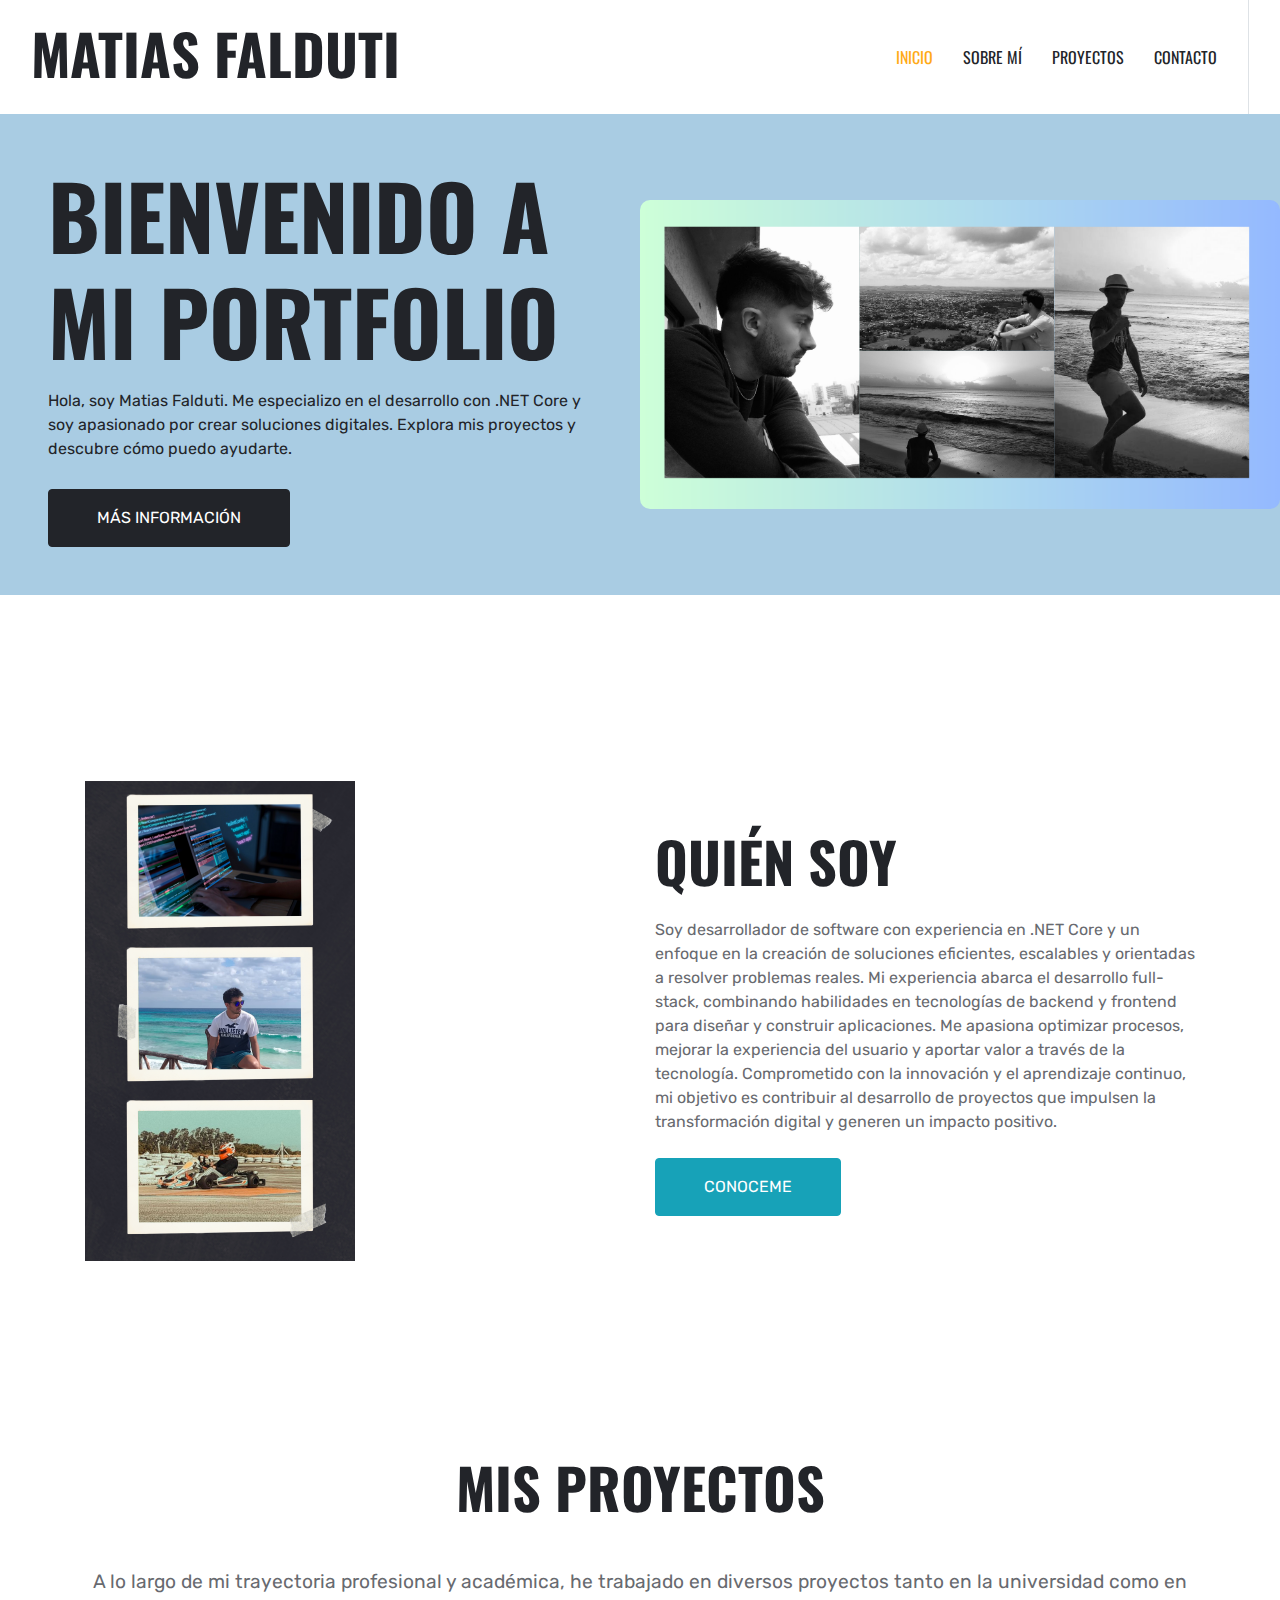
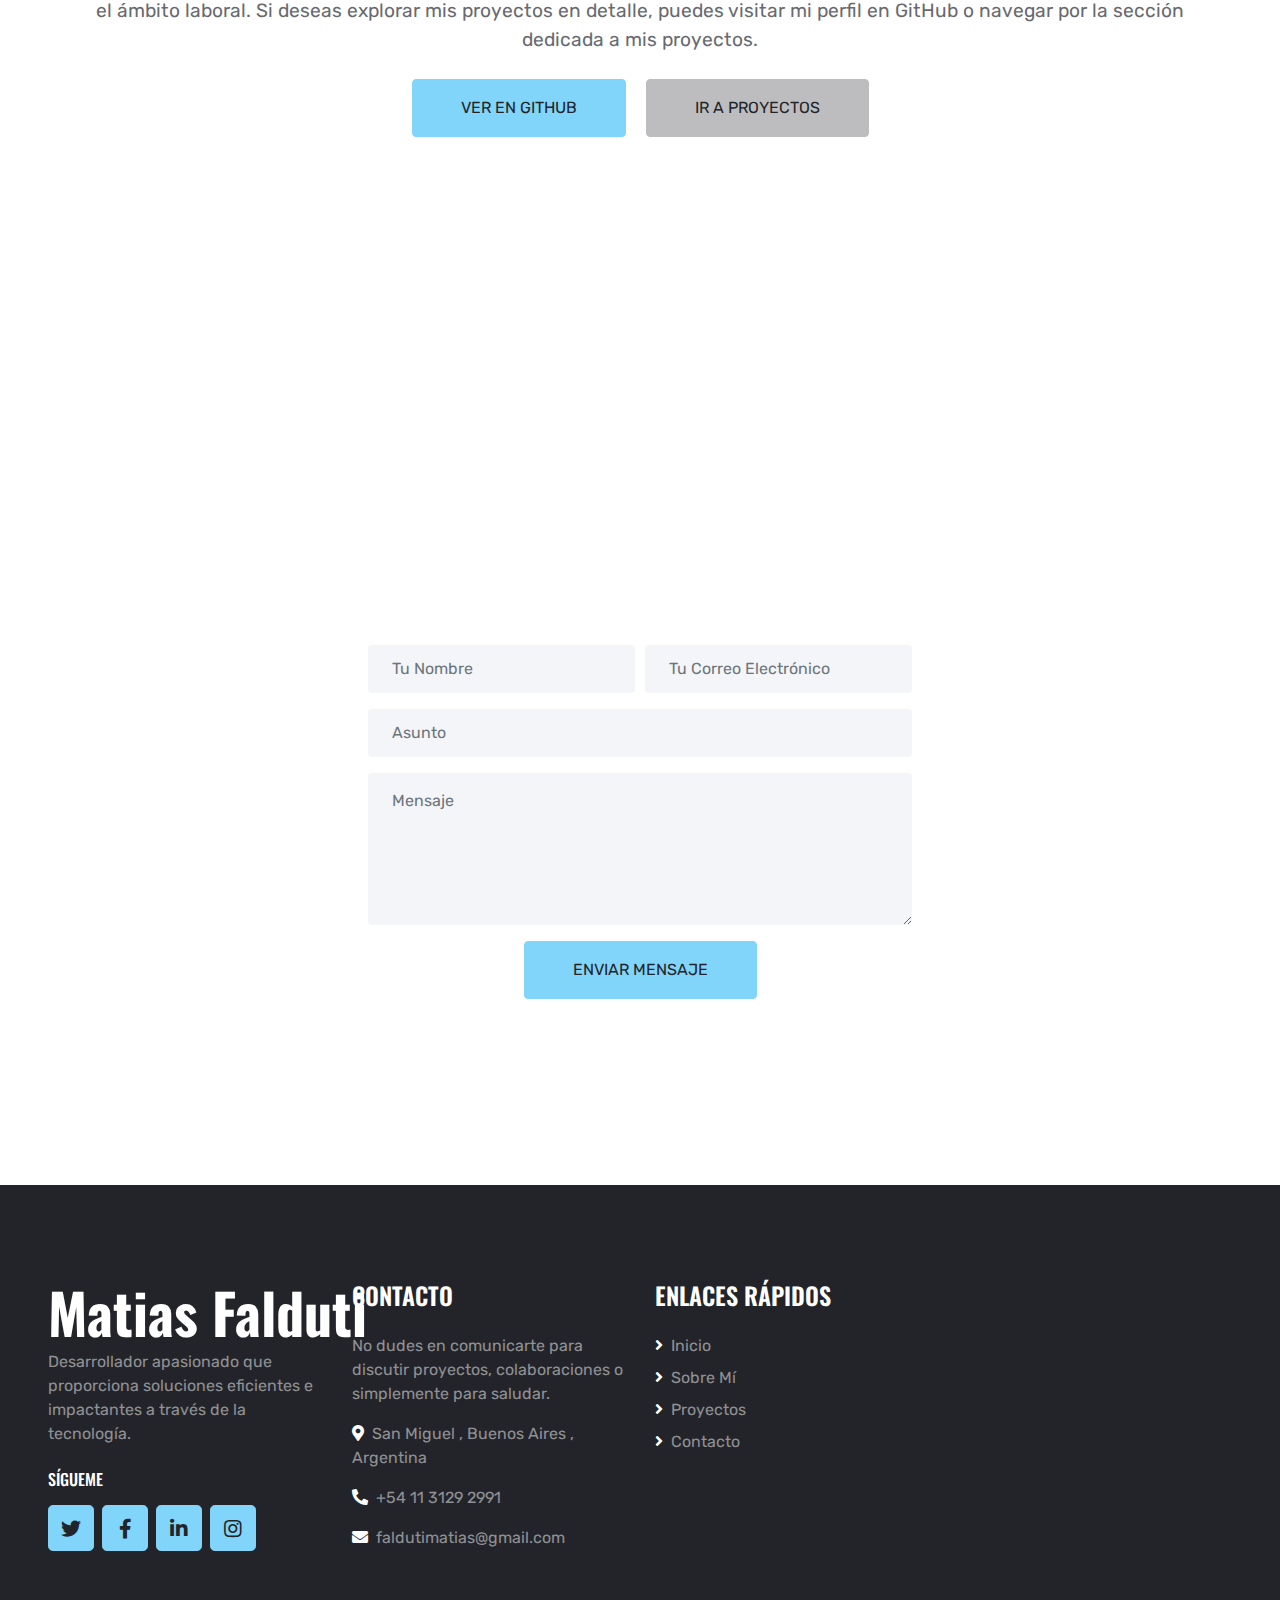
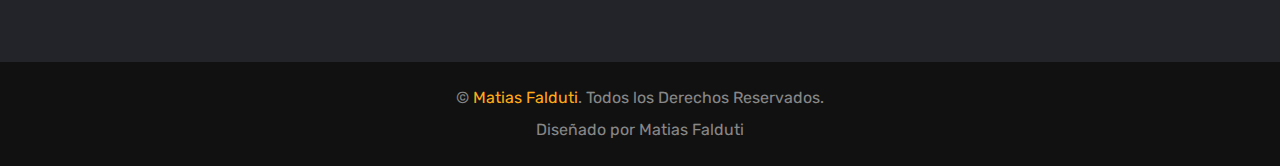
<file: index.html>
<!DOCTYPE html>
<html lang="es">

<head>
    <meta charset="utf-8">
    <title>Matias Falduti - Portafolio</title>
    <meta content="width=device-width, initial-scale=1.0" name="viewport">
    <meta content="Portafolio de Matias Falduti" name="keywords">
    <meta content="El portafolio profesional de Matias Falduti, mostrando proyectos, habilidades y servicios."
        name="description">

    <!-- Favicon -->
    <link href="img/favicon.ico" rel="icon">

    <!-- Google Web Fonts -->
    <link rel="preconnect" href="https://fonts.gstatic.com">
    <link href="https://fonts.googleapis.com/css2?family=Oswald:wght@400;500;600;700&family=Rubik&display=swap"
        rel="stylesheet">

    <!-- Font Awesome -->
    <link href="https://cdnjs.cloudflare.com/ajax/libs/font-awesome/5.15.0/css/all.min.css" rel="stylesheet">
    <!-- Bootstrap CSS -->
    <link href="https://stackpath.bootstrapcdn.com/bootstrap/4.5.2/css/bootstrap.min.css" rel="stylesheet">

    <!-- Font Awesome CSS -->
    <link href="https://cdnjs.cloudflare.com/ajax/libs/font-awesome/5.15.4/css/all.min.css" rel="stylesheet">


    <!-- Libraries Stylesheet -->
    <link href="lib/owlcarousel/assets/owl.carousel.min.css" rel="stylesheet">
    <link href="lib/lightbox/css/lightbox.min.css" rel="stylesheet">

    <!-- Customized Bootstrap Stylesheet -->
    <link href="css/style.css" rel="stylesheet">

    <!-- jQuery -->
    <script src="https://code.jquery.com/jquery-3.5.1.slim.min.js"></script>

    <!-- Popper.js -->
    <script src="https://cdn.jsdelivr.net/npm/@popperjs/core@2.9.3/dist/umd/popper.min.js"></script>

    <!-- Bootstrap JS -->
    <script src="https://stackpath.bootstrapcdn.com/bootstrap/4.5.2/js/bootstrap.min.js"></script>

</head>

<body>
    <!-- Navbar Start -->
    <div class="container-fluid bg-white position-relative">
        <nav class="navbar navbar-expand-lg bg-white navbar-light py-3 py-lg-0">
            <a href="index.html" class="navbar-brand text-secondary">
                <h1 class="display-4 text-uppercase">Matias Falduti</h1>
            </a>
            <button type="button" class="navbar-toggler" data-toggle="collapse" data-target="#navbarCollapse">
                <span class="navbar-toggler-icon"></span>
            </button>
            <div class="collapse navbar-collapse" id="navbarCollapse">
                <div class="navbar-nav ml-auto py-0 pr-3 border-right">
                    <a href="index.html" class="nav-item nav-link active">Inicio</a>
                    <a href="about.html" class="nav-item nav-link">Sobre Mí</a>
                    <a href="project.html" class="nav-item nav-link">Proyectos</a>
                    <a href="contact.html" class="nav-item nav-link">Contacto</a>
                </div>
            </div>
        </nav>
    </div>
    <!-- Navbar End -->

    <!-- Header Start -->
    <div class="container-fluid bg-primary py-5 px-0" style="margin-bottom: 90px;">
        <div class="row mx-0 align-items-center">
            <div class="col-lg-6 px-md-5 text-center text-lg-left">
                <h1 class="display-2 text-uppercase mb-3">Bienvenido a Mi Portfolio</h1>
                <p class="text-dark mb-4">Hola, soy Matias Falduti. Me especializo en el desarrollo con .NET Core y soy
                    apasionado por crear soluciones digitales. Explora mis proyectos y descubre cómo puedo
                    ayudarte.</p>
                <a href="about.html" class="btn btn-dark text-uppercase mt-1 py-3 px-5">Más Información</a>
            </div>
            <div class="col-lg-6 px-0 text-right">
                <img class="img-fluid mb-4 mb-lg-0" src="img/index2.png" alt="Matias Falduti"
                    style="width: 100%; max-width: 800px; height: auto; object-fit: cover; border-radius: 10px;">
            </div>

        </div>
    </div>
    <!-- Header End -->

    <!-- About Start -->
    <div class="container-fluid py-5">
        <div class="container py-5">
            <div class="row align-items-center">
                <div class="col-lg-6">
                    <img class="img-fluid mb-4 mb-lg-0" src="img/sobremi2.png" alt="Matias Falduti">
                </div>
                <div class="col-lg-6">
                    <h1 class="display-4 text-uppercase mb-4">Quién soy</h1>
                    <p class="mb-4">
                        Soy desarrollador de software con experiencia en .NET Core y un enfoque en la
                        creación de soluciones eficientes, escalables y orientadas a resolver problemas reales.

                        Mi experiencia abarca el desarrollo full-stack, combinando habilidades en tecnologías de backend
                        y frontend para diseñar y construir aplicaciones. Me apasiona
                        optimizar procesos, mejorar la experiencia del usuario y aportar valor a través de la
                        tecnología.

                        Comprometido con la innovación y el aprendizaje continuo, mi objetivo es contribuir al
                        desarrollo de proyectos que impulsen la transformación digital y generen un impacto positivo.
                    </p>
                    <a href="about.html" class="btn btn-info text-uppercase py-3 px-5">Conoceme</a>
                </div>
            </div>
        </div>
    </div>
    <!-- About End -->




    <!-- Portfolio Start -->
    <div class="container-fluid py-5">
        <div class="container pt-5 pb-3">
            <!-- Título principal -->
            <h1 class="display-4 text-uppercase text-center mb-5">Mis Proyectos</h1>
            <div class="row">
                <div class="col-lg-12 text-center">
                    <p class="mb-4" style="font-size: 1.2rem;">
                        A lo largo de mi trayectoria profesional y académica, he trabajado en diversos proyectos
                        tanto en la universidad como en el ámbito laboral. Si deseas explorar mis proyectos en detalle,
                        puedes visitar mi perfil en GitHub o navegar por la sección dedicada a mis proyectos.
                    </p>
                    <!-- Botones -->
                    <a href="https://github.com/falduti90?tab=repositories" target="_blank"
                        class="btn btn-primary text-uppercase py-3 px-5 mr-3">
                        Ver en GitHub
                    </a>
                    <a href="project.html" class="btn btn-secondary text-uppercase py-3 px-5">
                        Ir a Proyectos
                    </a>
                </div>
            </div>
        </div>
    </div>

    <!-- Portfolio End -->

    <!-- Contact Start -->
    <div class="container-fluid py-5 px-0">
        <div class="row mt-5 mx-0">
            <div class="col-12 px-0" style="height: 500px;">
                <div class="position-relative h-100">
                    <iframe class="position-relative w-100 h-100"
                        src="https://www.google.com/maps/embed?pb=!1m18!1m12!1m3!1d3282.887367642305!2d-58.70198442455963!3d-34.5399914644801!2m3!1f0!2f0!3f0!3m2!1i1024!2i768!4f13.1!3m3!1m2!1s0x95bcd22e2e899cb5%3A0x29ec7d47a60dd25a!2sSan%20Miguel%2C%20Buenos%20Aires%2C%20Argentina!5e0!3m2!1ses-419!2s!4v1700000000000!5m2!1ses-419!2s"
                        frameborder="0" style="border:0;" allowfullscreen="" aria-hidden="false" tabindex="0"></iframe>
                </div>
            </div>
        </div>

        <div class="row mx-0 justify-content-center" style="margin-top: -200px;">
            <div class="col-lg-6 col-md-8 col-sm-10 px-0">
                <div class="contact-form bg-white rounded p-5">
                    <form name="sentMessage" id="contactForm" novalidate="novalidate">
                        <div class="form-row">
                            <div class="col-md-6">
                                <div class="control-group">
                                    <input type="text" class="form-control bg-light border-0 p-4" id="name"
                                        placeholder="Tu Nombre" required="required"
                                        data-validation-required-message="Por favor, ingresa tu nombre" />
                                    <p class="help-block text-danger"></p>
                                </div>
                            </div>
                            <div class="col-md-6">
                                <div class="control-group">
                                    <input type="email" class="form-control bg-light border-0 p-4" id="email"
                                        placeholder="Tu Correo Electrónico" required="required"
                                        data-validation-required-message="Por favor, ingresa tu correo electrónico" />
                                    <p class="help-block text-danger"></p>
                                </div>
                            </div>
                        </div>
                        <div class="control-group">
                            <input type="text" class="form-control bg-light border-0 p-4" id="subject"
                                placeholder="Asunto" required="required"
                                data-validation-required-message="Por favor, ingresa un asunto" />
                            <p class="help-block text-danger"></p>
                        </div>
                        <div class="control-group">
                            <textarea class="form-control bg-light border-0 py-3 px-4" rows="5" id="message"
                                placeholder="Mensaje" required="required"
                                data-validation-required-message="Por favor, ingresa tu mensaje"></textarea>
                            <p class="help-block text-danger"></p>
                        </div>
                        <div class="text-center">
                            <button class="btn btn-primary text-uppercase py-3 px-5" type="submit"
                                id="sendMessageButton">Enviar Mensaje</button>
                        </div>
                    </form>
                </div>
            </div>
        </div>
    </div>
    <!-- Contact End -->

    <!-- Footer Start -->
    <div class="container-fluid bg-dark text-white-50 py-5 px-sm-3 px-md-5" style="margin-top: 90px;">
        <div class="row pt-5">
            <div class="col-lg-3 col-md-6 mb-5">
                <a href="index.html" class="navbar-brand">
                    <h1 class="m-0 mt-n2 text-white display-4">Matias Falduti</h1>
                </a>
                <p>Desarrollador apasionado que proporciona soluciones eficientes e impactantes a través de la
                    tecnología.</p>
                <h6 class="text-uppercase text-white py-2">Sígueme</h6>
                <div class="d-flex justify-content-start">
                    <a class="btn btn-lg btn-primary btn-lg-square mr-2" href="#"><i class="fab fa-twitter"></i></a>
                    <a class="btn btn-lg btn-primary btn-lg-square mr-2" href="#"><i class="fab fa-facebook-f"></i></a>
                    <a class="btn btn-lg btn-primary btn-lg-square mr-2" href="#"><i class="fab fa-linkedin-in"></i></a>
                    <a class="btn btn-lg btn-primary btn-lg-square" href="#"><i class="fab fa-instagram"></i></a>
                </div>
            </div>
            <div class="col-lg-3 col-md-6 mb-5">
                <h4 class="text-uppercase text-white mb-4">Contacto</h4>
                <p>No dudes en comunicarte para discutir proyectos, colaboraciones o simplemente para saludar.</p>
                <p><i class="fa fa-map-marker-alt text-white mr-2"></i>San Miguel , Buenos Aires , Argentina</p>
                <p><i class="fa fa-phone-alt text-white mr-2"></i>+54 11 3129 2991</p>
                <p><i class="fa fa-envelope text-white mr-2"></i>faldutimatias@gmail.com</p>
            </div>
            <div class="col-lg-3 col-md-6 mb-5">
                <h4 class="text-uppercase text-white mb-4">Enlaces Rápidos</h4>
                <div class="d-flex flex-column justify-content-start">
                    <a class="text-white-50 mb-2" href="#"><i class="fa fa-angle-right text-white mr-2"></i>Inicio</a>
                    <a class="text-white-50 mb-2" href="#"><i class="fa fa-angle-right text-white mr-2"></i>Sobre Mí</a>
                    <a class="text-white-50 mb-2" href="#"><i
                            class="fa fa-angle-right text-white mr-2"></i>Proyectos</a>
                    <a class="text-white-50" href="#"><i class="fa fa-angle-right text-white mr-2"></i>Contacto</a>
                </div>
            </div>
        </div>
    </div>
    <div class="container-fluid py-4 px-sm-3 px-md-5" style="background: #111111;">
        <p class="mb-2 text-center text-white-50">&copy; <a href="#">Matias Falduti</a>. Todos los Derechos Reservados.
        </p>
        <p class="m-0 text-center text-white-50">Diseñado por Matias Falduti</p>
    </div>
    <!-- Footer End -->

    <!-- Back to Top -->
    <a href="#" class="btn btn-lg btn-primary btn-lg-square back-to-top"><i class="fa fa-angle-up"></i></a>

    <!-- JavaScript Libraries -->
    <script src="https://code.jquery.com/jquery-3.4.1.min.js"></script>
    <script src="https://stackpath.bootstrapcdn.com/bootstrap/4.4.1/js/bootstrap.bundle.min.js"></script>
    <script src="lib/easing/easing.min.js"></script>
    <script src="lib/waypoints/waypoints.min.js"></script>
    <script src="lib/owlcarousel/owl.carousel.min.js"></script>
    <script src="lib/isotope/isotope.pkgd.min.js"></script>
    <script src="lib/lightbox/js/lightbox.min.js"></script>

    <!-- Contact Javascript File -->
    <script src="mail/jqBootstrapValidation.min.js"></script>
    <script src="mail/contact.js"></script>

    <!-- Template Javascript -->
    <script src="js/main.js"></script>
</body>

</html>
</file>
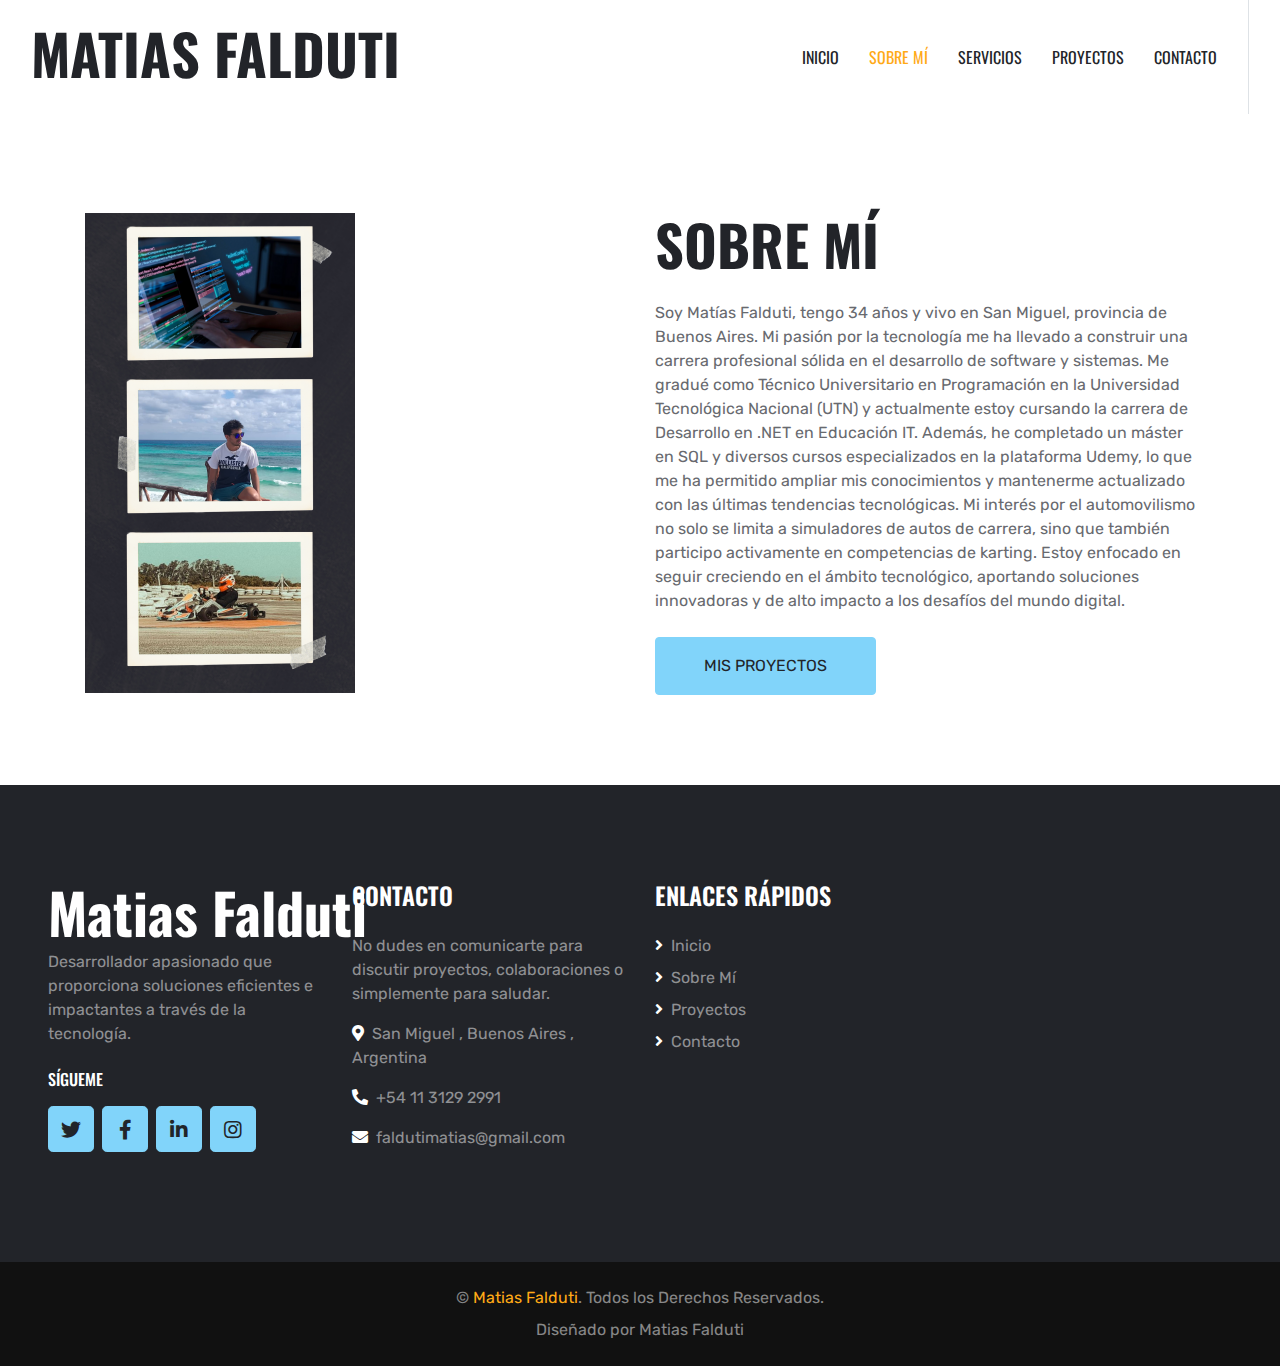
<file: about.html>
<!DOCTYPE html>
<html lang="es">

<head>
    <meta charset="utf-8">
    <title>Matias Falduti - Sobre Mí</title>
    <meta content="width=device-width, initial-scale=1.0" name="viewport">
    <meta content="Portafolio de Matias Falduti" name="keywords">
    <meta
        content="El portafolio profesional de Matias Falduti, mostrando información personal, educación y experiencia."
        name="description">

    <!-- Favicon -->
    <link href="img/favicon.ico" rel="icon">

    <!-- Google Web Fonts -->
    <link rel="preconnect" href="https://fonts.gstatic.com">
    <link href="https://fonts.googleapis.com/css2?family=Oswald:wght@400;500;600;700&family=Rubik&display=swap"
        rel="stylesheet">

    <!-- Font Awesome -->
    <link href="https://cdnjs.cloudflare.com/ajax/libs/font-awesome/5.15.0/css/all.min.css" rel="stylesheet">

    <!-- Libraries Stylesheet -->
    <link href="lib/owlcarousel/assets/owl.carousel.min.css" rel="stylesheet">
    <link href="lib/lightbox/css/lightbox.min.css" rel="stylesheet">

    <!-- Customized Bootstrap Stylesheet -->
    <link href="css/style.css" rel="stylesheet">

    <!-- Añade este link en el <head> de tu HTML para las fuentes -->
    <link href="https://fonts.googleapis.com/css2?family=Poppins:wght@400;700&display=swap" rel="stylesheet">

</head>

<body>
    <!-- Navbar Start -->
    <div class="container-fluid bg-white position-relative">
        <nav class="navbar navbar-expand-lg bg-white navbar-light py-3 py-lg-0">
            <a href="index.html" class="navbar-brand text-secondary">
                <h1 class="display-4 text-uppercase">Matias Falduti</h1>
            </a>
            <button type="button" class="navbar-toggler" data-toggle="collapse" data-target="#navbarCollapse">
                <span class="navbar-toggler-icon"></span>
            </button>
            <div class="collapse navbar-collapse" id="navbarCollapse">
                <div class="navbar-nav ml-auto py-0 pr-3 border-right">
                    <a href="index.html" class="nav-item nav-link">Inicio</a>
                    <a href="about.html" class="nav-item nav-link active">Sobre Mí</a>
                    <a href="service.html" class="nav-item nav-link">Servicios</a>
                    <a href="project.html" class="nav-item nav-link">Proyectos</a>
                    <a href="contact.html" class="nav-item nav-link">Contacto</a>
                </div>
            </div>
        </nav>
    </div>
    <!-- Navbar End -->


    <!-- Page Header End -->

    <!-- About Start -->
    <div class="container-fluid pt-5">
        <div class="container pt-5">
            <div class="row align-items-center">
                <div class="col-lg-6">
                    <img class="img-fluid mb-4 mb-lg-0" src="img/sobremi2.png" alt="Matias Falduti">
                </div>
                <div class="col-lg-6">
                    <h1 class="display-4 text-uppercase mb-4">Sobre Mí</h1>
                    <p class="mb-4">Soy Matías Falduti, tengo 34 años y vivo en San Miguel, provincia de Buenos Aires.
                        Mi pasión por la tecnología me ha llevado a construir una carrera profesional
                        sólida en el desarrollo de software y sistemas.

                        Me gradué como Técnico Universitario en Programación en la Universidad Tecnológica Nacional
                        (UTN) y actualmente estoy cursando la carrera de Desarrollo en .NET en Educación IT. Además, he
                        completado un máster en SQL y diversos cursos especializados en la plataforma Udemy, lo que me
                        ha permitido ampliar mis conocimientos y mantenerme actualizado con las últimas tendencias
                        tecnológicas.

                        Mi interés por el automovilismo no solo se limita a simuladores de autos de carrera, sino que
                        también participo activamente en competencias  de karting.

                        Estoy enfocado en seguir creciendo en el ámbito tecnológico, aportando soluciones innovadoras y
                        de alto impacto a los desafíos del mundo digital.

                    </p>
                    <a href="project.html" class="btn btn-primary text-uppercase py-3 px-5">Mis Proyectos</a>
                </div>
            </div>
        </div>
    </div>
    <!-- About End -->

    <!-- Footer Start -->
    <div class="container-fluid bg-dark text-white-50 py-5 px-sm-3 px-md-5" style="margin-top: 90px;">
        <div class="row pt-5">
            <div class="col-lg-3 col-md-6 mb-5">
                <a href="index.html" class="navbar-brand">
                    <h1 class="m-0 mt-n2 text-white display-4">Matias Falduti</h1>
                </a>
                <p>Desarrollador apasionado que proporciona soluciones eficientes e impactantes a través de la tecnología.</p>
                <h6 class="text-uppercase text-white py-2">Sígueme</h6>
                <div class="d-flex justify-content-start">
                    <a class="btn btn-lg btn-primary btn-lg-square mr-2" href="#"><i class="fab fa-twitter"></i></a>
                    <a class="btn btn-lg btn-primary btn-lg-square mr-2" href="#"><i class="fab fa-facebook-f"></i></a>
                    <a class="btn btn-lg btn-primary btn-lg-square mr-2" href="#"><i class="fab fa-linkedin-in"></i></a>
                    <a class="btn btn-lg btn-primary btn-lg-square" href="#"><i class="fab fa-instagram"></i></a>
                </div>
            </div>
            <div class="col-lg-3 col-md-6 mb-5">
                <h4 class="text-uppercase text-white mb-4">Contacto</h4>
                <p>No dudes en comunicarte para discutir proyectos, colaboraciones o simplemente para saludar.</p>
                <p><i class="fa fa-map-marker-alt text-white mr-2"></i>San Miguel , Buenos Aires , Argentina</p>
                <p><i class="fa fa-phone-alt text-white mr-2"></i>+54 11 3129 2991</p>
                <p><i class="fa fa-envelope text-white mr-2"></i>faldutimatias@gmail.com</p>
            </div>
            <div class="col-lg-3 col-md-6 mb-5">
                <h4 class="text-uppercase text-white mb-4">Enlaces Rápidos</h4>
                <div class="d-flex flex-column justify-content-start">
                    <a class="text-white-50 mb-2" href="#"><i class="fa fa-angle-right text-white mr-2"></i>Inicio</a>
                    <a class="text-white-50 mb-2" href="#"><i class="fa fa-angle-right text-white mr-2"></i>Sobre Mí</a>
                    <a class="text-white-50 mb-2" href="#"><i class="fa fa-angle-right text-white mr-2"></i>Proyectos</a>
                    <a class="text-white-50" href="#"><i class="fa fa-angle-right text-white mr-2"></i>Contacto</a>
                </div>
            </div>
        </div>
    </div>
    <div class="container-fluid py-4 px-sm-3 px-md-5" style="background: #111111;">
        <p class="mb-2 text-center text-white-50">&copy; <a href="#">Matias Falduti</a>. Todos los Derechos Reservados.
        </p>
        <p class="m-0 text-center text-white-50">Diseñado por Matias Falduti</p>
    </div>
    <!-- Footer End -->

    <!-- Back to Top -->
    <a href="#" class="btn btn-lg btn-primary btn-lg-square back-to-top"><i class="fa fa-angle-up"></i></a>

    <!-- JavaScript Libraries -->
    <script src="https://code.jquery.com/jquery-3.4.1.min.js"></script>
    <script src="https://stackpath.bootstrapcdn.com/bootstrap/4.4.1/js/bootstrap.bundle.min.js"></script>
    <script src="lib/easing/easing.min.js"></script>
    <script src="lib/waypoints/waypoints.min.js"></script>
    <script src="lib/owlcarousel/owl.carousel.min.js"></script>
    <script src="lib/isotope/isotope.pkgd.min.js"></script>
    <script src="lib/lightbox/js/lightbox.min.js"></script>

    <!-- Contact Javascript File -->
    <script src="mail/jqBootstrapValidation.min.js"></script>
    <script src="mail/contact.js"></script>

    <!-- Template Javascript -->
    <script src="js/main.js"></script>
</body>

</html>
</file>
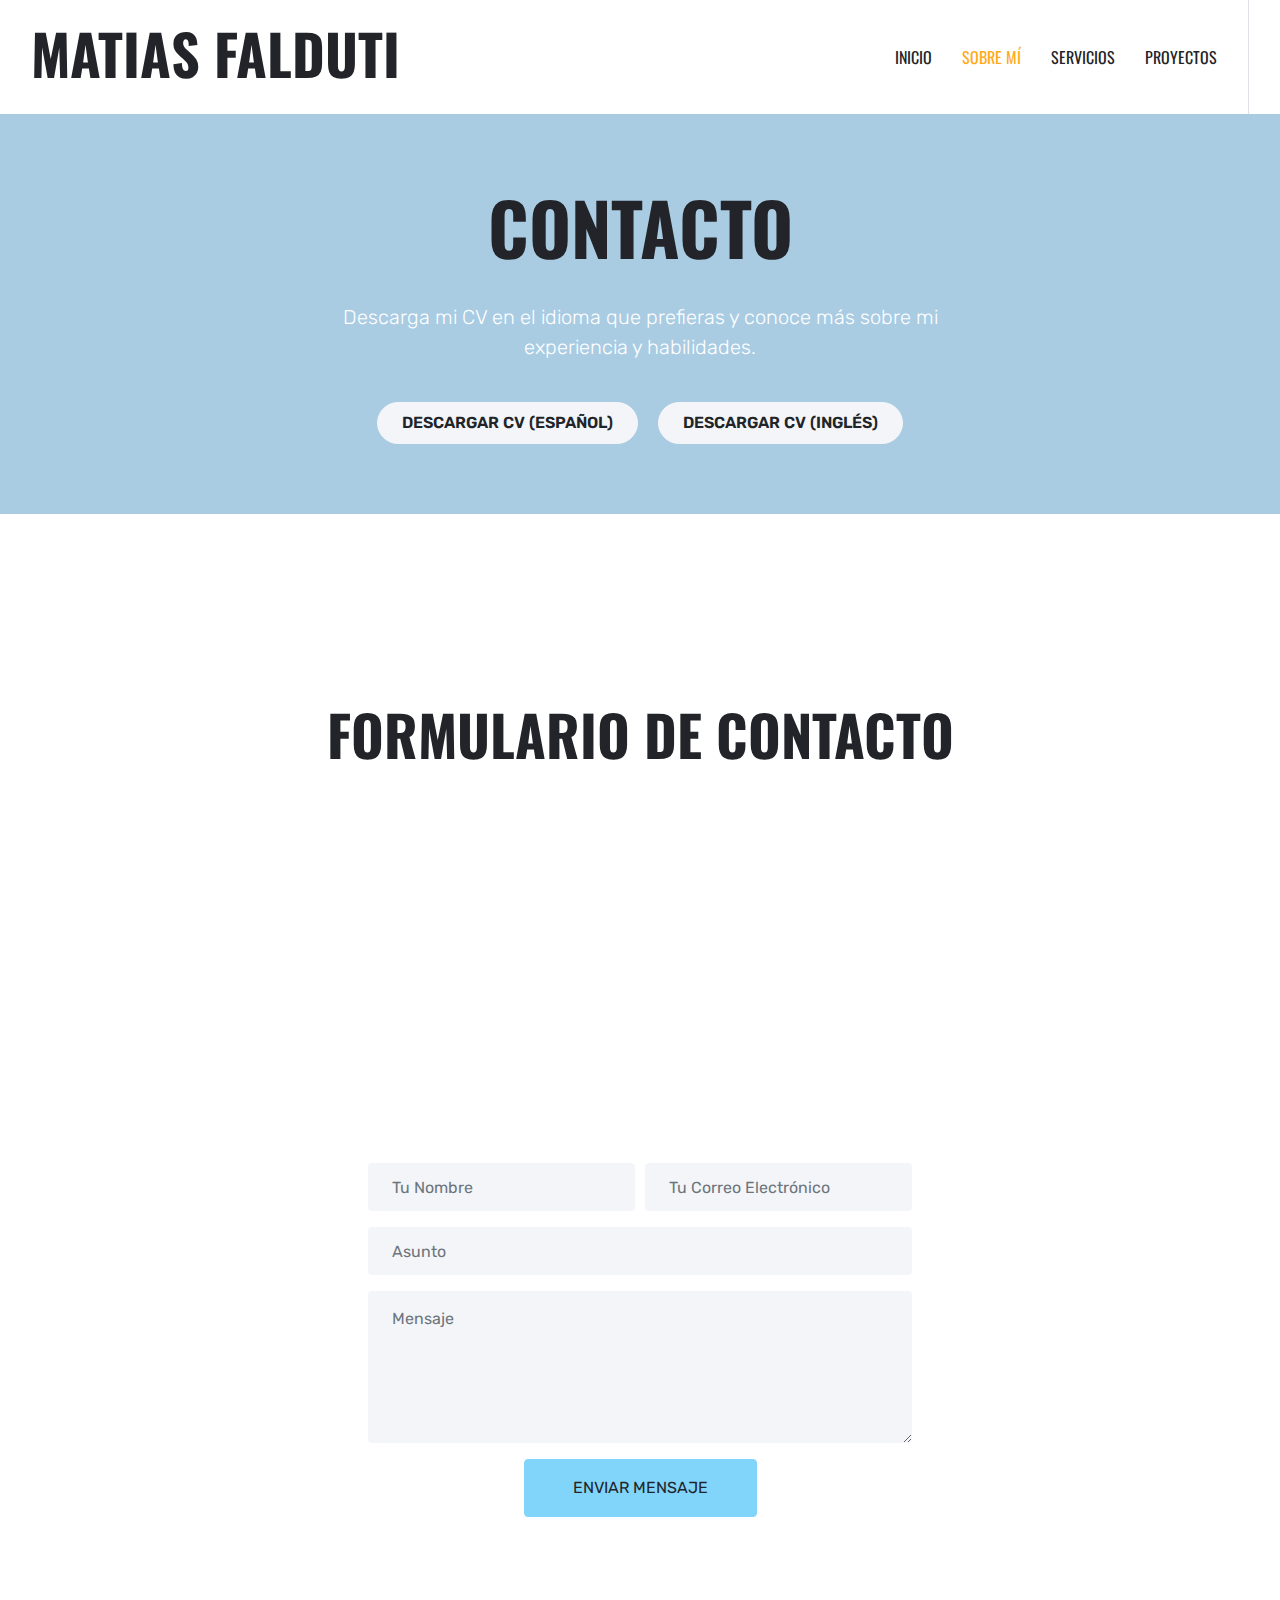
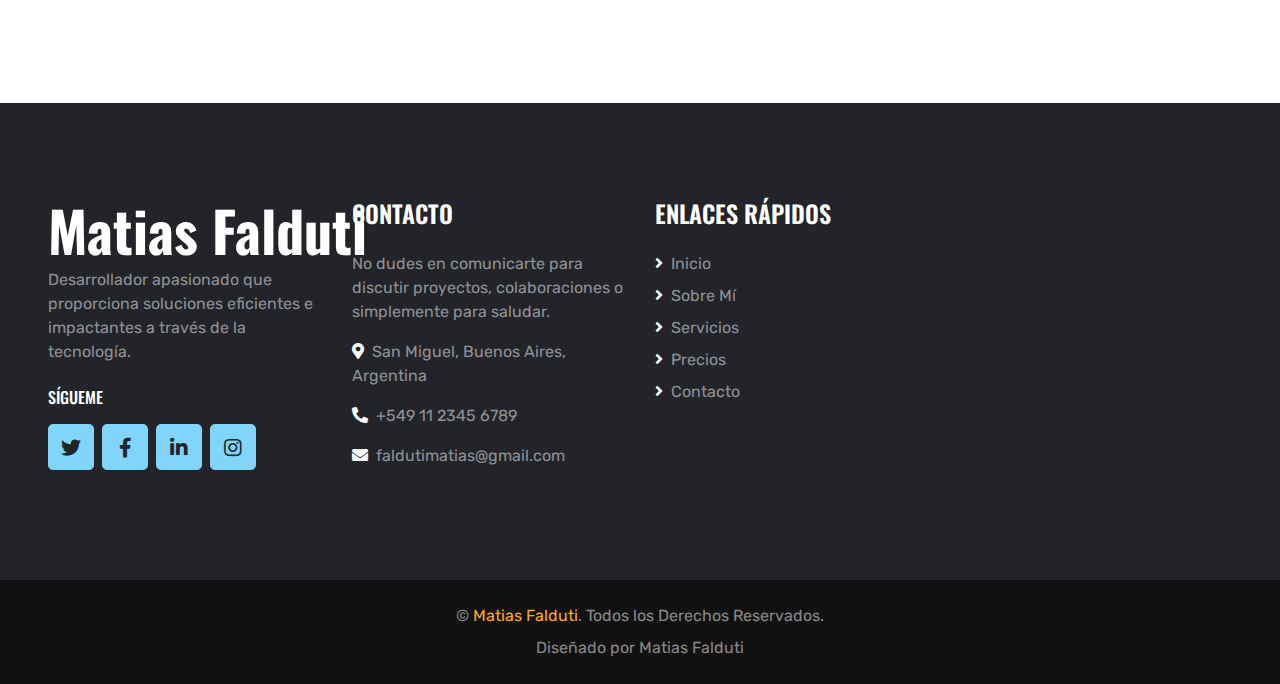
<file: contact.html>
<!DOCTYPE html>
<html lang="es">

<head>
    <meta charset="utf-8">
    <title>Matias Falduti - Contacto</title>
    <meta content="width=device-width, initial-scale=1.0" name="viewport">
    <meta content="Portafolio de Matias Falduti" name="keywords">
    <meta content="Formulario de contacto para comunicarse con Matias Falduti" name="description">

    <!-- Favicon -->
    <link href="img/favicon.ico" rel="icon">

    <!-- Google Web Fonts -->
    <link rel="preconnect" href="https://fonts.gstatic.com">
    <link href="https://fonts.googleapis.com/css2?family=Oswald:wght@400;500;600;700&family=Rubik&display=swap" rel="stylesheet"> 

    <!-- Font Awesome -->
    <link href="https://cdnjs.cloudflare.com/ajax/libs/font-awesome/5.15.0/css/all.min.css" rel="stylesheet">

    <!-- Libraries Stylesheet -->
    <link href="lib/owlcarousel/assets/owl.carousel.min.css" rel="stylesheet">
    <link href="lib/lightbox/css/lightbox.min.css" rel="stylesheet">

    <!-- Customized Bootstrap Stylesheet -->
    <link href="css/style.css" rel="stylesheet">
</head>

<body>
    <!-- Navbar Start -->
    <div class="container-fluid bg-white position-relative">
        <nav class="navbar navbar-expand-lg bg-white navbar-light py-3 py-lg-0">
            <a href="index.html" class="navbar-brand text-secondary">
                <h1 class="display-4 text-uppercase">Matias Falduti</h1>
            </a>
            <button type="button" class="navbar-toggler" data-toggle="collapse" data-target="#navbarCollapse">
                <span class="navbar-toggler-icon"></span>
            </button>
            <div class="collapse navbar-collapse" id="navbarCollapse">
                <div class="navbar-nav ml-auto py-0 pr-3 border-right">
                    <a href="index.html" class="nav-item nav-link">Inicio</a>
                    <a href="about.html" class="nav-item nav-link active">Sobre Mí</a>
                    <a href="service.html" class="nav-item nav-link">Servicios</a>
                    <a href="project.html" class="nav-item nav-link">Proyectos</a>
                </div>
            </div>
        </nav>
    </div>
    <!-- Navbar End -->

    <!-- Page Header Start -->
    <div class="page-header container-fluid bg-primary text-white text-center d-flex flex-column align-items-center justify-content-center" style="padding: 70px 0;">
        <h1 class="display-3 text-uppercase mb-3">Contacto</h1>
        <p class="lead mt-3" style="max-width: 600px;">
            Descarga mi CV en el idioma que prefieras y conoce más sobre mi experiencia y habilidades.
        </p>
        <div class="mt-4">
            <!-- Botón para descargar CV en español -->
            <a href="Documentos/Cv_Matias_Falduti _Español(2).pdf" download class="btn btn-light text-uppercase mx-2 py-2 px-4" style="border-radius: 30px; font-weight: 600;">
                Descargar CV (Español)
            </a>
            <!-- Botón para descargar CV en inglés -->
            <a href="Documentos/Cv_Matias_Falduti_Ingles (1).pdf" download class="btn btn-light text-uppercase mx-2 py-2 px-4" style="border-radius: 30px; font-weight: 600;">
                Descargar CV (Inglés)
            </a>
        </div>
    </div>
    
    <!-- Page Header End -->

    <!-- Contact Start -->
    <div class="container-fluid py-5 px-0">
        <h1 class="display-4 text-uppercase text-center mt-5 mb-5">FORMULARIO DE CONTACTO</h1>
        <div class="row mx-0">
            <div class="col-12 px-0" style="height: 500px;">
                <div class="position-relative h-100">
                    <iframe class="position-relative w-100 h-100"
                        src="https://www.google.com/maps/embed?pb=!1m18!1m12!1m3!1d3282.8670290217763!2d-58.715705784257394!3d-34.54256796264205!2m3!1f0!2f0!3f0!3m2!1i1024!2i768!4f13.1!3m3!1m2!1s0x95bcbfcfb7f7ff91%3A0xd7e7a6a8c58b3f22!2sSan%20Miguel%2C%20Provincia%20de%20Buenos%20Aires%2C%20Argentina!5e0!3m2!1ses!2sar!4v1698776945415!5m2!1ses!2sar"
                        frameborder="0" style="border:0;" allowfullscreen="" aria-hidden="false"
                        tabindex="0"></iframe>
                </div>
            </div>
        </div>
        <div class="row mx-0 justify-content-center" style="margin-top: -200px;">
            <div class="col-lg-6 col-md-8 col-sm-10 px-0">
                <div class="contact-form bg-white rounded p-5">
                    <div id="success"></div>
                    <form name="sentMessage" id="contactForm" novalidate="novalidate">
                        <div class="form-row">
                            <div class="col-md-6">
                                <div class="control-group">
                                    <input type="text" class="form-control bg-light border-0 p-4" id="name" placeholder="Tu Nombre" required="required" data-validation-required-message="Por favor, ingresa tu nombre" />
                                    <p class="help-block text-danger"></p>
                                </div>
                            </div>
                            <div class="col-md-6">
                                <div class="control-group">
                                    <input type="email" class="form-control bg-light border-0 p-4" id="email" placeholder="Tu Correo Electrónico" required="required" data-validation-required-message="Por favor, ingresa tu correo electrónico" />
                                    <p class="help-block text-danger"></p>
                                </div>
                            </div>
                        </div>
                        <div class="control-group">
                            <input type="text" class="form-control bg-light border-0 p-4" id="subject" placeholder="Asunto" required="required" data-validation-required-message="Por favor, ingresa un asunto" />
                            <p class="help-block text-danger"></p>
                        </div>
                        <div class="control-group">
                            <textarea class="form-control bg-light border-0 py-3 px-4" rows="5" id="message" placeholder="Mensaje" required="required" data-validation-required-message="Por favor, ingresa tu mensaje"></textarea>
                            <p class="help-block text-danger"></p>
                        </div>
                        <div class="text-center">
                            <button class="btn btn-primary text-uppercase py-3 px-5" type="submit" id="sendMessageButton">Enviar Mensaje</button>
                        </div>
                    </form>
                </div>
            </div>
        </div>
    </div>
    <!-- Contact End -->

    <!-- Footer Start -->
    <div class="container-fluid bg-dark text-white-50 py-5 px-sm-3 px-md-5" style="margin-top: 90px;">
        <div class="row pt-5">
            <div class="col-lg-3 col-md-6 mb-5">
                <a href="index.html" class="navbar-brand">
                    <h1 class="m-0 mt-n2 text-white display-4">Matias Falduti</h1>
                </a>
                <p>Desarrollador apasionado que proporciona soluciones eficientes e impactantes a través de la tecnología.</p>
                <h6 class="text-uppercase text-white py-2">Sígueme</h6>
                <div class="d-flex justify-content-start">
                    <a class="btn btn-lg btn-primary btn-lg-square mr-2" href="#"><i class="fab fa-twitter"></i></a>
                    <a class="btn btn-lg btn-primary btn-lg-square mr-2" href="#"><i class="fab fa-facebook-f"></i></a>
                    <a class="btn btn-lg btn-primary btn-lg-square mr-2" href="https://linkedin.com/in/matias-nicolas-falduti-ba48321a2"><i class="fab fa-linkedin-in"></i></a>
                    <a class="btn btn-lg btn-primary btn-lg-square" href="#"><i class="fab fa-instagram"></i></a>
                </div>
            </div>
            <div class="col-lg-3 col-md-6 mb-5">
                <h4 class="text-uppercase text-white mb-4">Contacto</h4>
                <p>No dudes en comunicarte para discutir proyectos, colaboraciones o simplemente para saludar.</p>
                <p><i class="fa fa-map-marker-alt text-white mr-2"></i>San Miguel, Buenos Aires, Argentina</p>
                <p><i class="fa fa-phone-alt text-white mr-2"></i>+549 11 2345 6789</p>
                <p><i class="fa fa-envelope text-white mr-2"></i>faldutimatias@gmail.com</p>
            </div>
            <div class="col-lg-3 col-md-6 mb-5">
                <h4 class="text-uppercase text-white mb-4">Enlaces Rápidos</h4>
                <div class="d-flex flex-column justify-content-start">
                    <a class="text-white-50 mb-2" href="index.html"><i class="fa fa-angle-right text-white mr-2"></i>Inicio</a>
                    <a class="text-white-50 mb-2" href="about.html"><i class="fa fa-angle-right text-white mr-2"></i>Sobre Mí</a>
                    <a class="text-white-50 mb-2" href="service.html"><i class="fa fa-angle-right text-white mr-2"></i>Servicios</a>
                    <a class="text-white-50 mb-2" href="price.html"><i class="fa fa-angle-right text-white mr-2"></i>Precios</a>
                    <a class="text-white-50" href="contact.html"><i class="fa fa-angle-right text-white mr-2"></i>Contacto</a>
                </div>
            </div>
        </div>
    </div>
    <div class="container-fluid py-4 px-sm-3 px-md-5" style="background: #111111;">
        <p class="mb-2 text-center text-white-50">&copy; <a href="#">Matias Falduti</a>. Todos los Derechos Reservados.</p>
        <p class="m-0 text-center text-white-50">Diseñado por Matias Falduti</p>
    </div>
    <!-- Footer End -->

    <!-- Back to Top -->
    <a href="#" class="btn btn-lg btn-primary btn-lg-square back-to-top"><i class="fa fa-angle-up"></i></a>

    <!-- JavaScript Libraries -->
    <script src="https://code.jquery.com/jquery-3.4.1.min.js"></script>
    <script src="https://stackpath.bootstrapcdn.com/bootstrap/4.4.1/js/bootstrap.bundle.min.js"></script>
    <script src="lib/easing/easing.min.js"></script>
    <script src="lib/waypoints/waypoints.min.js"></script>
    <script src="lib/owlcarousel/owl.carousel.min.js"></script>
    <script src="lib/isotope/isotope.pkgd.min.js"></script>
    <script src="lib/lightbox/js/lightbox.min.js"></script>

    <!-- Contact Javascript File -->
    <script src="mail/jqBootstrapValidation.min.js"></script>
    <script src="mail/contact.js"></script>

    <!-- Template Javascript -->
    <script src="js/main.js"></script>
</body>

</html>
</file>
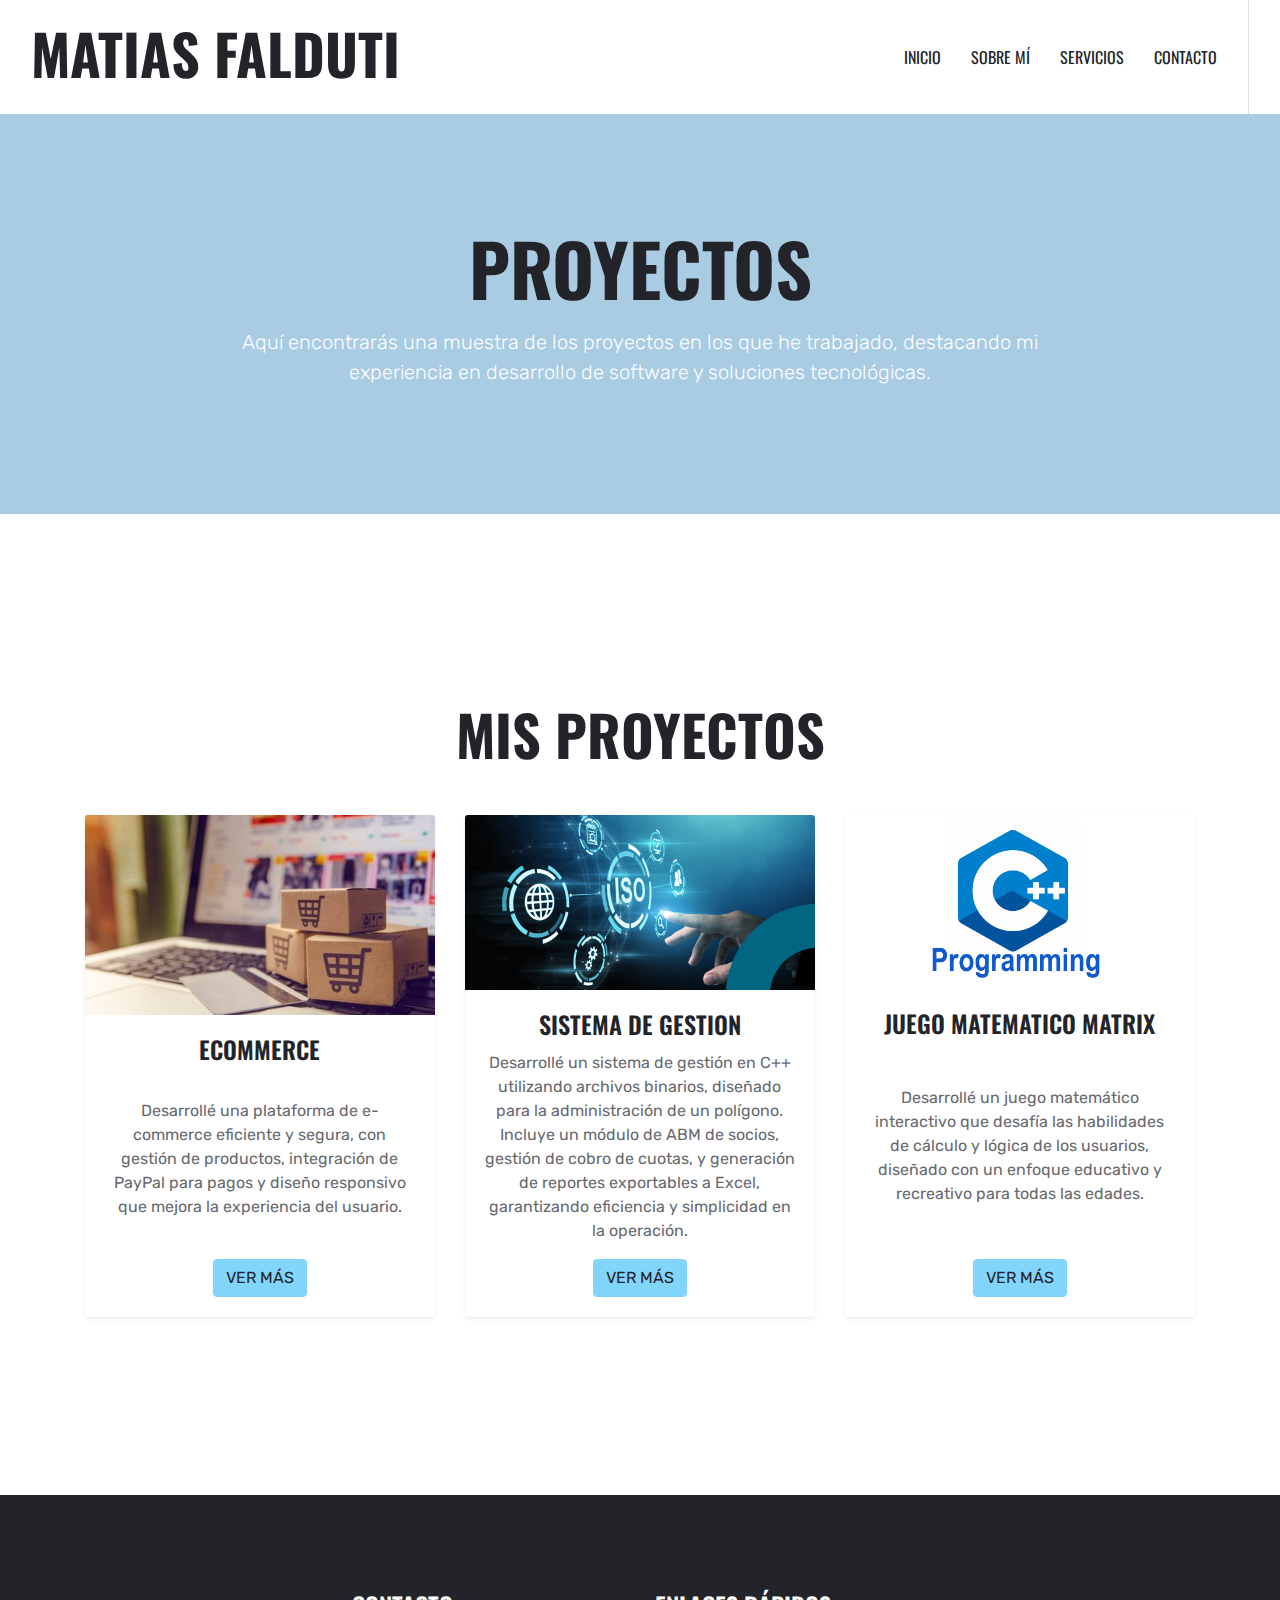
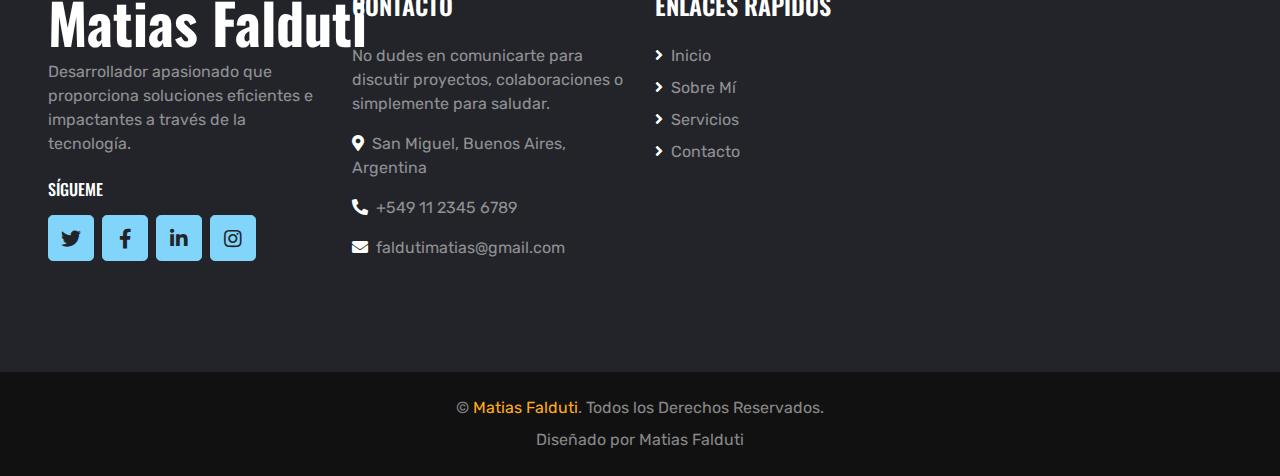
<file: project.html>
<!DOCTYPE html>
<html lang="en">
    <head>
        <meta charset="utf-8">
        <meta content="width=device-width, initial-scale=1.0" name="viewport">
        <meta content="Proyectos de Matias Falduti" name="keywords">
        <meta content="Explora los proyectos desarrollados por Matias Falduti" name="description">
    
        <!-- Favicon -->
        <link href="img/favicon.ico" rel="icon">
    
        <!-- Google Web Fonts -->
        <link rel="preconnect" href="https://fonts.gstatic.com">
        <link href="https://fonts.googleapis.com/css2?family=Oswald:wght@400;500;600;700&family=Rubik&display=swap"
            rel="stylesheet">
    
        <!-- Font Awesome -->
        <link href="https://cdnjs.cloudflare.com/ajax/libs/font-awesome/5.15.0/css/all.min.css" rel="stylesheet">
    
        <!-- Libraries Stylesheet -->
        <link href="lib/owlcarousel/assets/owl.carousel.min.css" rel="stylesheet">
        <link href="lib/lightbox/css/lightbox.min.css" rel="stylesheet">
    
        <!-- Customized Bootstrap Stylesheet -->
        <link href="css/style.css" rel="stylesheet">
    
        <!-- Inline CSS -->
        <style>
            .card {
                display: flex;
                flex-direction: column;
                justify-content: space-between;
                height: 100%; /* Asegura que todas las tarjetas tengan la misma altura */
            }
            
            .card-body {
                flex-grow: 1; /* Permite que el contenido crezca ocupando espacio */
                display: flex;
                flex-direction: column;
                justify-content: space-between;
            }
            
            .card-body a.btn {
                align-self: center; /* Centra el botón horizontalmente */
            }
        </style>
    </head>

<body>
    <!-- Navbar Start -->
    <div class="container-fluid bg-white position-relative">
        <nav class="navbar navbar-expand-lg bg-white navbar-light py-3 py-lg-0">
            <a href="index.html" class="navbar-brand text-secondary">
                <h1 class="display-4 text-uppercase">Matias Falduti</h1>
            </a>
            <button type="button" class="navbar-toggler" data-toggle="collapse" data-target="#navbarCollapse">
                <span class="navbar-toggler-icon"></span>
            </button>
            <div class="collapse navbar-collapse" id="navbarCollapse">
                <div class="navbar-nav ml-auto py-0 pr-3 border-right">
                    <a href="index.html" class="nav-item nav-link">Inicio</a>
                    <a href="about.html" class="nav-item nav-link">Sobre Mí</a>
                    <a href="service.html" class="nav-item nav-link">Servicios</a>
                    <a href="contact.html" class="nav-item nav-link">Contacto</a>
                </div>
            </div>
        </nav>
    </div>
    <!-- Navbar End -->


    <!-- Page Header Start -->
    <div class="page-header container-fluid bg-primary d-flex flex-column align-items-center justify-content-center"
        style="padding: 70px 0; color: white;">
        <h1 class="display-3 text-uppercase mb-3">Proyectos</h1>
        <p class="lead text-center" style="max-width: 800px;">
            Aquí encontrarás una muestra de los proyectos en los que he trabajado, destacando mi experiencia en
            desarrollo de software y soluciones tecnológicas.
        </p>
    </div>
    <!-- Page Header End -->

    <!-- Portfolio Start -->
    <div class="container-fluid py-5">
        <div class="container pt-5 pb-3">
            <h1 class="display-4 text-uppercase text-center mb-5">Mis Proyectos</h1>
            <div class="row">
                <!-- Proyecto 1 -->
                <div class="col-lg-4 col-md-6 mb-4">
                    <div class="card border-0 shadow-sm h-100">
                        <img src="img/ecommerce.jpg" class="card-img-top" alt="Proyecto 1">
                        <div class="card-body text-center">
                            <h4 class="card-title text-uppercase">Ecommerce</h4>
                            <p class="card-text">
                                Desarrollé una plataforma de e-commerce eficiente y segura, con gestión de productos,
                                integración de PayPal para pagos y diseño responsivo que mejora la experiencia del
                                usuario.
                            </p>
                            <a href="https://github.com/falduti90/FinalProgramacion"
                                class="btn btn-primary text-uppercase">Ver Más</a>
                        </div>
                    </div>
                </div>
                <!-- Proyecto 2 -->
                <div class="col-lg-4 col-md-6 mb-4">
                    <div class="card border-0 shadow-sm h-100">
                        <img src="img/sistemagestion.png" class="card-img-top" alt="Proyecto 2">
                        <div class="card-body text-center">
                            <h4 class="card-title text-uppercase">Sistema de gestion</h4>
                            <p class="card-text">
                                Desarrollé un sistema de gestión en C++ utilizando archivos binarios, diseñado para la
                                administración de un polígono. Incluye un módulo de ABM de socios, gestión de cobro de
                                cuotas, y generación de reportes exportables a Excel, garantizando eficiencia y
                                simplicidad en la operación.
                            </p>
                            <a href="https://github.com/falduti90/Armac" class="btn btn-primary text-uppercase">Ver Más</a>
                        </div>
                    </div>
                </div>
                <!-- Proyecto 3 -->
                <div class="col-lg-4 col-md-6 mb-4">
                    <div class="card border-0 shadow-sm h-100">
                        <img src="img/C++.png" class="card-img-top" alt="Proyecto 3">
                        <div class="card-body text-center">
                            <h4 class="card-title text-uppercase">Juego Matematico MATRIX</h4>
                            <p class="card-text">
                                Desarrollé un juego matemático interactivo que desafía las habilidades de cálculo y lógica de los usuarios,
                                 diseñado con un enfoque educativo y recreativo para todas las edades.
                            </p>
                            <a href="https://github.com/falduti90/JUEGO-MATRIX" class="btn btn-primary text-uppercase">Ver Más</a>
                        </div>
                    </div>
                </div>
            </div>
        </div>
    </div>
    <!-- Portfolio End -->
    <!-- Footer Start -->
    <div class="container-fluid bg-dark text-white-50 py-5 px-sm-3 px-md-5" style="margin-top: 90px;">
        <div class="row pt-5">
            <div class="col-lg-3 col-md-6 mb-5">
                <a href="index.html" class="navbar-brand">
                    <h1 class="m-0 mt-n2 text-white display-4">Matias Falduti</h1>
                </a>
                <p>Desarrollador apasionado que proporciona soluciones eficientes e impactantes a través de la tecnología.</p>
                <h6 class="text-uppercase text-white py-2">Sígueme</h6>
                <div class="d-flex justify-content-start">
                    <a class="btn btn-lg btn-primary btn-lg-square mr-2" href="#"><i class="fab fa-twitter"></i></a>
                    <a class="btn btn-lg btn-primary btn-lg-square mr-2" href="#"><i class="fab fa-facebook-f"></i></a>
                    <a class="btn btn-lg btn-primary btn-lg-square mr-2" href="https://linkedin.com/in/matias-nicolas-falduti-ba48321a2"><i class="fab fa-linkedin-in"></i></a>
                    <a class="btn btn-lg btn-primary btn-lg-square" href="#"><i class="fab fa-instagram"></i></a>
                </div>
            </div>
            <div class="col-lg-3 col-md-6 mb-5">
                <h4 class="text-uppercase text-white mb-4">Contacto</h4>
                <p>No dudes en comunicarte para discutir proyectos, colaboraciones o simplemente para saludar.</p>
                <p><i class="fa fa-map-marker-alt text-white mr-2"></i>San Miguel, Buenos Aires, Argentina</p>
                <p><i class="fa fa-phone-alt text-white mr-2"></i>+549 11 2345 6789</p>
                <p><i class="fa fa-envelope text-white mr-2"></i>faldutimatias@gmail.com</p>
            </div>
            <div class="col-lg-3 col-md-6 mb-5">
                <h4 class="text-uppercase text-white mb-4">Enlaces Rápidos</h4>
                <div class="d-flex flex-column justify-content-start">
                    <a class="text-white-50 mb-2" href="index.html"><i class="fa fa-angle-right text-white mr-2"></i>Inicio</a>
                    <a class="text-white-50 mb-2" href="about.html"><i class="fa fa-angle-right text-white mr-2"></i>Sobre Mí</a>
                    <a class="text-white-50 mb-2" href="service.html"><i class="fa fa-angle-right text-white mr-2"></i>Servicios</a>
                    <a class="text-white-50" href="contact.html"><i class="fa fa-angle-right text-white mr-2"></i>Contacto</a>
                </div>
            </div>
        </div>
    </div>
    <div class="container-fluid py-4 px-sm-3 px-md-5" style="background: #111111;">
        <p class="mb-2 text-center text-white-50">&copy; <a href="#">Matias Falduti</a>. Todos los Derechos Reservados.</p>
        <p class="m-0 text-center text-white-50">Diseñado por Matias Falduti</p>
    </div>


    <!-- JavaScript Libraries -->
    <script src="https://code.jquery.com/jquery-3.4.1.min.js"></script>
    <script src="https://stackpath.bootstrapcdn.com/bootstrap/4.4.1/js/bootstrap.bundle.min.js"></script>
    <script src="lib/easing/easing.min.js"></script>
    <script src="lib/owlcarousel/owl.carousel.min.js"></script>
    <script src="lib/lightbox/js/lightbox.min.js"></script>
</body>

</html>
</file>
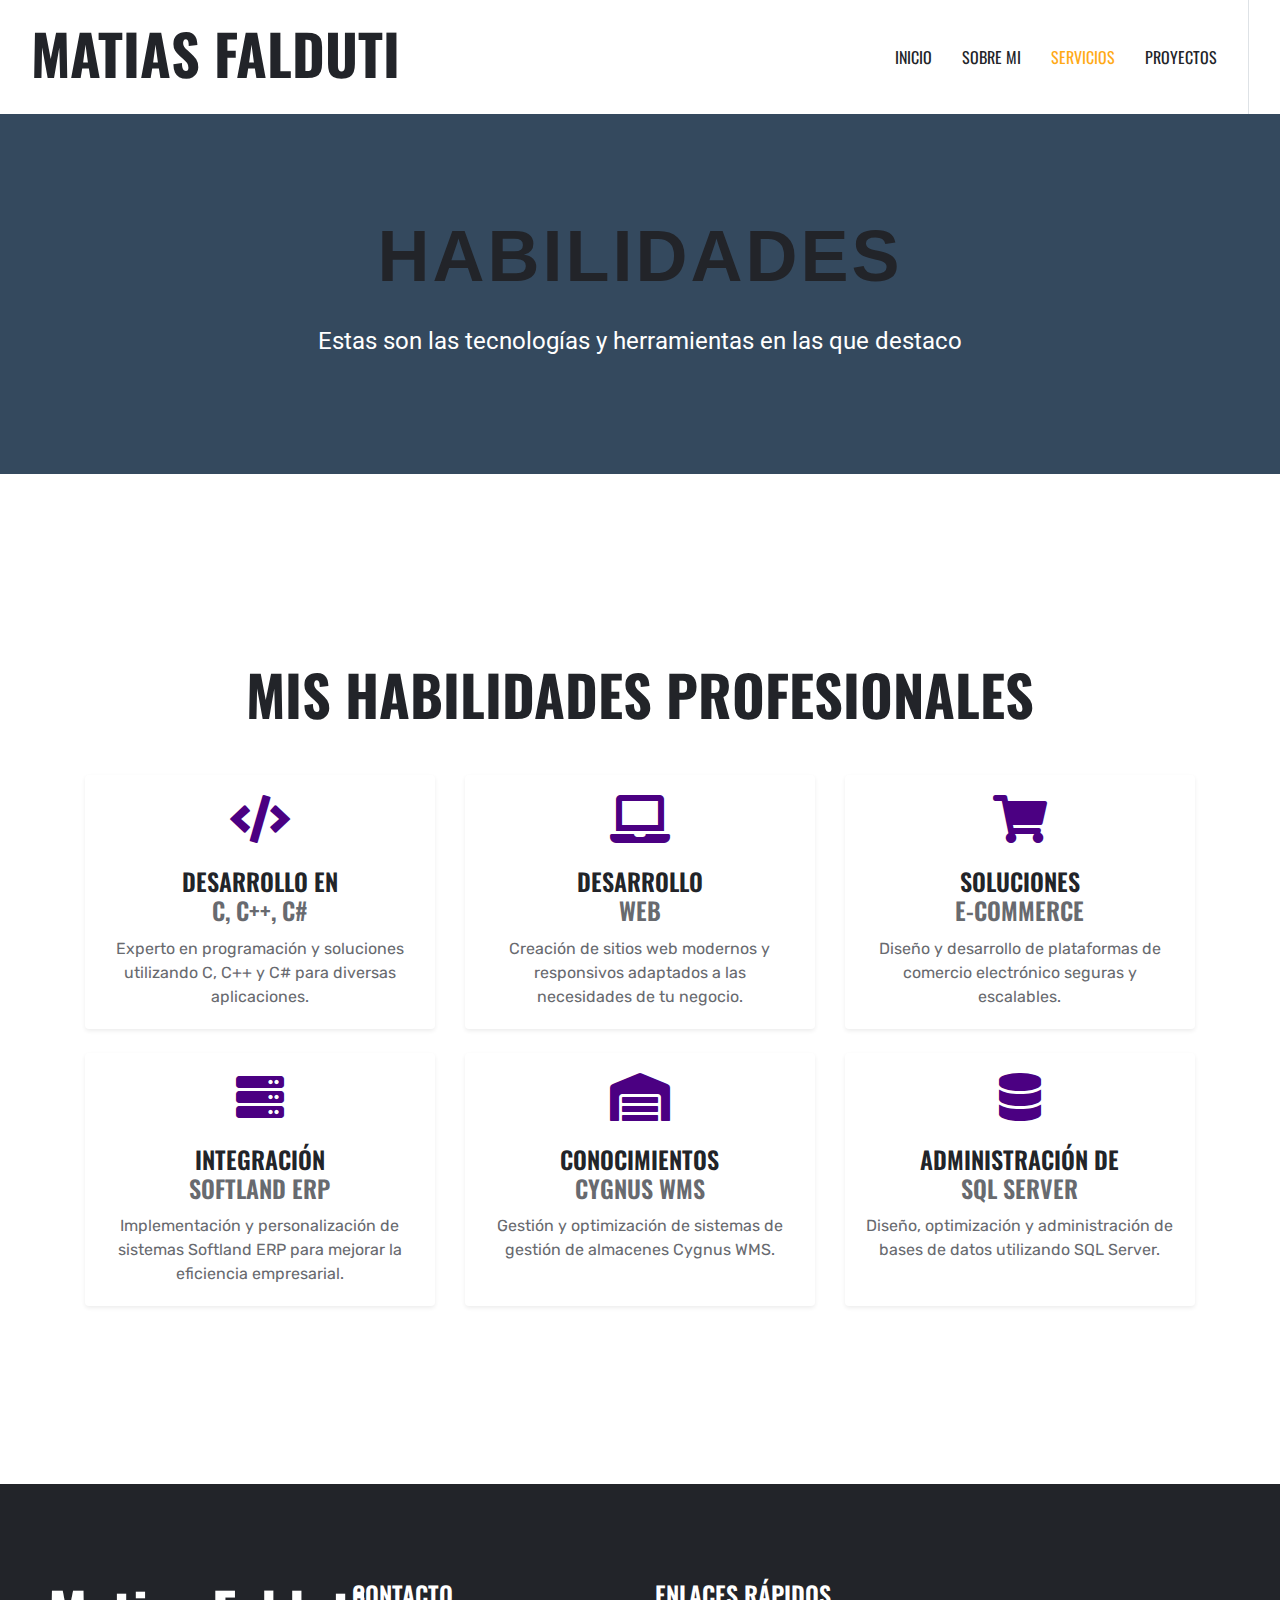
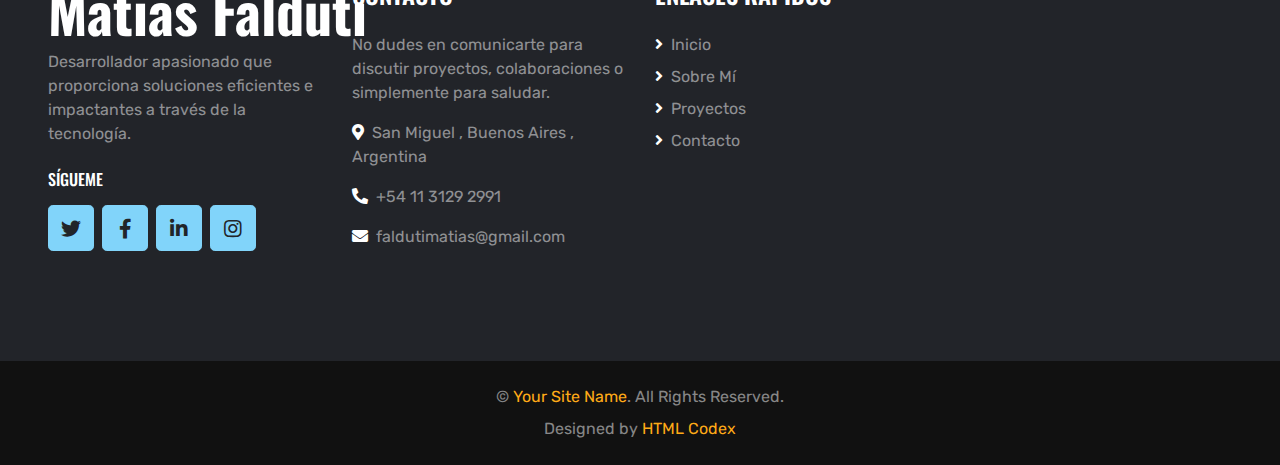
<file: service.html>
<!DOCTYPE html>
<html lang="en">

<head>
    <meta charset="utf-8">
    <meta content="width=device-width, initial-scale=1.0" name="viewport">
    <meta content="Free HTML Templates" name="keywords">
    <meta content="Free HTML Templates" name="description">

    <link href="css/style.css" rel="stylesheet">

    <!-- Google Web Fonts -->
    <link rel="preconnect" href="https://fonts.gstatic.com">
    <link href="https://fonts.googleapis.com/css2?family=Oswald:wght@400;500;600;700&family=Rubik&display=swap"
        rel="stylesheet">



    <!-- Libraries Stylesheet -->
    <link href="lib/owlcarousel/assets/owl.carousel.min.css" rel="stylesheet">
    <link href="lib/lightbox/css/lightbox.min.css" rel="stylesheet">

    <link href="https://fonts.googleapis.com/css2?family=Roboto:wght@300;400;700&display=swap" rel="stylesheet">
    <!-- Customized Bootstrap Stylesheet -->
    <link href="css/style.css" rel="stylesheet">
    <script src="https://code.jquery.com/jquery-3.5.1.slim.min.js"></script>
    <script src="https://cdn.jsdelivr.net/npm/@popperjs/core@2.9.3/dist/umd/popper.min.js"></script>
    <script src="https://stackpath.bootstrapcdn.com/bootstrap/4.5.2/js/bootstrap.min.js"></script>
    <!-- Font Awesome -->
    <link href="https://cdnjs.cloudflare.com/ajax/libs/font-awesome/5.15.4/css/all.min.css" rel="stylesheet">


</head>

<body>
    <!-- Navbar Start -->
    <div class="container-fluid bg-white position-relative">
        <nav class="navbar navbar-expand-lg bg-white navbar-light py-3 py-lg-0">
            <a href="index.html" class="navbar-brand text-secondary">
                <h1 class="display-4 text-uppercase">MATIAS FALDUTI</h1>
            </a>
            <button type="button" class="navbar-toggler" data-toggle="collapse" data-target="#navbarCollapse">
                <span class="navbar-toggler-icon"></span>
            </button>
            <div class="collapse navbar-collapse" id="navbarCollapse">
                <div class="navbar-nav ml-auto py-0 pr-3 border-right">
                    <a href="index.html" class="nav-item nav-link">Inicio</a>
                    <a href="about.html" class="nav-item nav-link">Sobre Mi</a>
                    <a href="service.html" class="nav-item nav-link active">Servicios</a>
                    <a href="project.html" class="nav-item nav-link">Proyectos</a>
                </div>
            </div>
        </nav>
    </div>
    <!-- Navbar End -->

    <!-- Encabezado de Página Inicio -->
    <div class="page-header container-fluid d-flex flex-column justify-content-center align-items-center"
        style="background-color: #34495e; color: white; height: 40vh; text-align: center;">
        <h1 class="display-3 text-uppercase"
            style="font-family: 'Poppins', sans-serif; font-weight: 700; letter-spacing: 3px;">
            Habilidades
        </h1>
        <p class="lead mt-3"
            style="font-family: 'Roboto', sans-serif; font-weight: 400; font-size: 1.5rem; max-width: 800px;">
            Estas son las tecnologías y herramientas en las que destaco
        </p>
    </div>



    <!-- Encabezado de Página Fin -->






    <!-- Services Start -->
    <div class="container-fluid py-5">
        <div class="container pt-5 pb-3">
            <!-- Título principal -->
            <h1 class="display-4 text-uppercase text-center mb-5">Mis Habilidades Profesionales</h1>
            <div class="row">
                <!-- Habilidad 1: C, C++, C# -->
                <div class="col-lg-4 mb-4">
                    <div class="card border-0 shadow-sm text-center h-100">
                        <div class="card-body">
                            <i class="fa fa-3x fa-code mb-4" style="color: #4B0082;"></i>
                            <h4 class="card-title text-uppercase">
                                Desarrollo en <span class="d-block text-body">C, C++, C#</span>
                            </h4>
                            <p class="card-text">
                                Experto en programación y soluciones utilizando C, C++ y C# para diversas aplicaciones.
                            </p>
                        </div>
                    </div>
                </div>
                <!-- Habilidad 2: Desarrollo web -->
                <div class="col-lg-4 mb-4">
                    <div class="card border-0 shadow-sm text-center h-100">
                        <div class="card-body">
                            <i class="fa fa-3x fa-laptop mb-4" style="color: #4B0082;"></i>
                            <h4 class="card-title text-uppercase">
                                Desarrollo <span class="d-block text-body">Web</span>
                            </h4>
                            <p class="card-text">
                                Creación de sitios web modernos y responsivos adaptados a las necesidades de tu negocio.
                            </p>
                        </div>
                    </div>
                </div>
                <!-- Habilidad 3: E-commerce -->
                <div class="col-lg-4 mb-4">
                    <div class="card border-0 shadow-sm text-center h-100">
                        <div class="card-body">
                            <i class="fa fa-3x fa-shopping-cart mb-4" style="color: #4B0082;"></i>
                            <h4 class="card-title text-uppercase">
                                Soluciones <span class="d-block text-body">E-commerce</span>
                            </h4>
                            <p class="card-text">
                                Diseño y desarrollo de plataformas de comercio electrónico seguras y escalables.
                            </p>
                        </div>
                    </div>
                </div>
                <!-- Habilidad 4: Softland ERP -->
                <div class="col-lg-4 mb-4">
                    <div class="card border-0 shadow-sm text-center h-100">
                        <div class="card-body">
                            <i class="fa fa-3x fa-server mb-4" style="color: #4B0082;"></i>
                            <h4 class="card-title text-uppercase">
                                Integración <span class="d-block text-body">Softland ERP</span>
                            </h4>
                            <p class="card-text">
                                Implementación y personalización de sistemas Softland ERP para mejorar la eficiencia
                                empresarial.
                            </p>
                        </div>
                    </div>
                </div>
                <!-- Habilidad 5: Cygnus WMS -->
                <div class="col-lg-4 mb-4">
                    <div class="card border-0 shadow-sm text-center h-100">
                        <div class="card-body">
                            <i class="fa fa-3x fa-warehouse mb-4" style="color: #4B0082;"></i>
                            <h4 class="card-title text-uppercase">
                                Conocimientos <span class="d-block text-body">Cygnus WMS</span>
                            </h4>
                            <p class="card-text">
                                Gestión y optimización de sistemas de gestión de almacenes Cygnus WMS.
                            </p>
                        </div>
                    </div>
                </div>
                <!-- Habilidad 6: SQL Server -->
                <div class="col-lg-4 mb-4">
                    <div class="card border-0 shadow-sm text-center h-100">
                        <div class="card-body">
                            <i class="fa fa-3x fa-database mb-4" style="color: #4B0082;"></i>
                            <h4 class="card-title text-uppercase">
                                Administración de <span class="d-block text-body">SQL Server</span>
                            </h4>
                            <p class="card-text">
                                Diseño, optimización y administración de bases de datos utilizando SQL Server.
                            </p>
                        </div>
                    </div>
                </div>
            </div>
        </div>
    </div>



    <!-- Services End -->

    <!-- Footer Start -->
    <div class="container-fluid bg-dark text-white-50 py-5 px-sm-3 px-md-5" style="margin-top: 90px;">
        <div class="row pt-5">
            <div class="col-lg-3 col-md-6 mb-5">
                <a href="index.html" class="navbar-brand">
                    <h1 class="m-0 mt-n2 text-white display-4">Matias Falduti</h1>
                </a>
                <p>Desarrollador apasionado que proporciona soluciones eficientes e impactantes a través de la
                    tecnología.</p>
                <h6 class="text-uppercase text-white py-2">Sígueme</h6>
                <div class="d-flex justify-content-start">
                    <a class="btn btn-lg btn-primary btn-lg-square mr-2" href="#"><i class="fab fa-twitter"></i></a>
                    <a class="btn btn-lg btn-primary btn-lg-square mr-2" href="#"><i class="fab fa-facebook-f"></i></a>
                    <a class="btn btn-lg btn-primary btn-lg-square mr-2" href="#"><i class="fab fa-linkedin-in"></i></a>
                    <a class="btn btn-lg btn-primary btn-lg-square" href="#"><i class="fab fa-instagram"></i></a>
                </div>
            </div>
            <div class="col-lg-3 col-md-6 mb-5">
                <h4 class="text-uppercase text-white mb-4">Contacto</h4>
                <p>No dudes en comunicarte para discutir proyectos, colaboraciones o simplemente para saludar.</p>
                <p><i class="fa fa-map-marker-alt text-white mr-2"></i>San Miguel , Buenos Aires , Argentina</p>
                <p><i class="fa fa-phone-alt text-white mr-2"></i>+54 11 3129 2991</p>
                <p><i class="fa fa-envelope text-white mr-2"></i>faldutimatias@gmail.com</p>
            </div>
            <div class="col-lg-3 col-md-6 mb-5">
                <h4 class="text-uppercase text-white mb-4">Enlaces Rápidos</h4>
                <div class="d-flex flex-column justify-content-start">
                    <a class="text-white-50 mb-2" href="#"><i class="fa fa-angle-right text-white mr-2"></i>Inicio</a>
                    <a class="text-white-50 mb-2" href="#"><i class="fa fa-angle-right text-white mr-2"></i>Sobre Mí</a>
                    <a class="text-white-50 mb-2" href="#"><i
                            class="fa fa-angle-right text-white mr-2"></i>Proyectos</a>
                    <a class="text-white-50" href="#"><i class="fa fa-angle-right text-white mr-2"></i>Contacto</a>
                </div>
            </div>
        </div>
    </div>
    <div class="container-fluid py-4 px-sm-3 px-md-5" style="background: #111111;">
        <p class="mb-2 text-center text-white-50">&copy; <a href="#">Your Site Name</a>. All Rights Reserved.</p>
        <p class="m-0 text-center text-white-50">Designed by <a href="https://htmlcodex.com">HTML Codex</a></p>
    </div>
    <!-- Footer End -->


    <!-- Back to Top -->
    <a href="#" class="btn btn-lg btn-primary btn-lg-square back-to-top"><i class="fa fa-angle-up"></i></a>


    <!-- JavaScript Libraries -->
    <script src="https://code.jquery.com/jquery-3.4.1.min.js"></script>
    <script src="https://stackpath.bootstrapcdn.com/bootstrap/4.4.1/js/bootstrap.bundle.min.js"></script>
    <script src="lib/easing/easing.min.js"></script>
    <script src="lib/waypoints/waypoints.min.js"></script>
    <script src="lib/owlcarousel/owl.carousel.min.js"></script>
    <script src="lib/isotope/isotope.pkgd.min.js"></script>
    <script src="lib/lightbox/js/lightbox.min.js"></script>

    <!-- Contact Javascript File -->
    <script src="mail/jqBootstrapValidation.min.js"></script>
    <script src="mail/contact.js"></script>

    <!-- Template Javascript -->
    <script src="js/main.js"></script>
</body>

</html>
</file>
<file: css/style.css>
/******* Bootstrap Theming ********/
/*!
 * Bootstrap v4.5.3 (https://getbootstrap.com/)
 * Copyright 2011-2020 The Bootstrap Authors
 * Copyright 2011-2020 Twitter, Inc.
 * Licensed under MIT (https://github.com/twbs/bootstrap/blob/main/LICENSE)
 */
:root {
  --blue: #007bff;
  --indigo: #6610f2;
  --purple: #6f42c1;
  --pink: #e83e8c;
  --red: #dc3545;
  --orange: #fd7e14;
  --yellow: #ffc107;
  --green: #28a745;
  --teal: #20c997;
  --cyan: #17a2b8;
  --white: #fff;
  --gray: #6c757d;
  --gray-dark: #343a40;
  --primary: #FFAA17;
  --secondary: #BDBDBF;
  --success: #28a745;
  --info: #17a2b8;
  --warning: #ffc107;
  --danger: #dc3545;
  --light: #F4F5F8;
  --dark: #222429;
  --breakpoint-xs: 0;
  --breakpoint-sm: 576px;
  --breakpoint-md: 768px;
  --breakpoint-lg: 992px;
  --breakpoint-xl: 1200px;
  --font-family-sans-serif: "Rubik", sans-serif;
  --font-family-monospace: SFMono-Regular, Menlo, Monaco, Consolas, "Liberation Mono", "Courier New", monospace;
}

*,
*::before,
*::after {
  box-sizing: border-box;
}

html {
  font-family: sans-serif;
  line-height: 1.15;
  -webkit-text-size-adjust: 100%;
  -webkit-tap-highlight-color: rgba(0, 0, 0, 0);
}

article, aside, figcaption, figure, footer, header, hgroup, main, nav, section {
  display: block;
}

body {
  margin: 0;
  font-family: "Rubik", sans-serif;
  font-size: 1rem;
  font-weight: 400;
  line-height: 1.5;
  color: #686A6F;
  text-align: left;
  background-color: #fff;
}

[tabindex="-1"]:focus:not(:focus-visible) {
  outline: 0 !important;
}

hr {
  box-sizing: content-box;
  height: 0;
  overflow: visible;
}

h1, h2, h3, h4, h5, h6 {
  margin-top: 0;
  margin-bottom: 0.5rem;
}

p {
  margin-top: 0;
  margin-bottom: 1rem;
}

abbr[title],
abbr[data-original-title] {
  text-decoration: underline;
  text-decoration: underline dotted;
  cursor: help;
  border-bottom: 0;
  text-decoration-skip-ink: none;
}

address {
  margin-bottom: 1rem;
  font-style: normal;
  line-height: inherit;
}

ol,
ul,
dl {
  margin-top: 0;
  margin-bottom: 1rem;
}

ol ol,
ul ul,
ol ul,
ul ol {
  margin-bottom: 0;
}

dt {
  font-weight: 700;
}

dd {
  margin-bottom: .5rem;
  margin-left: 0;
}

blockquote {
  margin: 0 0 1rem;
}

b,
strong {
  font-weight: bolder;
}

small {
  font-size: 80%;
}

sub,
sup {
  position: relative;
  font-size: 75%;
  line-height: 0;
  vertical-align: baseline;
}

sub {
  bottom: -.25em;
}

sup {
  top: -.5em;
}

a {
  color: #FFAA17;
  text-decoration: none;
  background-color: transparent;
}

a:hover {
  color: #ca8000;
  text-decoration: underline;
}

a:not([href]):not([class]) {
  color: inherit;
  text-decoration: none;
}

a:not([href]):not([class]):hover {
  color: inherit;
  text-decoration: none;
}

pre,
code,
kbd,
samp {
  font-family: SFMono-Regular, Menlo, Monaco, Consolas, "Liberation Mono", "Courier New", monospace;
  font-size: 1em;
}

pre {
  margin-top: 0;
  margin-bottom: 1rem;
  overflow: auto;
  -ms-overflow-style: scrollbar;
}

figure {
  margin: 0 0 1rem;
}

img {
  vertical-align: middle;
  border-style: none;
}

svg {
  overflow: hidden;
  vertical-align: middle;
}

table {
  border-collapse: collapse;
}

caption {
  padding-top: 0.75rem;
  padding-bottom: 0.75rem;
  color: #6c757d;
  text-align: left;
  caption-side: bottom;
}

th {
  text-align: inherit;
  text-align: -webkit-match-parent;
}

label {
  display: inline-block;
  margin-bottom: 0.5rem;
}

button {
  border-radius: 0;
}

button:focus {
  outline: 1px dotted;
  outline: 5px auto -webkit-focus-ring-color;
}

input,
button,
select,
optgroup,
textarea {
  margin: 0;
  font-family: inherit;
  font-size: inherit;
  line-height: inherit;
}

button,
input {
  overflow: visible;
}

button,
select {
  text-transform: none;
}

[role="button"] {
  cursor: pointer;
}

select {
  word-wrap: normal;
}

button,
[type="button"],
[type="reset"],
[type="submit"] {
  -webkit-appearance: button;
}

button:not(:disabled),
[type="button"]:not(:disabled),
[type="reset"]:not(:disabled),
[type="submit"]:not(:disabled) {
  cursor: pointer;
}

button::-moz-focus-inner,
[type="button"]::-moz-focus-inner,
[type="reset"]::-moz-focus-inner,
[type="submit"]::-moz-focus-inner {
  padding: 0;
  border-style: none;
}

input[type="radio"],
input[type="checkbox"] {
  box-sizing: border-box;
  padding: 0;
}

textarea {
  overflow: auto;
  resize: vertical;
}

fieldset {
  min-width: 0;
  padding: 0;
  margin: 0;
  border: 0;
}

legend {
  display: block;
  width: 100%;
  max-width: 100%;
  padding: 0;
  margin-bottom: .5rem;
  font-size: 1.5rem;
  line-height: inherit;
  color: inherit;
  white-space: normal;
}

@media (max-width: 1200px) {
  legend {
    font-size: calc(1.275rem + 0.3vw) ;
  }
}

progress {
  vertical-align: baseline;
}

[type="number"]::-webkit-inner-spin-button,
[type="number"]::-webkit-outer-spin-button {
  height: auto;
}

[type="search"] {
  outline-offset: -2px;
  -webkit-appearance: none;
}

[type="search"]::-webkit-search-decoration {
  -webkit-appearance: none;
}

::-webkit-file-upload-button {
  font: inherit;
  -webkit-appearance: button;
}

output {
  display: inline-block;
}

summary {
  display: list-item;
  cursor: pointer;
}

template {
  display: none;
}

[hidden] {
  display: none !important;
}

h1, h2, h3, h4, h5, h6,
.h1, .h2, .h3, .h4, .h5, .h6 {
  margin-bottom: 0.5rem;
  font-family: "Oswald", sans-serif;
  font-weight: 500;
  line-height: 1.2;
  color: #222429;
}

h1, .h1 {
  font-size: 2.5rem;
}

@media (max-width: 1200px) {
  h1, .h1 {
    font-size: calc(1.375rem + 1.5vw) ;
  }
}

h2, .h2 {
  font-size: 2rem;
}

@media (max-width: 1200px) {
  h2, .h2 {
    font-size: calc(1.325rem + 0.9vw) ;
  }
}

h3, .h3 {
  font-size: 1.75rem;
}

@media (max-width: 1200px) {
  h3, .h3 {
    font-size: calc(1.3rem + 0.6vw) ;
  }
}

h4, .h4 {
  font-size: 1.5rem;
}

@media (max-width: 1200px) {
  h4, .h4 {
    font-size: calc(1.275rem + 0.3vw) ;
  }
}

h5, .h5 {
  font-size: 1.25rem;
}

h6, .h6 {
  font-size: 1rem;
}

.lead {
  font-size: 1.25rem;
  font-weight: 300;
}

.display-1 {
  font-size: 6rem;
  font-weight: 300;
  line-height: 1.2;
}

@media (max-width: 1200px) {
  .display-1 {
    font-size: calc(1.725rem + 5.7vw) ;
  }
}

.display-2 {
  font-size: 5.5rem;
  font-weight: 300;
  line-height: 1.2;
}

@media (max-width: 1200px) {
  .display-2 {
    font-size: calc(1.675rem + 5.1vw) ;
  }
}

.display-3 {
  font-size: 4.5rem;
  font-weight: 300;
  line-height: 1.2;
}

@media (max-width: 1200px) {
  .display-3 {
    font-size: calc(1.575rem + 3.9vw) ;
  }
}

.display-4 {
  font-size: 3.5rem;
  font-weight: 300;
  line-height: 1.2;
}

@media (max-width: 1200px) {
  .display-4 {
    font-size: calc(1.475rem + 2.7vw) ;
  }
}

hr {
  margin-top: 1rem;
  margin-bottom: 1rem;
  border: 0;
  border-top: 1px solid rgba(0, 0, 0, 0.1);
}

small,
.small {
  font-size: 80%;
  font-weight: 400;
}

mark,
.mark {
  padding: 0.2em;
  background-color: #fcf8e3;
}

.list-unstyled {
  padding-left: 0;
  list-style: none;
}

.list-inline {
  padding-left: 0;
  list-style: none;
}

.list-inline-item {
  display: inline-block;
}

.list-inline-item:not(:last-child) {
  margin-right: 0.5rem;
}

.initialism {
  font-size: 90%;
  text-transform: uppercase;
}

.blockquote {
  margin-bottom: 1rem;
  font-size: 1.25rem;
}

.blockquote-footer {
  display: block;
  font-size: 80%;
  color: #6c757d;
}

.blockquote-footer::before {
  content: "\2014\00A0";
}

/* Aplica a las imágenes dentro del div .col-lg-6 */
.col-lg-6 .img-fluid {
  max-width: 50%;  /* Mantener el tamaño relativo */
  height: auto;   /* Definir la altura */
  margin-right: 20px;  /* Espacio a la derecha */
  object-fit: cover;  /* Asegura que la imagen no se distorsione */
}

/* Aplica el estilo de imagen redonda */
.col-lg-6 .rounded-image {
  border-radius: 50%;   /* Redondear la imagen */
  width: auto;         /* Tamaño específico */
  height: auto;        /* Mantener la imagen cuadrada */
  object-fit: cover;    /* Asegura que se mantenga dentro del círculo */
  margin-right: 20px;   /* Espacio a la derecha */
  filter: grayscale(100%);   /* Blanco y negro por defecto */
  transition: filter 0.3s ease;  /* Transición suave */
}

/* Efecto al pasar el mouse */
.col-lg-6 .rounded-image:hover {
  filter: grayscale(0%);  /* Colorear al pasar el mouse */
}



.img-fluid {
  max-width: 100%;
  height: auto;
}

.img-thumbnail {
  padding: 0.25rem;
  background-color: #fff;
  border: 1px solid #dee2e6;
  border-radius: 0.25rem;
  max-width: 100%;
  height: auto;
}

.figure {
  display: inline-block;
}

.figure-img {
  margin-bottom: 0.5rem;
  line-height: 1;
}

.figure-caption {
  font-size: 90%;
  color: #6c757d;
}

code {
  font-size: 87.5%;
  color: #e83e8c;
  word-wrap: break-word;
}

a > code {
  color: inherit;
}

kbd {
  padding: 0.2rem 0.4rem;
  font-size: 87.5%;
  color: #fff;
  background-color: #212529;
  border-radius: 0.2rem;
}

kbd kbd {
  padding: 0;
  font-size: 100%;
  font-weight: 700;
}

pre {
  display: block;
  font-size: 87.5%;
  color: #212529;
}

pre code {
  font-size: inherit;
  color: inherit;
  word-break: normal;
}

.pre-scrollable {
  max-height: 340px;
  overflow-y: scroll;
}

.container,
.container-fluid,
.container-sm,
.container-md,
.container-lg,
.container-xl {
  width: 100%;
  padding-right: 15px;
  padding-left: 15px;
  margin-right: auto;
  margin-left: auto;
}

@media (min-width: 576px) {
  .container, .container-sm {
    max-width: 540px;
  }
}

@media (min-width: 768px) {
  .container, .container-sm, .container-md {
    max-width: 720px;
  }
}

@media (min-width: 992px) {
  .container, .container-sm, .container-md, .container-lg {
    max-width: 960px;
  }
}

@media (min-width: 1200px) {
  .container, .container-sm, .container-md, .container-lg, .container-xl {
    max-width: 1140px;
  }
}

.row {
  display: flex;
  flex-wrap: wrap;
  margin-right: -15px;
  margin-left: -15px;
}

.no-gutters {
  margin-right: 0;
  margin-left: 0;
}

.no-gutters > .col,
.no-gutters > [class*="col-"] {
  padding-right: 0;
  padding-left: 0;
}

.col-1, .col-2, .col-3, .col-4, .col-5, .col-6, .col-7, .col-8, .col-9, .col-10, .col-11, .col-12, .col,
.col-auto, .col-sm-1, .col-sm-2, .col-sm-3, .col-sm-4, .col-sm-5, .col-sm-6, .col-sm-7, .col-sm-8, .col-sm-9, .col-sm-10, .col-sm-11, .col-sm-12, .col-sm,
.col-sm-auto, .col-md-1, .col-md-2, .col-md-3, .col-md-4, .col-md-5, .col-md-6, .col-md-7, .col-md-8, .col-md-9, .col-md-10, .col-md-11, .col-md-12, .col-md,
.col-md-auto, .col-lg-1, .col-lg-2, .col-lg-3, .col-lg-4, .col-lg-5, .col-lg-6, .col-lg-7, .col-lg-8, .col-lg-9, .col-lg-10, .col-lg-11, .col-lg-12, .col-lg,
.col-lg-auto, .col-xl-1, .col-xl-2, .col-xl-3, .col-xl-4, .col-xl-5, .col-xl-6, .col-xl-7, .col-xl-8, .col-xl-9, .col-xl-10, .col-xl-11, .col-xl-12, .col-xl,
.col-xl-auto {
  position: relative;
  width: 100%;
  padding-right: 15px;
  padding-left: 15px;
}

.col {
  flex-basis: 0;
  flex-grow: 1;
  max-width: 100%;
}

.row-cols-1 > * {
  flex: 0 0 100%;
  max-width: 100%;
}

.row-cols-2 > * {
  flex: 0 0 50%;
  max-width: 50%;
}

.row-cols-3 > * {
  flex: 0 0 33.33333%;
  max-width: 33.33333%;
}

.row-cols-4 > * {
  flex: 0 0 25%;
  max-width: 25%;
}

.row-cols-5 > * {
  flex: 0 0 20%;
  max-width: 20%;
}

.row-cols-6 > * {
  flex: 0 0 16.66667%;
  max-width: 16.66667%;
}

.col-auto {
  flex: 0 0 auto;
  width: auto;
  max-width: 100%;
}

.col-1 {
  flex: 0 0 8.33333%;
  max-width: 8.33333%;
}

.col-2 {
  flex: 0 0 16.66667%;
  max-width: 16.66667%;
}

.col-3 {
  flex: 0 0 25%;
  max-width: 25%;
}

.col-4 {
  flex: 0 0 33.33333%;
  max-width: 33.33333%;
}

.col-5 {
  flex: 0 0 41.66667%;
  max-width: 41.66667%;
}

.col-6 {
  flex: 0 0 50%;
  max-width: 50%;
}

.col-7 {
  flex: 0 0 58.33333%;
  max-width: 58.33333%;
}

.col-8 {
  flex: 0 0 66.66667%;
  max-width: 66.66667%;
}

.col-9 {
  flex: 0 0 75%;
  max-width: 75%;
}

.col-10 {
  flex: 0 0 83.33333%;
  max-width: 83.33333%;
}

.col-11 {
  flex: 0 0 91.66667%;
  max-width: 91.66667%;
}

.col-12 {
  flex: 0 0 100%;
  max-width: 100%;
}

.order-first {
  order: -1;
}

.order-last {
  order: 13;
}

.order-0 {
  order: 0;
}

.order-1 {
  order: 1;
}

.order-2 {
  order: 2;
}

.order-3 {
  order: 3;
}

.order-4 {
  order: 4;
}

.order-5 {
  order: 5;
}

.order-6 {
  order: 6;
}

.order-7 {
  order: 7;
}

.order-8 {
  order: 8;
}

.order-9 {
  order: 9;
}

.order-10 {
  order: 10;
}

.order-11 {
  order: 11;
}

.order-12 {
  order: 12;
}

.offset-1 {
  margin-left: 8.33333%;
}

.offset-2 {
  margin-left: 16.66667%;
}

.offset-3 {
  margin-left: 25%;
}

.offset-4 {
  margin-left: 33.33333%;
}

.offset-5 {
  margin-left: 41.66667%;
}

.offset-6 {
  margin-left: 50%;
}

.offset-7 {
  margin-left: 58.33333%;
}

.offset-8 {
  margin-left: 66.66667%;
}

.offset-9 {
  margin-left: 75%;
}

.offset-10 {
  margin-left: 83.33333%;
}

.offset-11 {
  margin-left: 91.66667%;
}

@media (min-width: 576px) {
  .col-sm {
    flex-basis: 0;
    flex-grow: 1;
    max-width: 100%;
  }
  .row-cols-sm-1 > * {
    flex: 0 0 100%;
    max-width: 100%;
  }
  .row-cols-sm-2 > * {
    flex: 0 0 50%;
    max-width: 50%;
  }
  .row-cols-sm-3 > * {
    flex: 0 0 33.33333%;
    max-width: 33.33333%;
  }
  .row-cols-sm-4 > * {
    flex: 0 0 25%;
    max-width: 25%;
  }
  .row-cols-sm-5 > * {
    flex: 0 0 20%;
    max-width: 20%;
  }
  .row-cols-sm-6 > * {
    flex: 0 0 16.66667%;
    max-width: 16.66667%;
  }
  .col-sm-auto {
    flex: 0 0 auto;
    width: auto;
    max-width: 100%;
  }
  .col-sm-1 {
    flex: 0 0 8.33333%;
    max-width: 8.33333%;
  }
  .col-sm-2 {
    flex: 0 0 16.66667%;
    max-width: 16.66667%;
  }
  .col-sm-3 {
    flex: 0 0 25%;
    max-width: 25%;
  }
  .col-sm-4 {
    flex: 0 0 33.33333%;
    max-width: 33.33333%;
  }
  .col-sm-5 {
    flex: 0 0 41.66667%;
    max-width: 41.66667%;
  }
  .col-sm-6 {
    flex: 0 0 50%;
    max-width: 50%;
  }
  .col-sm-7 {
    flex: 0 0 58.33333%;
    max-width: 58.33333%;
  }
  .col-sm-8 {
    flex: 0 0 66.66667%;
    max-width: 66.66667%;
  }
  .col-sm-9 {
    flex: 0 0 75%;
    max-width: 75%;
  }
  .col-sm-10 {
    flex: 0 0 83.33333%;
    max-width: 83.33333%;
  }
  .col-sm-11 {
    flex: 0 0 91.66667%;
    max-width: 91.66667%;
  }
  .col-sm-12 {
    flex: 0 0 100%;
    max-width: 100%;
  }
  .order-sm-first {
    order: -1;
  }
  .order-sm-last {
    order: 13;
  }
  .order-sm-0 {
    order: 0;
  }
  .order-sm-1 {
    order: 1;
  }
  .order-sm-2 {
    order: 2;
  }
  .order-sm-3 {
    order: 3;
  }
  .order-sm-4 {
    order: 4;
  }
  .order-sm-5 {
    order: 5;
  }
  .order-sm-6 {
    order: 6;
  }
  .order-sm-7 {
    order: 7;
  }
  .order-sm-8 {
    order: 8;
  }
  .order-sm-9 {
    order: 9;
  }
  .order-sm-10 {
    order: 10;
  }
  .order-sm-11 {
    order: 11;
  }
  .order-sm-12 {
    order: 12;
  }
  .offset-sm-0 {
    margin-left: 0;
  }
  .offset-sm-1 {
    margin-left: 8.33333%;
  }
  .offset-sm-2 {
    margin-left: 16.66667%;
  }
  .offset-sm-3 {
    margin-left: 25%;
  }
  .offset-sm-4 {
    margin-left: 33.33333%;
  }
  .offset-sm-5 {
    margin-left: 41.66667%;
  }
  .offset-sm-6 {
    margin-left: 50%;
  }
  .offset-sm-7 {
    margin-left: 58.33333%;
  }
  .offset-sm-8 {
    margin-left: 66.66667%;
  }
  .offset-sm-9 {
    margin-left: 75%;
  }
  .offset-sm-10 {
    margin-left: 83.33333%;
  }
  .offset-sm-11 {
    margin-left: 91.66667%;
  }
}

@media (min-width: 768px) {
  .col-md {
    flex-basis: 0;
    flex-grow: 1;
    max-width: 100%;
  }
  .row-cols-md-1 > * {
    flex: 0 0 100%;
    max-width: 100%;
  }
  .row-cols-md-2 > * {
    flex: 0 0 50%;
    max-width: 50%;
  }
  .row-cols-md-3 > * {
    flex: 0 0 33.33333%;
    max-width: 33.33333%;
  }
  .row-cols-md-4 > * {
    flex: 0 0 25%;
    max-width: 25%;
  }
  .row-cols-md-5 > * {
    flex: 0 0 20%;
    max-width: 20%;
  }
  .row-cols-md-6 > * {
    flex: 0 0 16.66667%;
    max-width: 16.66667%;
  }
  .col-md-auto {
    flex: 0 0 auto;
    width: auto;
    max-width: 100%;
  }
  .col-md-1 {
    flex: 0 0 8.33333%;
    max-width: 8.33333%;
  }
  .col-md-2 {
    flex: 0 0 16.66667%;
    max-width: 16.66667%;
  }
  .col-md-3 {
    flex: 0 0 25%;
    max-width: 25%;
  }
  .col-md-4 {
    flex: 0 0 33.33333%;
    max-width: 33.33333%;
  }
  .col-md-5 {
    flex: 0 0 41.66667%;
    max-width: 41.66667%;
  }
  .col-md-6 {
    flex: 0 0 50%;
    max-width: 50%;
  }
  .col-md-7 {
    flex: 0 0 58.33333%;
    max-width: 58.33333%;
  }
  .col-md-8 {
    flex: 0 0 66.66667%;
    max-width: 66.66667%;
  }
  .col-md-9 {
    flex: 0 0 75%;
    max-width: 75%;
  }
  .col-md-10 {
    flex: 0 0 83.33333%;
    max-width: 83.33333%;
  }
  .col-md-11 {
    flex: 0 0 91.66667%;
    max-width: 91.66667%;
  }
  .col-md-12 {
    flex: 0 0 100%;
    max-width: 100%;
  }
  .order-md-first {
    order: -1;
  }
  .order-md-last {
    order: 13;
  }
  .order-md-0 {
    order: 0;
  }
  .order-md-1 {
    order: 1;
  }
  .order-md-2 {
    order: 2;
  }
  .order-md-3 {
    order: 3;
  }
  .order-md-4 {
    order: 4;
  }
  .order-md-5 {
    order: 5;
  }
  .order-md-6 {
    order: 6;
  }
  .order-md-7 {
    order: 7;
  }
  .order-md-8 {
    order: 8;
  }
  .order-md-9 {
    order: 9;
  }
  .order-md-10 {
    order: 10;
  }
  .order-md-11 {
    order: 11;
  }
  .order-md-12 {
    order: 12;
  }
  .offset-md-0 {
    margin-left: 0;
  }
  .offset-md-1 {
    margin-left: 8.33333%;
  }
  .offset-md-2 {
    margin-left: 16.66667%;
  }
  .offset-md-3 {
    margin-left: 25%;
  }
  .offset-md-4 {
    margin-left: 33.33333%;
  }
  .offset-md-5 {
    margin-left: 41.66667%;
  }
  .offset-md-6 {
    margin-left: 50%;
  }
  .offset-md-7 {
    margin-left: 58.33333%;
  }
  .offset-md-8 {
    margin-left: 66.66667%;
  }
  .offset-md-9 {
    margin-left: 75%;
  }
  .offset-md-10 {
    margin-left: 83.33333%;
  }
  .offset-md-11 {
    margin-left: 91.66667%;
  }
}

@media (min-width: 992px) {
  .col-lg {
    flex-basis: 0;
    flex-grow: 1;
    max-width: 100%;
  }
  .row-cols-lg-1 > * {
    flex: 0 0 100%;
    max-width: 100%;
  }
  .row-cols-lg-2 > * {
    flex: 0 0 50%;
    max-width: 50%;
  }
  .row-cols-lg-3 > * {
    flex: 0 0 33.33333%;
    max-width: 33.33333%;
  }
  .row-cols-lg-4 > * {
    flex: 0 0 25%;
    max-width: 25%;
  }
  .row-cols-lg-5 > * {
    flex: 0 0 20%;
    max-width: 20%;
  }
  .row-cols-lg-6 > * {
    flex: 0 0 16.66667%;
    max-width: 16.66667%;
  }
  .col-lg-auto {
    flex: 0 0 auto;
    width: auto;
    max-width: 100%;
  }
  .col-lg-1 {
    flex: 0 0 8.33333%;
    max-width: 8.33333%;
  }
  .col-lg-2 {
    flex: 0 0 16.66667%;
    max-width: 16.66667%;
  }
  .col-lg-3 {
    flex: 0 0 25%;
    max-width: 25%;
  }
  .col-lg-4 {
    flex: 0 0 33.33333%;
    max-width: 33.33333%;
  }
  .col-lg-5 {
    flex: 0 0 41.66667%;
    max-width: 41.66667%;
  }
  .col-lg-6 {
    flex: 0 0 50%;
    max-width: 50%;
  }
  .col-lg-7 {
    flex: 0 0 58.33333%;
    max-width: 58.33333%;
  }
  .col-lg-8 {
    flex: 0 0 66.66667%;
    max-width: 66.66667%;
  }
  .col-lg-9 {
    flex: 0 0 75%;
    max-width: 75%;
  }
  .col-lg-10 {
    flex: 0 0 83.33333%;
    max-width: 83.33333%;
  }
  .col-lg-11 {
    flex: 0 0 91.66667%;
    max-width: 91.66667%;
  }
  .col-lg-12 {
    flex: 0 0 100%;
    max-width: 100%;
  }
  .order-lg-first {
    order: -1;
  }
  .order-lg-last {
    order: 13;
  }
  .order-lg-0 {
    order: 0;
  }
  .order-lg-1 {
    order: 1;
  }
  .order-lg-2 {
    order: 2;
  }
  .order-lg-3 {
    order: 3;
  }
  .order-lg-4 {
    order: 4;
  }
  .order-lg-5 {
    order: 5;
  }
  .order-lg-6 {
    order: 6;
  }
  .order-lg-7 {
    order: 7;
  }
  .order-lg-8 {
    order: 8;
  }
  .order-lg-9 {
    order: 9;
  }
  .order-lg-10 {
    order: 10;
  }
  .order-lg-11 {
    order: 11;
  }
  .order-lg-12 {
    order: 12;
  }
  .offset-lg-0 {
    margin-left: 0;
  }
  .offset-lg-1 {
    margin-left: 8.33333%;
  }
  .offset-lg-2 {
    margin-left: 16.66667%;
  }
  .offset-lg-3 {
    margin-left: 25%;
  }
  .offset-lg-4 {
    margin-left: 33.33333%;
  }
  .offset-lg-5 {
    margin-left: 41.66667%;
  }
  .offset-lg-6 {
    margin-left: 50%;
  }
  .offset-lg-7 {
    margin-left: 58.33333%;
  }
  .offset-lg-8 {
    margin-left: 66.66667%;
  }
  .offset-lg-9 {
    margin-left: 75%;
  }
  .offset-lg-10 {
    margin-left: 83.33333%;
  }
  .offset-lg-11 {
    margin-left: 91.66667%;
  }
}

@media (min-width: 1200px) {
  .col-xl {
    flex-basis: 0;
    flex-grow: 1;
    max-width: 100%;
  }
  .row-cols-xl-1 > * {
    flex: 0 0 100%;
    max-width: 100%;
  }
  .row-cols-xl-2 > * {
    flex: 0 0 50%;
    max-width: 50%;
  }
  .row-cols-xl-3 > * {
    flex: 0 0 33.33333%;
    max-width: 33.33333%;
  }
  .row-cols-xl-4 > * {
    flex: 0 0 25%;
    max-width: 25%;
  }
  .row-cols-xl-5 > * {
    flex: 0 0 20%;
    max-width: 20%;
  }
  .row-cols-xl-6 > * {
    flex: 0 0 16.66667%;
    max-width: 16.66667%;
  }
  .col-xl-auto {
    flex: 0 0 auto;
    width: auto;
    max-width: 100%;
  }
  .col-xl-1 {
    flex: 0 0 8.33333%;
    max-width: 8.33333%;
  }
  .col-xl-2 {
    flex: 0 0 16.66667%;
    max-width: 16.66667%;
  }
  .col-xl-3 {
    flex: 0 0 25%;
    max-width: 25%;
  }
  .col-xl-4 {
    flex: 0 0 33.33333%;
    max-width: 33.33333%;
  }
  .col-xl-5 {
    flex: 0 0 41.66667%;
    max-width: 41.66667%;
  }
  .col-xl-6 {
    flex: 0 0 50%;
    max-width: 50%;
  }
  .col-xl-7 {
    flex: 0 0 58.33333%;
    max-width: 58.33333%;
  }
  .col-xl-8 {
    flex: 0 0 66.66667%;
    max-width: 66.66667%;
  }
  .col-xl-9 {
    flex: 0 0 75%;
    max-width: 75%;
  }
  .col-xl-10 {
    flex: 0 0 83.33333%;
    max-width: 83.33333%;
  }
  .col-xl-11 {
    flex: 0 0 91.66667%;
    max-width: 91.66667%;
  }
  .col-xl-12 {
    flex: 0 0 100%;
    max-width: 100%;
  }
  .order-xl-first {
    order: -1;
  }
  .order-xl-last {
    order: 13;
  }
  .order-xl-0 {
    order: 0;
  }
  .order-xl-1 {
    order: 1;
  }
  .order-xl-2 {
    order: 2;
  }
  .order-xl-3 {
    order: 3;
  }
  .order-xl-4 {
    order: 4;
  }
  .order-xl-5 {
    order: 5;
  }
  .order-xl-6 {
    order: 6;
  }
  .order-xl-7 {
    order: 7;
  }
  .order-xl-8 {
    order: 8;
  }
  .order-xl-9 {
    order: 9;
  }
  .order-xl-10 {
    order: 10;
  }
  .order-xl-11 {
    order: 11;
  }
  .order-xl-12 {
    order: 12;
  }
  .offset-xl-0 {
    margin-left: 0;
  }
  .offset-xl-1 {
    margin-left: 8.33333%;
  }
  .offset-xl-2 {
    margin-left: 16.66667%;
  }
  .offset-xl-3 {
    margin-left: 25%;
  }
  .offset-xl-4 {
    margin-left: 33.33333%;
  }
  .offset-xl-5 {
    margin-left: 41.66667%;
  }
  .offset-xl-6 {
    margin-left: 50%;
  }
  .offset-xl-7 {
    margin-left: 58.33333%;
  }
  .offset-xl-8 {
    margin-left: 66.66667%;
  }
  .offset-xl-9 {
    margin-left: 75%;
  }
  .offset-xl-10 {
    margin-left: 83.33333%;
  }
  .offset-xl-11 {
    margin-left: 91.66667%;
  }
}

.table {
  width: 100%;
  margin-bottom: 1rem;
  color: #686A6F;
}

.table th,
.table td {
  padding: 0.75rem;
  vertical-align: top;
  border-top: 1px solid #dee2e6;
}

.table thead th {
  vertical-align: bottom;
  border-bottom: 2px solid #dee2e6;
}

.table tbody + tbody {
  border-top: 2px solid #dee2e6;
}

.table-sm th,
.table-sm td {
  padding: 0.3rem;
}

.table-bordered {
  border: 1px solid #dee2e6;
}

.table-bordered th,
.table-bordered td {
  border: 1px solid #dee2e6;
}

.table-bordered thead th,
.table-bordered thead td {
  border-bottom-width: 2px;
}

.table-borderless th,
.table-borderless td,
.table-borderless thead th,
.table-borderless tbody + tbody {
  border: 0;
}

.table-striped tbody tr:nth-of-type(odd) {
  background-color: rgba(0, 0, 0, 0.05);
}

.table-hover tbody tr:hover {
  color: #686A6F;
  background-color: rgba(0, 0, 0, 0.075);
}

.table-primary,
.table-primary > th,
.table-primary > td {
  background-color: #ffe7be;
}

.table-primary th,
.table-primary td,
.table-primary thead th,
.table-primary tbody + tbody {
  border-color: #ffd386;
}

.table-hover .table-primary:hover {
  background-color: #ffdea5;
}

.table-hover .table-primary:hover > td,
.table-hover .table-primary:hover > th {
  background-color: #ffdea5;
}

.table-secondary,
.table-secondary > th,
.table-secondary > td {
  background-color: #ededed;
}

.table-secondary th,
.table-secondary td,
.table-secondary thead th,
.table-secondary tbody + tbody {
  border-color: #ddddde;
}

.table-hover .table-secondary:hover {
  background-color: #e0e0e0;
}

.table-hover .table-secondary:hover > td,
.table-hover .table-secondary:hover > th {
  background-color: #e0e0e0;
}

.table-success,
.table-success > th,
.table-success > td {
  background-color: #c3e6cb;
}

.table-success th,
.table-success td,
.table-success thead th,
.table-success tbody + tbody {
  border-color: #8fd19e;
}

.table-hover .table-success:hover {
  background-color: #b1dfbb;
}

.table-hover .table-success:hover > td,
.table-hover .table-success:hover > th {
  background-color: #b1dfbb;
}

.table-info,
.table-info > th,
.table-info > td {
  background-color: #bee5eb;
}

.table-info th,
.table-info td,
.table-info thead th,
.table-info tbody + tbody {
  border-color: #86cfda;
}

.table-hover .table-info:hover {
  background-color: #abdde5;
}

.table-hover .table-info:hover > td,
.table-hover .table-info:hover > th {
  background-color: #abdde5;
}

.table-warning,
.table-warning > th,
.table-warning > td {
  background-color: #ffeeba;
}

.table-warning th,
.table-warning td,
.table-warning thead th,
.table-warning tbody + tbody {
  border-color: #ffdf7e;
}

.table-hover .table-warning:hover {
  background-color: #ffe8a1;
}

.table-hover .table-warning:hover > td,
.table-hover .table-warning:hover > th {
  background-color: #ffe8a1;
}

.table-danger,
.table-danger > th,
.table-danger > td {
  background-color: #f5c6cb;
}

.table-danger th,
.table-danger td,
.table-danger thead th,
.table-danger tbody + tbody {
  border-color: #ed969e;
}

.table-hover .table-danger:hover {
  background-color: #f1b0b7;
}

.table-hover .table-danger:hover > td,
.table-hover .table-danger:hover > th {
  background-color: #f1b0b7;
}

.table-light,
.table-light > th,
.table-light > td {
  background-color: #fcfcfd;
}

.table-light th,
.table-light td,
.table-light thead th,
.table-light tbody + tbody {
  border-color: #f9fafb;
}

.table-hover .table-light:hover {
  background-color: #ededf3;
}

.table-hover .table-light:hover > td,
.table-hover .table-light:hover > th {
  background-color: #ededf3;
}

.table-dark,
.table-dark > th,
.table-dark > td {
  background-color: #c1c2c3;
}

.table-dark th,
.table-dark td,
.table-dark thead th,
.table-dark tbody + tbody {
  border-color: #8c8d90;
}

.table-hover .table-dark:hover {
  background-color: #b4b5b6;
}

.table-hover .table-dark:hover > td,
.table-hover .table-dark:hover > th {
  background-color: #b4b5b6;
}

.table-active,
.table-active > th,
.table-active > td {
  background-color: rgba(0, 0, 0, 0.075);
}

.table-hover .table-active:hover {
  background-color: rgba(0, 0, 0, 0.075);
}

.table-hover .table-active:hover > td,
.table-hover .table-active:hover > th {
  background-color: rgba(0, 0, 0, 0.075);
}

.table .thead-dark th {
  color: #fff;
  background-color: #343a40;
  border-color: #454d55;
}

.table .thead-light th {
  color: #495057;
  background-color: #e9ecef;
  border-color: #dee2e6;
}

.table-dark {
  color: #fff;
  background-color: #343a40;
}

.table-dark th,
.table-dark td,
.table-dark thead th {
  border-color: #454d55;
}

.table-dark.table-bordered {
  border: 0;
}

.table-dark.table-striped tbody tr:nth-of-type(odd) {
  background-color: rgba(255, 255, 255, 0.05);
}

.table-dark.table-hover tbody tr:hover {
  color: #fff;
  background-color: rgba(255, 255, 255, 0.075);
}

@media (max-width: 575.98px) {
  .table-responsive-sm {
    display: block;
    width: 100%;
    overflow-x: auto;
    -webkit-overflow-scrolling: touch;
  }
  .table-responsive-sm > .table-bordered {
    border: 0;
  }
}

@media (max-width: 767.98px) {
  .table-responsive-md {
    display: block;
    width: 100%;
    overflow-x: auto;
    -webkit-overflow-scrolling: touch;
  }
  .table-responsive-md > .table-bordered {
    border: 0;
  }
}

@media (max-width: 991.98px) {
  .table-responsive-lg {
    display: block;
    width: 100%;
    overflow-x: auto;
    -webkit-overflow-scrolling: touch;
  }
  .table-responsive-lg > .table-bordered {
    border: 0;
  }
}

@media (max-width: 1199.98px) {
  .table-responsive-xl {
    display: block;
    width: 100%;
    overflow-x: auto;
    -webkit-overflow-scrolling: touch;
  }
  .table-responsive-xl > .table-bordered {
    border: 0;
  }
}

.table-responsive {
  display: block;
  width: 100%;
  overflow-x: auto;
  -webkit-overflow-scrolling: touch;
}

.table-responsive > .table-bordered {
  border: 0;
}

.form-control {
  display: block;
  width: 100%;
  height: calc(1.5em + 0.75rem + 2px);
  padding: 0.375rem 0.75rem;
  font-size: 1rem;
  font-weight: 400;
  line-height: 1.5;
  color: #495057;
  background-color: #fff;
  background-clip: padding-box;
  border: 1px solid #ced4da;
  border-radius: 0.25rem;
  transition: border-color 0.15s ease-in-out, box-shadow 0.15s ease-in-out;
}

@media (prefers-reduced-motion: reduce) {
  .form-control {
    transition: none;
  }
}

.form-control::-ms-expand {
  background-color: transparent;
  border: 0;
}

.form-control:-moz-focusring {
  color: transparent;
  text-shadow: 0 0 0 #495057;
}

.form-control:focus {
  color: #495057;
  background-color: #fff;
  border-color: #ffd997;
  outline: 0;
  box-shadow: 0 0 0 0.2rem rgba(255, 170, 23, 0.25);
}

.form-control::placeholder {
  color: #6c757d;
  opacity: 1;
}

.form-control:disabled, .form-control[readonly] {
  background-color: #e9ecef;
  opacity: 1;
}

input[type="date"].form-control,
input[type="time"].form-control,
input[type="datetime-local"].form-control,
input[type="month"].form-control {
  appearance: none;
}

select.form-control:focus::-ms-value {
  color: #495057;
  background-color: #fff;
}

.form-control-file,
.form-control-range {
  display: block;
  width: 100%;
}

.col-form-label {
  padding-top: calc(0.375rem + 1px);
  padding-bottom: calc(0.375rem + 1px);
  margin-bottom: 0;
  font-size: inherit;
  line-height: 1.5;
}

.col-form-label-lg {
  padding-top: calc(0.5rem + 1px);
  padding-bottom: calc(0.5rem + 1px);
  font-size: 1.25rem;
  line-height: 1.5;
}

.col-form-label-sm {
  padding-top: calc(0.25rem + 1px);
  padding-bottom: calc(0.25rem + 1px);
  font-size: 0.875rem;
  line-height: 1.5;
}

.form-control-plaintext {
  display: block;
  width: 100%;
  padding: 0.375rem 0;
  margin-bottom: 0;
  font-size: 1rem;
  line-height: 1.5;
  color: #686A6F;
  background-color: transparent;
  border: solid transparent;
  border-width: 1px 0;
}

.form-control-plaintext.form-control-sm, .form-control-plaintext.form-control-lg {
  padding-right: 0;
  padding-left: 0;
}

.form-control-sm {
  height: calc(1.5em + 0.5rem + 2px);
  padding: 0.25rem 0.5rem;
  font-size: 0.875rem;
  line-height: 1.5;
  border-radius: 0.2rem;
}

.form-control-lg {
  height: calc(1.5em + 1rem + 2px);
  padding: 0.5rem 1rem;
  font-size: 1.25rem;
  line-height: 1.5;
  border-radius: 0.3rem;
}

select.form-control[size], select.form-control[multiple] {
  height: auto;
}

textarea.form-control {
  height: auto;
}

.form-group {
  margin-bottom: 1rem;
}

.form-text {
  display: block;
  margin-top: 0.25rem;
}

.form-row {
  display: flex;
  flex-wrap: wrap;
  margin-right: -5px;
  margin-left: -5px;
}

.form-row > .col,
.form-row > [class*="col-"] {
  padding-right: 5px;
  padding-left: 5px;
}

.form-check {
  position: relative;
  display: block;
  padding-left: 1.25rem;
}

.form-check-input {
  position: absolute;
  margin-top: 0.3rem;
  margin-left: -1.25rem;
}

.form-check-input[disabled] ~ .form-check-label,
.form-check-input:disabled ~ .form-check-label {
  color: #6c757d;
}

.form-check-label {
  margin-bottom: 0;
}

.form-check-inline {
  display: inline-flex;
  align-items: center;
  padding-left: 0;
  margin-right: 0.75rem;
}

.form-check-inline .form-check-input {
  position: static;
  margin-top: 0;
  margin-right: 0.3125rem;
  margin-left: 0;
}

.valid-feedback {
  display: none;
  width: 100%;
  margin-top: 0.25rem;
  font-size: 80%;
  color: #28a745;
}

.valid-tooltip {
  position: absolute;
  top: 100%;
  left: 0;
  z-index: 5;
  display: none;
  max-width: 100%;
  padding: 0.25rem 0.5rem;
  margin-top: .1rem;
  font-size: 0.875rem;
  line-height: 1.5;
  color: #fff;
  background-color: rgba(40, 167, 69, 0.9);
  border-radius: 0.25rem;
}

.was-validated :valid ~ .valid-feedback,
.was-validated :valid ~ .valid-tooltip,
.is-valid ~ .valid-feedback,
.is-valid ~ .valid-tooltip {
  display: block;
}

.was-validated .form-control:valid, .form-control.is-valid {
  border-color: #28a745;
  padding-right: calc(1.5em + 0.75rem);
  background-image: url("data:image/svg+xml,%3csvg xmlns='http://www.w3.org/2000/svg' width='8' height='8' viewBox='0 0 8 8'%3e%3cpath fill='%2328a745' d='M2.3 6.73L.6 4.53c-.4-1.04.46-1.4 1.1-.8l1.1 1.4 3.4-3.8c.6-.63 1.6-.27 1.2.7l-4 4.6c-.43.5-.8.4-1.1.1z'/%3e%3c/svg%3e");
  background-repeat: no-repeat;
  background-position: right calc(0.375em + 0.1875rem) center;
  background-size: calc(0.75em + 0.375rem) calc(0.75em + 0.375rem);
}

.was-validated .form-control:valid:focus, .form-control.is-valid:focus {
  border-color: #28a745;
  box-shadow: 0 0 0 0.2rem rgba(40, 167, 69, 0.25);
}

.was-validated textarea.form-control:valid, textarea.form-control.is-valid {
  padding-right: calc(1.5em + 0.75rem);
  background-position: top calc(0.375em + 0.1875rem) right calc(0.375em + 0.1875rem);
}

.was-validated .custom-select:valid, .custom-select.is-valid {
  border-color: #28a745;
  padding-right: calc(0.75em + 2.3125rem);
  background: url("data:image/svg+xml,%3csvg xmlns='http://www.w3.org/2000/svg' width='4' height='5' viewBox='0 0 4 5'%3e%3cpath fill='%23343a40' d='M2 0L0 2h4zm0 5L0 3h4z'/%3e%3c/svg%3e") no-repeat right 0.75rem center/8px 10px, url("data:image/svg+xml,%3csvg xmlns='http://www.w3.org/2000/svg' width='8' height='8' viewBox='0 0 8 8'%3e%3cpath fill='%2328a745' d='M2.3 6.73L.6 4.53c-.4-1.04.46-1.4 1.1-.8l1.1 1.4 3.4-3.8c.6-.63 1.6-.27 1.2.7l-4 4.6c-.43.5-.8.4-1.1.1z'/%3e%3c/svg%3e") #fff no-repeat center right 1.75rem/calc(0.75em + 0.375rem) calc(0.75em + 0.375rem);
}

.was-validated .custom-select:valid:focus, .custom-select.is-valid:focus {
  border-color: #28a745;
  box-shadow: 0 0 0 0.2rem rgba(40, 167, 69, 0.25);
}

.was-validated .form-check-input:valid ~ .form-check-label, .form-check-input.is-valid ~ .form-check-label {
  color: #28a745;
}

.was-validated .form-check-input:valid ~ .valid-feedback,
.was-validated .form-check-input:valid ~ .valid-tooltip, .form-check-input.is-valid ~ .valid-feedback,
.form-check-input.is-valid ~ .valid-tooltip {
  display: block;
}

.was-validated .custom-control-input:valid ~ .custom-control-label, .custom-control-input.is-valid ~ .custom-control-label {
  color: #28a745;
}

.was-validated .custom-control-input:valid ~ .custom-control-label::before, .custom-control-input.is-valid ~ .custom-control-label::before {
  border-color: #28a745;
}

.was-validated .custom-control-input:valid:checked ~ .custom-control-label::before, .custom-control-input.is-valid:checked ~ .custom-control-label::before {
  border-color: #34ce57;
  background-color: #34ce57;
}

.was-validated .custom-control-input:valid:focus ~ .custom-control-label::before, .custom-control-input.is-valid:focus ~ .custom-control-label::before {
  box-shadow: 0 0 0 0.2rem rgba(40, 167, 69, 0.25);
}

.was-validated .custom-control-input:valid:focus:not(:checked) ~ .custom-control-label::before, .custom-control-input.is-valid:focus:not(:checked) ~ .custom-control-label::before {
  border-color: #28a745;
}

.was-validated .custom-file-input:valid ~ .custom-file-label, .custom-file-input.is-valid ~ .custom-file-label {
  border-color: #28a745;
}

.was-validated .custom-file-input:valid:focus ~ .custom-file-label, .custom-file-input.is-valid:focus ~ .custom-file-label {
  border-color: #28a745;
  box-shadow: 0 0 0 0.2rem rgba(40, 167, 69, 0.25);
}

.invalid-feedback {
  display: none;
  width: 100%;
  margin-top: 0.25rem;
  font-size: 80%;
  color: #dc3545;
}

.invalid-tooltip {
  position: absolute;
  top: 100%;
  left: 0;
  z-index: 5;
  display: none;
  max-width: 100%;
  padding: 0.25rem 0.5rem;
  margin-top: .1rem;
  font-size: 0.875rem;
  line-height: 1.5;
  color: #fff;
  background-color: rgba(220, 53, 69, 0.9);
  border-radius: 0.25rem;
}

.was-validated :invalid ~ .invalid-feedback,
.was-validated :invalid ~ .invalid-tooltip,
.is-invalid ~ .invalid-feedback,
.is-invalid ~ .invalid-tooltip {
  display: block;
}

.was-validated .form-control:invalid, .form-control.is-invalid {
  border-color: #dc3545;
  padding-right: calc(1.5em + 0.75rem);
  background-image: url("data:image/svg+xml,%3csvg xmlns='http://www.w3.org/2000/svg' width='12' height='12' fill='none' stroke='%23dc3545' viewBox='0 0 12 12'%3e%3ccircle cx='6' cy='6' r='4.5'/%3e%3cpath stroke-linejoin='round' d='M5.8 3.6h.4L6 6.5z'/%3e%3ccircle cx='6' cy='8.2' r='.6' fill='%23dc3545' stroke='none'/%3e%3c/svg%3e");
  background-repeat: no-repeat;
  background-position: right calc(0.375em + 0.1875rem) center;
  background-size: calc(0.75em + 0.375rem) calc(0.75em + 0.375rem);
}

.was-validated .form-control:invalid:focus, .form-control.is-invalid:focus {
  border-color: #dc3545;
  box-shadow: 0 0 0 0.2rem rgba(220, 53, 69, 0.25);
}

.was-validated textarea.form-control:invalid, textarea.form-control.is-invalid {
  padding-right: calc(1.5em + 0.75rem);
  background-position: top calc(0.375em + 0.1875rem) right calc(0.375em + 0.1875rem);
}

.was-validated .custom-select:invalid, .custom-select.is-invalid {
  border-color: #dc3545;
  padding-right: calc(0.75em + 2.3125rem);
  background: url("data:image/svg+xml,%3csvg xmlns='http://www.w3.org/2000/svg' width='4' height='5' viewBox='0 0 4 5'%3e%3cpath fill='%23343a40' d='M2 0L0 2h4zm0 5L0 3h4z'/%3e%3c/svg%3e") no-repeat right 0.75rem center/8px 10px, url("data:image/svg+xml,%3csvg xmlns='http://www.w3.org/2000/svg' width='12' height='12' fill='none' stroke='%23dc3545' viewBox='0 0 12 12'%3e%3ccircle cx='6' cy='6' r='4.5'/%3e%3cpath stroke-linejoin='round' d='M5.8 3.6h.4L6 6.5z'/%3e%3ccircle cx='6' cy='8.2' r='.6' fill='%23dc3545' stroke='none'/%3e%3c/svg%3e") #fff no-repeat center right 1.75rem/calc(0.75em + 0.375rem) calc(0.75em + 0.375rem);
}

.was-validated .custom-select:invalid:focus, .custom-select.is-invalid:focus {
  border-color: #dc3545;
  box-shadow: 0 0 0 0.2rem rgba(220, 53, 69, 0.25);
}

.was-validated .form-check-input:invalid ~ .form-check-label, .form-check-input.is-invalid ~ .form-check-label {
  color: #dc3545;
}

.was-validated .form-check-input:invalid ~ .invalid-feedback,
.was-validated .form-check-input:invalid ~ .invalid-tooltip, .form-check-input.is-invalid ~ .invalid-feedback,
.form-check-input.is-invalid ~ .invalid-tooltip {
  display: block;
}

.was-validated .custom-control-input:invalid ~ .custom-control-label, .custom-control-input.is-invalid ~ .custom-control-label {
  color: #dc3545;
}

.was-validated .custom-control-input:invalid ~ .custom-control-label::before, .custom-control-input.is-invalid ~ .custom-control-label::before {
  border-color: #dc3545;
}

.was-validated .custom-control-input:invalid:checked ~ .custom-control-label::before, .custom-control-input.is-invalid:checked ~ .custom-control-label::before {
  border-color: #e4606d;
  background-color: #e4606d;
}

.was-validated .custom-control-input:invalid:focus ~ .custom-control-label::before, .custom-control-input.is-invalid:focus ~ .custom-control-label::before {
  box-shadow: 0 0 0 0.2rem rgba(220, 53, 69, 0.25);
}

.was-validated .custom-control-input:invalid:focus:not(:checked) ~ .custom-control-label::before, .custom-control-input.is-invalid:focus:not(:checked) ~ .custom-control-label::before {
  border-color: #dc3545;
}

.was-validated .custom-file-input:invalid ~ .custom-file-label, .custom-file-input.is-invalid ~ .custom-file-label {
  border-color: #dc3545;
}

.was-validated .custom-file-input:invalid:focus ~ .custom-file-label, .custom-file-input.is-invalid:focus ~ .custom-file-label {
  border-color: #dc3545;
  box-shadow: 0 0 0 0.2rem rgba(220, 53, 69, 0.25);
}

.form-inline {
  display: flex;
  flex-flow: row wrap;
  align-items: center;
}

.form-inline .form-check {
  width: 100%;
}

@media (min-width: 576px) {
  .form-inline label {
    display: flex;
    align-items: center;
    justify-content: center;
    margin-bottom: 0;
  }
  .form-inline .form-group {
    display: flex;
    flex: 0 0 auto;
    flex-flow: row wrap;
    align-items: center;
    margin-bottom: 0;
  }
  .form-inline .form-control {
    display: inline-block;
    width: auto;
    vertical-align: middle;
  }
  .form-inline .form-control-plaintext {
    display: inline-block;
  }
  .form-inline .input-group,
  .form-inline .custom-select {
    width: auto;
  }
  .form-inline .form-check {
    display: flex;
    align-items: center;
    justify-content: center;
    width: auto;
    padding-left: 0;
  }
  .form-inline .form-check-input {
    position: relative;
    flex-shrink: 0;
    margin-top: 0;
    margin-right: 0.25rem;
    margin-left: 0;
  }
  .form-inline .custom-control {
    align-items: center;
    justify-content: center;
  }
  .form-inline .custom-control-label {
    margin-bottom: 0;
  }
}

.btn {
  display: inline-block;
  font-weight: 400;
  color: #686A6F;
  text-align: center;
  vertical-align: middle;
  user-select: none;
  background-color: transparent;
  border: 1px solid transparent;
  padding: 0.375rem 0.75rem;
  font-size: 1rem;
  line-height: 1.5;
  border-radius: 0.25rem;
  transition: color 0.15s ease-in-out, background-color 0.15s ease-in-out, border-color 0.15s ease-in-out, box-shadow 0.15s ease-in-out;
}

@media (prefers-reduced-motion: reduce) {
  .btn {
    transition: none;
  }
}

.btn:hover {
  color: #686A6F;
  text-decoration: none;
}

.btn:focus, .btn.focus {
  outline: 0;
  box-shadow: 0 0 0 0.2rem rgba(255, 170, 23, 0.25);
}

.btn.disabled, .btn:disabled {
  opacity: 0.65;
}

.btn:not(:disabled):not(.disabled) {
  cursor: pointer;
}

a.btn.disabled,
fieldset:disabled a.btn {
  pointer-events: none;
}

.btn-primary {
  color: #212529;
  background-color: #81d4fa;
  border-color:#81d4fa;
}

.btn-primary:hover {
  color: #212529;
  background-color: #81d4fa;
  border-color: #81d4fa;
}

.btn-primary:focus, .btn-primary.focus {
  color: #212529;
  background-color: #81d4fa;
  border-color: #81d4fa;
  box-shadow: 0 0 0 0.2rem rgba(222, 150, 26, 0.5);
}

.btn-primary.disabled, .btn-primary:disabled {
  color: #212529;
  background-color: #FFAA17;
  border-color: #FFAA17;
}

.btn-primary:not(:disabled):not(.disabled):active, .btn-primary:not(:disabled):not(.disabled).active,
.show > .btn-primary.dropdown-toggle {
  color: #212529;
  background-color: #81d4fa;
  border-color: #d68800;
}

.btn-primary:not(:disabled):not(.disabled):active:focus, .btn-primary:not(:disabled):not(.disabled).active:focus,
.show > .btn-primary.dropdown-toggle:focus {
  box-shadow: 0 0 0 0.2rem rgba(222, 150, 26, 0.5);
}

.btn-secondary {
  color: #212529;
  background-color: #BDBDBF;
  border-color: #BDBDBF;
}

.btn-secondary:hover {
  color: #212529;
  background-color: #aaaaac;
  border-color: #a3a3a6;
}

.btn-secondary:focus, .btn-secondary.focus {
  color: #212529;
  background-color: #aaaaac;
  border-color: #a3a3a6;
  box-shadow: 0 0 0 0.2rem rgba(166, 166, 169, 0.5);
}

.btn-secondary.disabled, .btn-secondary:disabled {
  color: #212529;
  background-color: #BDBDBF;
  border-color: #BDBDBF;
}

.btn-secondary:not(:disabled):not(.disabled):active, .btn-secondary:not(:disabled):not(.disabled).active,
.show > .btn-secondary.dropdown-toggle {
  color: #212529;
  background-color: #a3a3a6;
  border-color: #9d9da0;
}

.btn-secondary:not(:disabled):not(.disabled):active:focus, .btn-secondary:not(:disabled):not(.disabled).active:focus,
.show > .btn-secondary.dropdown-toggle:focus {
  box-shadow: 0 0 0 0.2rem rgba(166, 166, 169, 0.5);
}

.btn-success {
  color: #fff;
  background-color: #28a745;
  border-color: #28a745;
}

.btn-success:hover {
  color: #fff;
  background-color: #218838;
  border-color: #1e7e34;
}

.btn-success:focus, .btn-success.focus {
  color: #fff;
  background-color: #218838;
  border-color: #1e7e34;
  box-shadow: 0 0 0 0.2rem rgba(72, 180, 97, 0.5);
}

.btn-success.disabled, .btn-success:disabled {
  color: #fff;
  background-color: #28a745;
  border-color: #28a745;
}

.btn-success:not(:disabled):not(.disabled):active, .btn-success:not(:disabled):not(.disabled).active,
.show > .btn-success.dropdown-toggle {
  color: #fff;
  background-color: #1e7e34;
  border-color: #1c7430;
}

.btn-success:not(:disabled):not(.disabled):active:focus, .btn-success:not(:disabled):not(.disabled).active:focus,
.show > .btn-success.dropdown-toggle:focus {
  box-shadow: 0 0 0 0.2rem rgba(72, 180, 97, 0.5);
}

.btn-info {
  color: #fff;
  background-color: #17a2b8;
  border-color: #17a2b8;
}

.btn-info:hover {
  color: #fff;
  background-color: #138496;
  border-color: #117a8b;
}

.btn-info:focus, .btn-info.focus {
  color: #fff;
  background-color: #138496;
  border-color: #117a8b;
  box-shadow: 0 0 0 0.2rem rgba(58, 176, 195, 0.5);
}

.btn-info.disabled, .btn-info:disabled {
  color: #fff;
  background-color: #17a2b8;
  border-color: #17a2b8;
}

.btn-info:not(:disabled):not(.disabled):active, .btn-info:not(:disabled):not(.disabled).active,
.show > .btn-info.dropdown-toggle {
  color: #fff;
  background-color: #117a8b;
  border-color: #10707f;
}

.btn-info:not(:disabled):not(.disabled):active:focus, .btn-info:not(:disabled):not(.disabled).active:focus,
.show > .btn-info.dropdown-toggle:focus {
  box-shadow: 0 0 0 0.2rem rgba(58, 176, 195, 0.5);
}

.btn-warning {
  color: #212529;
  background-color: #ffc107;
  border-color: #ffc107;
}

.btn-warning:hover {
  color: #212529;
  background-color: #e0a800;
  border-color: #d39e00;
}

.btn-warning:focus, .btn-warning.focus {
  color: #212529;
  background-color: #e0a800;
  border-color: #d39e00;
  box-shadow: 0 0 0 0.2rem rgba(222, 170, 12, 0.5);
}

.btn-warning.disabled, .btn-warning:disabled {
  color: #212529;
  background-color: #ffc107;
  border-color: #ffc107;
}

.btn-warning:not(:disabled):not(.disabled):active, .btn-warning:not(:disabled):not(.disabled).active,
.show > .btn-warning.dropdown-toggle {
  color: #212529;
  background-color: #d39e00;
  border-color: #c69500;
}

.btn-warning:not(:disabled):not(.disabled):active:focus, .btn-warning:not(:disabled):not(.disabled).active:focus,
.show > .btn-warning.dropdown-toggle:focus {
  box-shadow: 0 0 0 0.2rem rgba(222, 170, 12, 0.5);
}

.btn-danger {
  color: #fff;
  background-color: #dc3545;
  border-color: #dc3545;
}

.btn-danger:hover {
  color: #fff;
  background-color: #c82333;
  border-color: #bd2130;
}

.btn-danger:focus, .btn-danger.focus {
  color: #fff;
  background-color: #c82333;
  border-color: #bd2130;
  box-shadow: 0 0 0 0.2rem rgba(225, 83, 97, 0.5);
}

.btn-danger.disabled, .btn-danger:disabled {
  color: #fff;
  background-color: #dc3545;
  border-color: #dc3545;
}

.btn-danger:not(:disabled):not(.disabled):active, .btn-danger:not(:disabled):not(.disabled).active,
.show > .btn-danger.dropdown-toggle {
  color: #fff;
  background-color: #bd2130;
  border-color: #b21f2d;
}

.btn-danger:not(:disabled):not(.disabled):active:focus, .btn-danger:not(:disabled):not(.disabled).active:focus,
.show > .btn-danger.dropdown-toggle:focus {
  box-shadow: 0 0 0 0.2rem rgba(225, 83, 97, 0.5);
}

.btn-light {
  color: #212529;
  background-color: #F4F5F8;
  border-color: #F4F5F8;
}

.btn-light:hover {
  color: #212529;
  background-color: #dde0e9;
  border-color: #d5d9e4;
}

.btn-light:focus, .btn-light.focus {
  color: #212529;
  background-color: #dde0e9;
  border-color: #d5d9e4;
  box-shadow: 0 0 0 0.2rem rgba(212, 214, 217, 0.5);
}

.btn-light.disabled, .btn-light:disabled {
  color: #212529;
  background-color: #F4F5F8;
  border-color: #F4F5F8;
}

.btn-light:not(:disabled):not(.disabled):active, .btn-light:not(:disabled):not(.disabled).active,
.show > .btn-light.dropdown-toggle {
  color: #212529;
  background-color: #d5d9e4;
  border-color: #cdd2df;
}

.btn-light:not(:disabled):not(.disabled):active:focus, .btn-light:not(:disabled):not(.disabled).active:focus,
.show > .btn-light.dropdown-toggle:focus {
  box-shadow: 0 0 0 0.2rem rgba(212, 214, 217, 0.5);
}

.btn-dark {
  color: #fff;
  background-color: #222429;
  border-color: #222429;
}

.btn-dark:hover {
  color: #fff;
  background-color: #111214;
  border-color: #0b0c0d;
}

.btn-dark:focus, .btn-dark.focus {
  color: #fff;
  background-color: #111214;
  border-color: #0b0c0d;
  box-shadow: 0 0 0 0.2rem rgba(67, 69, 73, 0.5);
}

.btn-dark.disabled, .btn-dark:disabled {
  color: #fff;
  background-color: #222429;
  border-color: #222429;
}

.btn-dark:not(:disabled):not(.disabled):active, .btn-dark:not(:disabled):not(.disabled).active,
.show > .btn-dark.dropdown-toggle {
  color: #fff;
  background-color: #0b0c0d;
  border-color: #050506;
}

.btn-dark:not(:disabled):not(.disabled):active:focus, .btn-dark:not(:disabled):not(.disabled).active:focus,
.show > .btn-dark.dropdown-toggle:focus {
  box-shadow: 0 0 0 0.2rem rgba(67, 69, 73, 0.5);
}

.btn-outline-primary {
  color: #FFAA17;
  border-color: #FFAA17;
}

.btn-outline-primary:hover {
  color: #212529;
  background-color: #FFAA17;
  border-color: #FFAA17;
}

.btn-outline-primary:focus, .btn-outline-primary.focus {
  box-shadow: 0 0 0 0.2rem rgba(255, 170, 23, 0.5);
}

.btn-outline-primary.disabled, .btn-outline-primary:disabled {
  color: #FFAA17;
  background-color: transparent;
}

.btn-outline-primary:not(:disabled):not(.disabled):active, .btn-outline-primary:not(:disabled):not(.disabled).active,
.show > .btn-outline-primary.dropdown-toggle {
  color: #212529;
  background-color: #FFAA17;
  border-color: #FFAA17;
}

.btn-outline-primary:not(:disabled):not(.disabled):active:focus, .btn-outline-primary:not(:disabled):not(.disabled).active:focus,
.show > .btn-outline-primary.dropdown-toggle:focus {
  box-shadow: 0 0 0 0.2rem rgba(255, 170, 23, 0.5);
}

.btn-outline-secondary {
  color: #BDBDBF;
  border-color: #BDBDBF;
}

.btn-outline-secondary:hover {
  color: #212529;
  background-color: #BDBDBF;
  border-color: #BDBDBF;
}

.btn-outline-secondary:focus, .btn-outline-secondary.focus {
  box-shadow: 0 0 0 0.2rem rgba(189, 189, 191, 0.5);
}

.btn-outline-secondary.disabled, .btn-outline-secondary:disabled {
  color: #BDBDBF;
  background-color: transparent;
}

.btn-outline-secondary:not(:disabled):not(.disabled):active, .btn-outline-secondary:not(:disabled):not(.disabled).active,
.show > .btn-outline-secondary.dropdown-toggle {
  color: #212529;
  background-color: #BDBDBF;
  border-color: #BDBDBF;
}

.btn-outline-secondary:not(:disabled):not(.disabled):active:focus, .btn-outline-secondary:not(:disabled):not(.disabled).active:focus,
.show > .btn-outline-secondary.dropdown-toggle:focus {
  box-shadow: 0 0 0 0.2rem rgba(189, 189, 191, 0.5);
}

.btn-outline-success {
  color: #28a745;
  border-color: #28a745;
}

.btn-outline-success:hover {
  color: #fff;
  background-color: #28a745;
  border-color: #28a745;
}

.btn-outline-success:focus, .btn-outline-success.focus {
  box-shadow: 0 0 0 0.2rem rgba(40, 167, 69, 0.5);
}

.btn-outline-success.disabled, .btn-outline-success:disabled {
  color: #28a745;
  background-color: transparent;
}

.btn-outline-success:not(:disabled):not(.disabled):active, .btn-outline-success:not(:disabled):not(.disabled).active,
.show > .btn-outline-success.dropdown-toggle {
  color: #fff;
  background-color: #28a745;
  border-color: #28a745;
}

.btn-outline-success:not(:disabled):not(.disabled):active:focus, .btn-outline-success:not(:disabled):not(.disabled).active:focus,
.show > .btn-outline-success.dropdown-toggle:focus {
  box-shadow: 0 0 0 0.2rem rgba(40, 167, 69, 0.5);
}

.btn-outline-info {
  color: #17a2b8;
  border-color: #17a2b8;
}

.btn-outline-info:hover {
  color: #fff;
  background-color: #17a2b8;
  border-color: #17a2b8;
}

.btn-outline-info:focus, .btn-outline-info.focus {
  box-shadow: 0 0 0 0.2rem rgba(23, 162, 184, 0.5);
}

.btn-outline-info.disabled, .btn-outline-info:disabled {
  color: #17a2b8;
  background-color: transparent;
}

.btn-outline-info:not(:disabled):not(.disabled):active, .btn-outline-info:not(:disabled):not(.disabled).active,
.show > .btn-outline-info.dropdown-toggle {
  color: #fff;
  background-color: #17a2b8;
  border-color: #17a2b8;
}

.btn-outline-info:not(:disabled):not(.disabled):active:focus, .btn-outline-info:not(:disabled):not(.disabled).active:focus,
.show > .btn-outline-info.dropdown-toggle:focus {
  box-shadow: 0 0 0 0.2rem rgba(23, 162, 184, 0.5);
}

.btn-outline-warning {
  color: #ffc107;
  border-color: #ffc107;
}

.btn-outline-warning:hover {
  color: #212529;
  background-color: #ffc107;
  border-color: #ffc107;
}

.btn-outline-warning:focus, .btn-outline-warning.focus {
  box-shadow: 0 0 0 0.2rem rgba(255, 193, 7, 0.5);
}

.btn-outline-warning.disabled, .btn-outline-warning:disabled {
  color: #ffc107;
  background-color: transparent;
}

.btn-outline-warning:not(:disabled):not(.disabled):active, .btn-outline-warning:not(:disabled):not(.disabled).active,
.show > .btn-outline-warning.dropdown-toggle {
  color: #212529;
  background-color: #ffc107;
  border-color: #ffc107;
}

.btn-outline-warning:not(:disabled):not(.disabled):active:focus, .btn-outline-warning:not(:disabled):not(.disabled).active:focus,
.show > .btn-outline-warning.dropdown-toggle:focus {
  box-shadow: 0 0 0 0.2rem rgba(255, 193, 7, 0.5);
}

.btn-outline-danger {
  color: #dc3545;
  border-color: #dc3545;
}

.btn-outline-danger:hover {
  color: #fff;
  background-color: #dc3545;
  border-color: #dc3545;
}

.btn-outline-danger:focus, .btn-outline-danger.focus {
  box-shadow: 0 0 0 0.2rem rgba(220, 53, 69, 0.5);
}

.btn-outline-danger.disabled, .btn-outline-danger:disabled {
  color: #dc3545;
  background-color: transparent;
}

.btn-outline-danger:not(:disabled):not(.disabled):active, .btn-outline-danger:not(:disabled):not(.disabled).active,
.show > .btn-outline-danger.dropdown-toggle {
  color: #fff;
  background-color: #dc3545;
  border-color: #dc3545;
}

.btn-outline-danger:not(:disabled):not(.disabled):active:focus, .btn-outline-danger:not(:disabled):not(.disabled).active:focus,
.show > .btn-outline-danger.dropdown-toggle:focus {
  box-shadow: 0 0 0 0.2rem rgba(220, 53, 69, 0.5);
}

.btn-outline-light {
  color: #F4F5F8;
  border-color: #F4F5F8;
}

.btn-outline-light:hover {
  color: #212529;
  background-color: #F4F5F8;
  border-color: #F4F5F8;
}

.btn-outline-light:focus, .btn-outline-light.focus {
  box-shadow: 0 0 0 0.2rem rgba(244, 245, 248, 0.5);
}

.btn-outline-light.disabled, .btn-outline-light:disabled {
  color: #F4F5F8;
  background-color: transparent;
}

.btn-outline-light:not(:disabled):not(.disabled):active, .btn-outline-light:not(:disabled):not(.disabled).active,
.show > .btn-outline-light.dropdown-toggle {
  color: #212529;
  background-color: #F4F5F8;
  border-color: #F4F5F8;
}

.btn-outline-light:not(:disabled):not(.disabled):active:focus, .btn-outline-light:not(:disabled):not(.disabled).active:focus,
.show > .btn-outline-light.dropdown-toggle:focus {
  box-shadow: 0 0 0 0.2rem rgba(244, 245, 248, 0.5);
}

.btn-outline-dark {
  color: #222429;
  border-color: #222429;
}

.btn-outline-dark:hover {
  color: #fff;
  background-color: #222429;
  border-color: #222429;
}

.btn-outline-dark:focus, .btn-outline-dark.focus {
  box-shadow: 0 0 0 0.2rem rgba(34, 36, 41, 0.5);
}

.btn-outline-dark.disabled, .btn-outline-dark:disabled {
  color: #222429;
  background-color: transparent;
}

.btn-outline-dark:not(:disabled):not(.disabled):active, .btn-outline-dark:not(:disabled):not(.disabled).active,
.show > .btn-outline-dark.dropdown-toggle {
  color: #fff;
  background-color: #222429;
  border-color: #222429;
}

.btn-outline-dark:not(:disabled):not(.disabled):active:focus, .btn-outline-dark:not(:disabled):not(.disabled).active:focus,
.show > .btn-outline-dark.dropdown-toggle:focus {
  box-shadow: 0 0 0 0.2rem rgba(34, 36, 41, 0.5);
}

.btn-link {
  font-weight: 400;
  color: #FFAA17;
  text-decoration: none;
}

.btn-link:hover {
  color: #ca8000;
  text-decoration: underline;
}

.btn-link:focus, .btn-link.focus {
  text-decoration: underline;
}

.btn-link:disabled, .btn-link.disabled {
  color: #6c757d;
  pointer-events: none;
}

.btn-lg, .btn-group-lg > .btn {
  padding: 0.5rem 1rem;
  font-size: 1.25rem;
  line-height: 1.5;
  border-radius: 0.3rem;
}

.btn-sm, .btn-group-sm > .btn {
  padding: 0.25rem 0.5rem;
  font-size: 0.875rem;
  line-height: 1.5;
  border-radius: 0.2rem;
}

.btn-block {
  display: block;
  width: 100%;
}

.btn-block + .btn-block {
  margin-top: 0.5rem;
}

input[type="submit"].btn-block,
input[type="reset"].btn-block,
input[type="button"].btn-block {
  width: 100%;
}

.fade {
  transition: opacity 0.15s linear;
}

@media (prefers-reduced-motion: reduce) {
  .fade {
    transition: none;
  }
}

.fade:not(.show) {
  opacity: 0;
}

.collapse:not(.show) {
  display: none;
}

.collapsing {
  position: relative;
  height: 0;
  overflow: hidden;
  transition: height 0.35s ease;
}

@media (prefers-reduced-motion: reduce) {
  .collapsing {
    transition: none;
  }
}

.dropup,
.dropright,
.dropdown,
.dropleft {
  position: relative;
}

.dropdown-toggle {
  white-space: nowrap;
}

.dropdown-toggle::after {
  display: inline-block;
  margin-left: 0.255em;
  vertical-align: 0.255em;
  content: "";
  border-top: 0.3em solid;
  border-right: 0.3em solid transparent;
  border-bottom: 0;
  border-left: 0.3em solid transparent;
}

.dropdown-toggle:empty::after {
  margin-left: 0;
}

.dropdown-menu {
  position: absolute;
  top: 100%;
  left: 0;
  z-index: 1000;
  display: none;
  float: left;
  min-width: 10rem;
  padding: 0.5rem 0;
  margin: 0.125rem 0 0;
  font-size: 1rem;
  color: #686A6F;
  text-align: left;
  list-style: none;
  background-color: #fff;
  background-clip: padding-box;
  border: 1px solid rgba(0, 0, 0, 0.15);
  border-radius: 0.25rem;
}

.dropdown-menu-left {
  right: auto;
  left: 0;
}

.dropdown-menu-right {
  right: 0;
  left: auto;
}

@media (min-width: 576px) {
  .dropdown-menu-sm-left {
    right: auto;
    left: 0;
  }
  .dropdown-menu-sm-right {
    right: 0;
    left: auto;
  }
}

@media (min-width: 768px) {
  .dropdown-menu-md-left {
    right: auto;
    left: 0;
  }
  .dropdown-menu-md-right {
    right: 0;
    left: auto;
  }
}

@media (min-width: 992px) {
  .dropdown-menu-lg-left {
    right: auto;
    left: 0;
  }
  .dropdown-menu-lg-right {
    right: 0;
    left: auto;
  }
}

@media (min-width: 1200px) {
  .dropdown-menu-xl-left {
    right: auto;
    left: 0;
  }
  .dropdown-menu-xl-right {
    right: 0;
    left: auto;
  }
}

.dropup .dropdown-menu {
  top: auto;
  bottom: 100%;
  margin-top: 0;
  margin-bottom: 0.125rem;
}

.dropup .dropdown-toggle::after {
  display: inline-block;
  margin-left: 0.255em;
  vertical-align: 0.255em;
  content: "";
  border-top: 0;
  border-right: 0.3em solid transparent;
  border-bottom: 0.3em solid;
  border-left: 0.3em solid transparent;
}

.dropup .dropdown-toggle:empty::after {
  margin-left: 0;
}

.dropright .dropdown-menu {
  top: 0;
  right: auto;
  left: 100%;
  margin-top: 0;
  margin-left: 0.125rem;
}

.dropright .dropdown-toggle::after {
  display: inline-block;
  margin-left: 0.255em;
  vertical-align: 0.255em;
  content: "";
  border-top: 0.3em solid transparent;
  border-right: 0;
  border-bottom: 0.3em solid transparent;
  border-left: 0.3em solid;
}

.dropright .dropdown-toggle:empty::after {
  margin-left: 0;
}

.dropright .dropdown-toggle::after {
  vertical-align: 0;
}

.dropleft .dropdown-menu {
  top: 0;
  right: 100%;
  left: auto;
  margin-top: 0;
  margin-right: 0.125rem;
}

.dropleft .dropdown-toggle::after {
  display: inline-block;
  margin-left: 0.255em;
  vertical-align: 0.255em;
  content: "";
}

.dropleft .dropdown-toggle::after {
  display: none;
}

.dropleft .dropdown-toggle::before {
  display: inline-block;
  margin-right: 0.255em;
  vertical-align: 0.255em;
  content: "";
  border-top: 0.3em solid transparent;
  border-right: 0.3em solid;
  border-bottom: 0.3em solid transparent;
}

.dropleft .dropdown-toggle:empty::after {
  margin-left: 0;
}

.dropleft .dropdown-toggle::before {
  vertical-align: 0;
}

.dropdown-menu[x-placement^="top"], .dropdown-menu[x-placement^="right"], .dropdown-menu[x-placement^="bottom"], .dropdown-menu[x-placement^="left"] {
  right: auto;
  bottom: auto;
}

.dropdown-divider {
  height: 0;
  margin: 0.5rem 0;
  overflow: hidden;
  border-top: 1px solid #e9ecef;
}

.dropdown-item {
  display: block;
  width: 100%;
  padding: 0.25rem 1.5rem;
  clear: both;
  font-weight: 400;
  color: #212529;
  text-align: inherit;
  white-space: nowrap;
  background-color: transparent;
  border: 0;
}

.dropdown-item:hover, .dropdown-item:focus {
  color: #16181b;
  text-decoration: none;
  background-color: #f8f9fa;
}

.dropdown-item.active, .dropdown-item:active {
  color: #fff;
  text-decoration: none;
  background-color: #FFAA17;
}

.dropdown-item.disabled, .dropdown-item:disabled {
  color: #6c757d;
  pointer-events: none;
  background-color: transparent;
}

.dropdown-menu.show {
  display: block;
}

.dropdown-header {
  display: block;
  padding: 0.5rem 1.5rem;
  margin-bottom: 0;
  font-size: 0.875rem;
  color: #6c757d;
  white-space: nowrap;
}

.dropdown-item-text {
  display: block;
  padding: 0.25rem 1.5rem;
  color: #212529;
}

.btn-group,
.btn-group-vertical {
  position: relative;
  display: inline-flex;
  vertical-align: middle;
}

.btn-group > .btn,
.btn-group-vertical > .btn {
  position: relative;
  flex: 1 1 auto;
}

.btn-group > .btn:hover,
.btn-group-vertical > .btn:hover {
  z-index: 1;
}

.btn-group > .btn:focus, .btn-group > .btn:active, .btn-group > .btn.active,
.btn-group-vertical > .btn:focus,
.btn-group-vertical > .btn:active,
.btn-group-vertical > .btn.active {
  z-index: 1;
}

.btn-toolbar {
  display: flex;
  flex-wrap: wrap;
  justify-content: flex-start;
}

.btn-toolbar .input-group {
  width: auto;
}

.btn-group > .btn:not(:first-child),
.btn-group > .btn-group:not(:first-child) {
  margin-left: -1px;
}

.btn-group > .btn:not(:last-child):not(.dropdown-toggle),
.btn-group > .btn-group:not(:last-child) > .btn {
  border-top-right-radius: 0;
  border-bottom-right-radius: 0;
}

.btn-group > .btn:not(:first-child),
.btn-group > .btn-group:not(:first-child) > .btn {
  border-top-left-radius: 0;
  border-bottom-left-radius: 0;
}

.dropdown-toggle-split {
  padding-right: 0.5625rem;
  padding-left: 0.5625rem;
}

.dropdown-toggle-split::after,
.dropup .dropdown-toggle-split::after,
.dropright .dropdown-toggle-split::after {
  margin-left: 0;
}

.dropleft .dropdown-toggle-split::before {
  margin-right: 0;
}

.btn-sm + .dropdown-toggle-split, .btn-group-sm > .btn + .dropdown-toggle-split {
  padding-right: 0.375rem;
  padding-left: 0.375rem;
}

.btn-lg + .dropdown-toggle-split, .btn-group-lg > .btn + .dropdown-toggle-split {
  padding-right: 0.75rem;
  padding-left: 0.75rem;
}

.btn-group-vertical {
  flex-direction: column;
  align-items: flex-start;
  justify-content: center;
}

.btn-group-vertical > .btn,
.btn-group-vertical > .btn-group {
  width: 100%;
}

.btn-group-vertical > .btn:not(:first-child),
.btn-group-vertical > .btn-group:not(:first-child) {
  margin-top: -1px;
}

.btn-group-vertical > .btn:not(:last-child):not(.dropdown-toggle),
.btn-group-vertical > .btn-group:not(:last-child) > .btn {
  border-bottom-right-radius: 0;
  border-bottom-left-radius: 0;
}

.btn-group-vertical > .btn:not(:first-child),
.btn-group-vertical > .btn-group:not(:first-child) > .btn {
  border-top-left-radius: 0;
  border-top-right-radius: 0;
}

.btn-group-toggle > .btn,
.btn-group-toggle > .btn-group > .btn {
  margin-bottom: 0;
}

.btn-group-toggle > .btn input[type="radio"],
.btn-group-toggle > .btn input[type="checkbox"],
.btn-group-toggle > .btn-group > .btn input[type="radio"],
.btn-group-toggle > .btn-group > .btn input[type="checkbox"] {
  position: absolute;
  clip: rect(0, 0, 0, 0);
  pointer-events: none;
}

.input-group {
  position: relative;
  display: flex;
  flex-wrap: wrap;
  align-items: stretch;
  width: 100%;
}

.input-group > .form-control,
.input-group > .form-control-plaintext,
.input-group > .custom-select,
.input-group > .custom-file {
  position: relative;
  flex: 1 1 auto;
  width: 1%;
  min-width: 0;
  margin-bottom: 0;
}

.input-group > .form-control + .form-control,
.input-group > .form-control + .custom-select,
.input-group > .form-control + .custom-file,
.input-group > .form-control-plaintext + .form-control,
.input-group > .form-control-plaintext + .custom-select,
.input-group > .form-control-plaintext + .custom-file,
.input-group > .custom-select + .form-control,
.input-group > .custom-select + .custom-select,
.input-group > .custom-select + .custom-file,
.input-group > .custom-file + .form-control,
.input-group > .custom-file + .custom-select,
.input-group > .custom-file + .custom-file {
  margin-left: -1px;
}

.input-group > .form-control:focus,
.input-group > .custom-select:focus,
.input-group > .custom-file .custom-file-input:focus ~ .custom-file-label {
  z-index: 3;
}

.input-group > .custom-file .custom-file-input:focus {
  z-index: 4;
}

.input-group > .form-control:not(:last-child),
.input-group > .custom-select:not(:last-child) {
  border-top-right-radius: 0;
  border-bottom-right-radius: 0;
}

.input-group > .form-control:not(:first-child),
.input-group > .custom-select:not(:first-child) {
  border-top-left-radius: 0;
  border-bottom-left-radius: 0;
}

.input-group > .custom-file {
  display: flex;
  align-items: center;
}

.input-group > .custom-file:not(:last-child) .custom-file-label,
.input-group > .custom-file:not(:last-child) .custom-file-label::after {
  border-top-right-radius: 0;
  border-bottom-right-radius: 0;
}

.input-group > .custom-file:not(:first-child) .custom-file-label {
  border-top-left-radius: 0;
  border-bottom-left-radius: 0;
}

.input-group-prepend,
.input-group-append {
  display: flex;
}

.input-group-prepend .btn,
.input-group-append .btn {
  position: relative;
  z-index: 2;
}

.input-group-prepend .btn:focus,
.input-group-append .btn:focus {
  z-index: 3;
}

.input-group-prepend .btn + .btn,
.input-group-prepend .btn + .input-group-text,
.input-group-prepend .input-group-text + .input-group-text,
.input-group-prepend .input-group-text + .btn,
.input-group-append .btn + .btn,
.input-group-append .btn + .input-group-text,
.input-group-append .input-group-text + .input-group-text,
.input-group-append .input-group-text + .btn {
  margin-left: -1px;
}

.input-group-prepend {
  margin-right: -1px;
}

.input-group-append {
  margin-left: -1px;
}

.input-group-text {
  display: flex;
  align-items: center;
  padding: 0.375rem 0.75rem;
  margin-bottom: 0;
  font-size: 1rem;
  font-weight: 400;
  line-height: 1.5;
  color: #495057;
  text-align: center;
  white-space: nowrap;
  background-color: #e9ecef;
  border: 1px solid #ced4da;
  border-radius: 0.25rem;
}

.input-group-text input[type="radio"],
.input-group-text input[type="checkbox"] {
  margin-top: 0;
}

.input-group-lg > .form-control:not(textarea),
.input-group-lg > .custom-select {
  height: calc(1.5em + 1rem + 2px);
}

.input-group-lg > .form-control,
.input-group-lg > .custom-select,
.input-group-lg > .input-group-prepend > .input-group-text,
.input-group-lg > .input-group-append > .input-group-text,
.input-group-lg > .input-group-prepend > .btn,
.input-group-lg > .input-group-append > .btn {
  padding: 0.5rem 1rem;
  font-size: 1.25rem;
  line-height: 1.5;
  border-radius: 0.3rem;
}

.input-group-sm > .form-control:not(textarea),
.input-group-sm > .custom-select {
  height: calc(1.5em + 0.5rem + 2px);
}

.input-group-sm > .form-control,
.input-group-sm > .custom-select,
.input-group-sm > .input-group-prepend > .input-group-text,
.input-group-sm > .input-group-append > .input-group-text,
.input-group-sm > .input-group-prepend > .btn,
.input-group-sm > .input-group-append > .btn {
  padding: 0.25rem 0.5rem;
  font-size: 0.875rem;
  line-height: 1.5;
  border-radius: 0.2rem;
}

.input-group-lg > .custom-select,
.input-group-sm > .custom-select {
  padding-right: 1.75rem;
}

.input-group > .input-group-prepend > .btn,
.input-group > .input-group-prepend > .input-group-text,
.input-group > .input-group-append:not(:last-child) > .btn,
.input-group > .input-group-append:not(:last-child) > .input-group-text,
.input-group > .input-group-append:last-child > .btn:not(:last-child):not(.dropdown-toggle),
.input-group > .input-group-append:last-child > .input-group-text:not(:last-child) {
  border-top-right-radius: 0;
  border-bottom-right-radius: 0;
}

.input-group > .input-group-append > .btn,
.input-group > .input-group-append > .input-group-text,
.input-group > .input-group-prepend:not(:first-child) > .btn,
.input-group > .input-group-prepend:not(:first-child) > .input-group-text,
.input-group > .input-group-prepend:first-child > .btn:not(:first-child),
.input-group > .input-group-prepend:first-child > .input-group-text:not(:first-child) {
  border-top-left-radius: 0;
  border-bottom-left-radius: 0;
}

.custom-control {
  position: relative;
  z-index: 1;
  display: block;
  min-height: 1.5rem;
  padding-left: 1.5rem;
  color-adjust: exact;
}

.custom-control-inline {
  display: inline-flex;
  margin-right: 1rem;
}

.custom-control-input {
  position: absolute;
  left: 0;
  z-index: -1;
  width: 1rem;
  height: 1.25rem;
  opacity: 0;
}

.custom-control-input:checked ~ .custom-control-label::before {
  color: #fff;
  border-color: #FFAA17;
  background-color: #FFAA17;
}

.custom-control-input:focus ~ .custom-control-label::before {
  box-shadow: 0 0 0 0.2rem rgba(255, 170, 23, 0.25);
}

.custom-control-input:focus:not(:checked) ~ .custom-control-label::before {
  border-color: #ffd997;
}

.custom-control-input:not(:disabled):active ~ .custom-control-label::before {
  color: #fff;
  background-color: #ffebca;
  border-color: #ffebca;
}

.custom-control-input[disabled] ~ .custom-control-label, .custom-control-input:disabled ~ .custom-control-label {
  color: #6c757d;
}

.custom-control-input[disabled] ~ .custom-control-label::before, .custom-control-input:disabled ~ .custom-control-label::before {
  background-color: #e9ecef;
}

.custom-control-label {
  position: relative;
  margin-bottom: 0;
  vertical-align: top;
}

.custom-control-label::before {
  position: absolute;
  top: 0.25rem;
  left: -1.5rem;
  display: block;
  width: 1rem;
  height: 1rem;
  pointer-events: none;
  content: "";
  background-color: #fff;
  border: #adb5bd solid 1px;
}

.custom-control-label::after {
  position: absolute;
  top: 0.25rem;
  left: -1.5rem;
  display: block;
  width: 1rem;
  height: 1rem;
  content: "";
  background: no-repeat 50% / 50% 50%;
}

.custom-checkbox .custom-control-label::before {
  border-radius: 0.25rem;
}

.custom-checkbox .custom-control-input:checked ~ .custom-control-label::after {
  background-image: url("data:image/svg+xml,%3csvg xmlns='http://www.w3.org/2000/svg' width='8' height='8' viewBox='0 0 8 8'%3e%3cpath fill='%23fff' d='M6.564.75l-3.59 3.612-1.538-1.55L0 4.26l2.974 2.99L8 2.193z'/%3e%3c/svg%3e");
}

.custom-checkbox .custom-control-input:indeterminate ~ .custom-control-label::before {
  border-color: #FFAA17;
  background-color: #FFAA17;
}

.custom-checkbox .custom-control-input:indeterminate ~ .custom-control-label::after {
  background-image: url("data:image/svg+xml,%3csvg xmlns='http://www.w3.org/2000/svg' width='4' height='4' viewBox='0 0 4 4'%3e%3cpath stroke='%23fff' d='M0 2h4'/%3e%3c/svg%3e");
}

.custom-checkbox .custom-control-input:disabled:checked ~ .custom-control-label::before {
  background-color: rgba(255, 170, 23, 0.5);
}

.custom-checkbox .custom-control-input:disabled:indeterminate ~ .custom-control-label::before {
  background-color: rgba(255, 170, 23, 0.5);
}

.custom-radio .custom-control-label::before {
  border-radius: 50%;
}

.custom-radio .custom-control-input:checked ~ .custom-control-label::after {
  background-image: url("data:image/svg+xml,%3csvg xmlns='http://www.w3.org/2000/svg' width='12' height='12' viewBox='-4 -4 8 8'%3e%3ccircle r='3' fill='%23fff'/%3e%3c/svg%3e");
}

.custom-radio .custom-control-input:disabled:checked ~ .custom-control-label::before {
  background-color: rgba(255, 170, 23, 0.5);
}

.custom-switch {
  padding-left: 2.25rem;
}

.custom-switch .custom-control-label::before {
  left: -2.25rem;
  width: 1.75rem;
  pointer-events: all;
  border-radius: 0.5rem;
}

.custom-switch .custom-control-label::after {
  top: calc(0.25rem + 2px);
  left: calc(-2.25rem + 2px);
  width: calc(1rem - 4px);
  height: calc(1rem - 4px);
  background-color: #adb5bd;
  border-radius: 0.5rem;
  transition: transform 0.15s ease-in-out, background-color 0.15s ease-in-out, border-color 0.15s ease-in-out, box-shadow 0.15s ease-in-out;
}

@media (prefers-reduced-motion: reduce) {
  .custom-switch .custom-control-label::after {
    transition: none;
  }
}

.custom-switch .custom-control-input:checked ~ .custom-control-label::after {
  background-color: #fff;
  transform: translateX(0.75rem);
}

.custom-switch .custom-control-input:disabled:checked ~ .custom-control-label::before {
  background-color: rgba(255, 170, 23, 0.5);
}

.custom-select {
  display: inline-block;
  width: 100%;
  height: calc(1.5em + 0.75rem + 2px);
  padding: 0.375rem 1.75rem 0.375rem 0.75rem;
  font-size: 1rem;
  font-weight: 400;
  line-height: 1.5;
  color: #495057;
  vertical-align: middle;
  background: #fff url("data:image/svg+xml,%3csvg xmlns='http://www.w3.org/2000/svg' width='4' height='5' viewBox='0 0 4 5'%3e%3cpath fill='%23343a40' d='M2 0L0 2h4zm0 5L0 3h4z'/%3e%3c/svg%3e") no-repeat right 0.75rem center/8px 10px;
  border: 1px solid #ced4da;
  border-radius: 0.25rem;
  appearance: none;
}

.custom-select:focus {
  border-color: #ffd997;
  outline: 0;
  box-shadow: 0 0 0 0.2rem rgba(255, 170, 23, 0.25);
}

.custom-select:focus::-ms-value {
  color: #495057;
  background-color: #fff;
}

.custom-select[multiple], .custom-select[size]:not([size="1"]) {
  height: auto;
  padding-right: 0.75rem;
  background-image: none;
}

.custom-select:disabled {
  color: #6c757d;
  background-color: #e9ecef;
}

.custom-select::-ms-expand {
  display: none;
}

.custom-select:-moz-focusring {
  color: transparent;
  text-shadow: 0 0 0 #495057;
}

.custom-select-sm {
  height: calc(1.5em + 0.5rem + 2px);
  padding-top: 0.25rem;
  padding-bottom: 0.25rem;
  padding-left: 0.5rem;
  font-size: 0.875rem;
}

.custom-select-lg {
  height: calc(1.5em + 1rem + 2px);
  padding-top: 0.5rem;
  padding-bottom: 0.5rem;
  padding-left: 1rem;
  font-size: 1.25rem;
}

.custom-file {
  position: relative;
  display: inline-block;
  width: 100%;
  height: calc(1.5em + 0.75rem + 2px);
  margin-bottom: 0;
}

.custom-file-input {
  position: relative;
  z-index: 2;
  width: 100%;
  height: calc(1.5em + 0.75rem + 2px);
  margin: 0;
  opacity: 0;
}

.custom-file-input:focus ~ .custom-file-label {
  border-color: #ffd997;
  box-shadow: 0 0 0 0.2rem rgba(255, 170, 23, 0.25);
}

.custom-file-input[disabled] ~ .custom-file-label,
.custom-file-input:disabled ~ .custom-file-label {
  background-color: #e9ecef;
}

.custom-file-input:lang(en) ~ .custom-file-label::after {
  content: "Browse";
}

.custom-file-input ~ .custom-file-label[data-browse]::after {
  content: attr(data-browse);
}

.custom-file-label {
  position: absolute;
  top: 0;
  right: 0;
  left: 0;
  z-index: 1;
  height: calc(1.5em + 0.75rem + 2px);
  padding: 0.375rem 0.75rem;
  font-weight: 400;
  line-height: 1.5;
  color: #495057;
  background-color: #fff;
  border: 1px solid #ced4da;
  border-radius: 0.25rem;
}

.custom-file-label::after {
  position: absolute;
  top: 0;
  right: 0;
  bottom: 0;
  z-index: 3;
  display: block;
  height: calc(1.5em + 0.75rem);
  padding: 0.375rem 0.75rem;
  line-height: 1.5;
  color: #495057;
  content: "Browse";
  background-color: #e9ecef;
  border-left: inherit;
  border-radius: 0 0.25rem 0.25rem 0;
}

.custom-range {
  width: 100%;
  height: 1.4rem;
  padding: 0;
  background-color: transparent;
  appearance: none;
}

.custom-range:focus {
  outline: none;
}

.custom-range:focus::-webkit-slider-thumb {
  box-shadow: 0 0 0 1px #fff, 0 0 0 0.2rem rgba(255, 170, 23, 0.25);
}

.custom-range:focus::-moz-range-thumb {
  box-shadow: 0 0 0 1px #fff, 0 0 0 0.2rem rgba(255, 170, 23, 0.25);
}

.custom-range:focus::-ms-thumb {
  box-shadow: 0 0 0 1px #fff, 0 0 0 0.2rem rgba(255, 170, 23, 0.25);
}

.custom-range::-moz-focus-outer {
  border: 0;
}

.custom-range::-webkit-slider-thumb {
  width: 1rem;
  height: 1rem;
  margin-top: -0.25rem;
  background-color: #FFAA17;
  border: 0;
  border-radius: 1rem;
  transition: background-color 0.15s ease-in-out, border-color 0.15s ease-in-out, box-shadow 0.15s ease-in-out;
  appearance: none;
}

@media (prefers-reduced-motion: reduce) {
  .custom-range::-webkit-slider-thumb {
    transition: none;
  }
}

.custom-range::-webkit-slider-thumb:active {
  background-color: #ffebca;
}

.custom-range::-webkit-slider-runnable-track {
  width: 100%;
  height: 0.5rem;
  color: transparent;
  cursor: pointer;
  background-color: #dee2e6;
  border-color: transparent;
  border-radius: 1rem;
}

.custom-range::-moz-range-thumb {
  width: 1rem;
  height: 1rem;
  background-color: #FFAA17;
  border: 0;
  border-radius: 1rem;
  transition: background-color 0.15s ease-in-out, border-color 0.15s ease-in-out, box-shadow 0.15s ease-in-out;
  appearance: none;
}

@media (prefers-reduced-motion: reduce) {
  .custom-range::-moz-range-thumb {
    transition: none;
  }
}

.custom-range::-moz-range-thumb:active {
  background-color: #ffebca;
}

.custom-range::-moz-range-track {
  width: 100%;
  height: 0.5rem;
  color: transparent;
  cursor: pointer;
  background-color: #dee2e6;
  border-color: transparent;
  border-radius: 1rem;
}

.custom-range::-ms-thumb {
  width: 1rem;
  height: 1rem;
  margin-top: 0;
  margin-right: 0.2rem;
  margin-left: 0.2rem;
  background-color: #FFAA17;
  border: 0;
  border-radius: 1rem;
  transition: background-color 0.15s ease-in-out, border-color 0.15s ease-in-out, box-shadow 0.15s ease-in-out;
  appearance: none;
}

@media (prefers-reduced-motion: reduce) {
  .custom-range::-ms-thumb {
    transition: none;
  }
}

.custom-range::-ms-thumb:active {
  background-color: #ffebca;
}

.custom-range::-ms-track {
  width: 100%;
  height: 0.5rem;
  color: transparent;
  cursor: pointer;
  background-color: transparent;
  border-color: transparent;
  border-width: 0.5rem;
}

.custom-range::-ms-fill-lower {
  background-color: #dee2e6;
  border-radius: 1rem;
}

.custom-range::-ms-fill-upper {
  margin-right: 15px;
  background-color: #dee2e6;
  border-radius: 1rem;
}

.custom-range:disabled::-webkit-slider-thumb {
  background-color: #adb5bd;
}

.custom-range:disabled::-webkit-slider-runnable-track {
  cursor: default;
}

.custom-range:disabled::-moz-range-thumb {
  background-color: #adb5bd;
}

.custom-range:disabled::-moz-range-track {
  cursor: default;
}

.custom-range:disabled::-ms-thumb {
  background-color: #adb5bd;
}

.custom-control-label::before,
.custom-file-label,
.custom-select {
  transition: background-color 0.15s ease-in-out, border-color 0.15s ease-in-out, box-shadow 0.15s ease-in-out;
}

@media (prefers-reduced-motion: reduce) {
  .custom-control-label::before,
  .custom-file-label,
  .custom-select {
    transition: none;
  }
}

.nav {
  display: flex;
  flex-wrap: wrap;
  padding-left: 0;
  margin-bottom: 0;
  list-style: none;
}

.nav-link {
  display: block;
  padding: 0.5rem 1rem;
}

.nav-link:hover, .nav-link:focus {
  text-decoration: none;
}

.nav-link.disabled {
  color: #6c757d;
  pointer-events: none;
  cursor: default;
}

.nav-tabs {
  border-bottom: 1px solid #dee2e6;
}

.nav-tabs .nav-item {
  margin-bottom: -1px;
}

.nav-tabs .nav-link {
  border: 1px solid transparent;
  border-top-left-radius: 0.25rem;
  border-top-right-radius: 0.25rem;
}

.nav-tabs .nav-link:hover, .nav-tabs .nav-link:focus {
  border-color: #e9ecef #e9ecef #dee2e6;
}

.nav-tabs .nav-link.disabled {
  color: #6c757d;
  background-color: transparent;
  border-color: transparent;
}

.nav-tabs .nav-link.active,
.nav-tabs .nav-item.show .nav-link {
  color: #495057;
  background-color: #fff;
  border-color: #dee2e6 #dee2e6 #fff;
}

.nav-tabs .dropdown-menu {
  margin-top: -1px;
  border-top-left-radius: 0;
  border-top-right-radius: 0;
}

.nav-pills .nav-link {
  border-radius: 0.25rem;
}

.nav-pills .nav-link.active,
.nav-pills .show > .nav-link {
  color: #fff;
  background-color: #FFAA17;
}

.nav-fill > .nav-link,
.nav-fill .nav-item {
  flex: 1 1 auto;
  text-align: center;
}

.nav-justified > .nav-link,
.nav-justified .nav-item {
  flex-basis: 0;
  flex-grow: 1;
  text-align: center;
}

.tab-content > .tab-pane {
  display: none;
}

.tab-content > .active {
  display: block;
}

.navbar {
  position: relative;
  display: flex;
  flex-wrap: wrap;
  align-items: center;
  justify-content: space-between;
  padding: 0.5rem 1rem;
}

.navbar .container,
.navbar .container-fluid, .navbar .container-sm, .navbar .container-md, .navbar .container-lg, .navbar .container-xl {
  display: flex;
  flex-wrap: wrap;
  align-items: center;
  justify-content: space-between;
}

.navbar-brand {
  display: inline-block;
  padding-top: 0.3125rem;
  padding-bottom: 0.3125rem;
  margin-right: 1rem;
  font-size: 1.25rem;
  line-height: inherit;
  white-space: nowrap;
}

.navbar-brand:hover, .navbar-brand:focus {
  text-decoration: none;
}

.navbar-nav {
  display: flex;
  flex-direction: column;
  padding-left: 0;
  margin-bottom: 0;
  list-style: none;
}

.navbar-nav .nav-link {
  padding-right: 0;
  padding-left: 0;
}

.navbar-nav .dropdown-menu {
  position: static;
  float: none;
}

.navbar-text {
  display: inline-block;
  padding-top: 0.5rem;
  padding-bottom: 0.5rem;
}

.navbar-collapse {
  flex-basis: 100%;
  flex-grow: 1;
  align-items: center;
}

.navbar-toggler {
  padding: 0.25rem 0.75rem;
  font-size: 1.25rem;
  line-height: 1;
  background-color: transparent;
  border: 1px solid transparent;
  border-radius: 0.25rem;
}

.navbar-toggler:hover, .navbar-toggler:focus {
  text-decoration: none;
}

.navbar-toggler-icon {
  display: inline-block;
  width: 1.5em;
  height: 1.5em;
  vertical-align: middle;
  content: "";
  background: no-repeat center center;
  background-size: 100% 100%;
}

@media (max-width: 575.98px) {
  .navbar-expand-sm > .container,
  .navbar-expand-sm > .container-fluid, .navbar-expand-sm > .container-sm, .navbar-expand-sm > .container-md, .navbar-expand-sm > .container-lg, .navbar-expand-sm > .container-xl {
    padding-right: 0;
    padding-left: 0;
  }
}

@media (min-width: 576px) {
  .navbar-expand-sm {
    flex-flow: row nowrap;
    justify-content: flex-start;
  }
  .navbar-expand-sm .navbar-nav {
    flex-direction: row;
  }
  .navbar-expand-sm .navbar-nav .dropdown-menu {
    position: absolute;
  }
  .navbar-expand-sm .navbar-nav .nav-link {
    padding-right: 0.5rem;
    padding-left: 0.5rem;
  }
  .navbar-expand-sm > .container,
  .navbar-expand-sm > .container-fluid, .navbar-expand-sm > .container-sm, .navbar-expand-sm > .container-md, .navbar-expand-sm > .container-lg, .navbar-expand-sm > .container-xl {
    flex-wrap: nowrap;
  }
  .navbar-expand-sm .navbar-collapse {
    display: flex !important;
    flex-basis: auto;
  }
  .navbar-expand-sm .navbar-toggler {
    display: none;
  }
}

@media (max-width: 767.98px) {
  .navbar-expand-md > .container,
  .navbar-expand-md > .container-fluid, .navbar-expand-md > .container-sm, .navbar-expand-md > .container-md, .navbar-expand-md > .container-lg, .navbar-expand-md > .container-xl {
    padding-right: 0;
    padding-left: 0;
  }
}

@media (min-width: 768px) {
  .navbar-expand-md {
    flex-flow: row nowrap;
    justify-content: flex-start;
  }
  .navbar-expand-md .navbar-nav {
    flex-direction: row;
  }
  .navbar-expand-md .navbar-nav .dropdown-menu {
    position: absolute;
  }
  .navbar-expand-md .navbar-nav .nav-link {
    padding-right: 0.5rem;
    padding-left: 0.5rem;
  }
  .navbar-expand-md > .container,
  .navbar-expand-md > .container-fluid, .navbar-expand-md > .container-sm, .navbar-expand-md > .container-md, .navbar-expand-md > .container-lg, .navbar-expand-md > .container-xl {
    flex-wrap: nowrap;
  }
  .navbar-expand-md .navbar-collapse {
    display: flex !important;
    flex-basis: auto;
  }
  .navbar-expand-md .navbar-toggler {
    display: none;
  }
}

@media (max-width: 991.98px) {
  .navbar-expand-lg > .container,
  .navbar-expand-lg > .container-fluid, .navbar-expand-lg > .container-sm, .navbar-expand-lg > .container-md, .navbar-expand-lg > .container-lg, .navbar-expand-lg > .container-xl {
    padding-right: 0;
    padding-left: 0;
  }
}

@media (min-width: 992px) {
  .navbar-expand-lg {
    flex-flow: row nowrap;
    justify-content: flex-start;
  }
  .navbar-expand-lg .navbar-nav {
    flex-direction: row;
  }
  .navbar-expand-lg .navbar-nav .dropdown-menu {
    position: absolute;
  }
  .navbar-expand-lg .navbar-nav .nav-link {
    padding-right: 0.5rem;
    padding-left: 0.5rem;
  }
  .navbar-expand-lg > .container,
  .navbar-expand-lg > .container-fluid, .navbar-expand-lg > .container-sm, .navbar-expand-lg > .container-md, .navbar-expand-lg > .container-lg, .navbar-expand-lg > .container-xl {
    flex-wrap: nowrap;
  }
  .navbar-expand-lg .navbar-collapse {
    display: flex !important;
    flex-basis: auto;
  }
  .navbar-expand-lg .navbar-toggler {
    display: none;
  }
}

@media (max-width: 1199.98px) {
  .navbar-expand-xl > .container,
  .navbar-expand-xl > .container-fluid, .navbar-expand-xl > .container-sm, .navbar-expand-xl > .container-md, .navbar-expand-xl > .container-lg, .navbar-expand-xl > .container-xl {
    padding-right: 0;
    padding-left: 0;
  }
}

@media (min-width: 1200px) {
  .navbar-expand-xl {
    flex-flow: row nowrap;
    justify-content: flex-start;
  }
  .navbar-expand-xl .navbar-nav {
    flex-direction: row;
  }
  .navbar-expand-xl .navbar-nav .dropdown-menu {
    position: absolute;
  }
  .navbar-expand-xl .navbar-nav .nav-link {
    padding-right: 0.5rem;
    padding-left: 0.5rem;
  }
  .navbar-expand-xl > .container,
  .navbar-expand-xl > .container-fluid, .navbar-expand-xl > .container-sm, .navbar-expand-xl > .container-md, .navbar-expand-xl > .container-lg, .navbar-expand-xl > .container-xl {
    flex-wrap: nowrap;
  }
  .navbar-expand-xl .navbar-collapse {
    display: flex !important;
    flex-basis: auto;
  }
  .navbar-expand-xl .navbar-toggler {
    display: none;
  }
}

.navbar-expand {
  flex-flow: row nowrap;
  justify-content: flex-start;
}

.navbar-expand > .container,
.navbar-expand > .container-fluid, .navbar-expand > .container-sm, .navbar-expand > .container-md, .navbar-expand > .container-lg, .navbar-expand > .container-xl {
  padding-right: 0;
  padding-left: 0;
}

.navbar-expand .navbar-nav {
  flex-direction: row;
}

.navbar-expand .navbar-nav .dropdown-menu {
  position: absolute;
}

.navbar-expand .navbar-nav .nav-link {
  padding-right: 0.5rem;
  padding-left: 0.5rem;
}

.navbar-expand > .container,
.navbar-expand > .container-fluid, .navbar-expand > .container-sm, .navbar-expand > .container-md, .navbar-expand > .container-lg, .navbar-expand > .container-xl {
  flex-wrap: nowrap;
}

.navbar-expand .navbar-collapse {
  display: flex !important;
  flex-basis: auto;
}

.navbar-expand .navbar-toggler {
  display: none;
}

.navbar-light .navbar-brand {
  color: rgba(0, 0, 0, 0.9);
}

.navbar-light .navbar-brand:hover, .navbar-light .navbar-brand:focus {
  color: rgba(0, 0, 0, 0.9);
}

.navbar-light .navbar-nav .nav-link {
  color: rgba(0, 0, 0, 0.5);
}

.navbar-light .navbar-nav .nav-link:hover, .navbar-light .navbar-nav .nav-link:focus {
  color: rgba(0, 0, 0, 0.7);
}

.navbar-light .navbar-nav .nav-link.disabled {
  color: rgba(0, 0, 0, 0.3);
}

.navbar-light .navbar-nav .show > .nav-link,
.navbar-light .navbar-nav .active > .nav-link,
.navbar-light .navbar-nav .nav-link.show,
.navbar-light .navbar-nav .nav-link.active {
  color: rgba(0, 0, 0, 0.9);
}

.navbar-light .navbar-toggler {
  color: rgba(0, 0, 0, 0.5);
  border-color: rgba(0, 0, 0, 0.1);
}

.navbar-light .navbar-toggler-icon {
  background-image: url("data:image/svg+xml,%3csvg xmlns='http://www.w3.org/2000/svg' width='30' height='30' viewBox='0 0 30 30'%3e%3cpath stroke='rgba%280, 0, 0, 0.5%29' stroke-linecap='round' stroke-miterlimit='10' stroke-width='2' d='M4 7h22M4 15h22M4 23h22'/%3e%3c/svg%3e");
}

.navbar-light .navbar-text {
  color: rgba(0, 0, 0, 0.5);
}

.navbar-light .navbar-text a {
  color: rgba(0, 0, 0, 0.9);
}

.navbar-light .navbar-text a:hover, .navbar-light .navbar-text a:focus {
  color: rgba(0, 0, 0, 0.9);
}

.navbar-dark .navbar-brand {
  color: #fff;
}

.navbar-dark .navbar-brand:hover, .navbar-dark .navbar-brand:focus {
  color: #fff;
}

.navbar-dark .navbar-nav .nav-link {
  color: rgba(255, 255, 255, 0.5);
}

.navbar-dark .navbar-nav .nav-link:hover, .navbar-dark .navbar-nav .nav-link:focus {
  color: rgba(255, 255, 255, 0.75);
}

.navbar-dark .navbar-nav .nav-link.disabled {
  color: rgba(255, 255, 255, 0.25);
}

.navbar-dark .navbar-nav .show > .nav-link,
.navbar-dark .navbar-nav .active > .nav-link,
.navbar-dark .navbar-nav .nav-link.show,
.navbar-dark .navbar-nav .nav-link.active {
  color: #fff;
}

.navbar-dark .navbar-toggler {
  color: rgba(255, 255, 255, 0.5);
  border-color: rgba(255, 255, 255, 0.1);
}

.navbar-dark .navbar-toggler-icon {
  background-image: url("data:image/svg+xml,%3csvg xmlns='http://www.w3.org/2000/svg' width='30' height='30' viewBox='0 0 30 30'%3e%3cpath stroke='rgba%28255, 255, 255, 0.5%29' stroke-linecap='round' stroke-miterlimit='10' stroke-width='2' d='M4 7h22M4 15h22M4 23h22'/%3e%3c/svg%3e");
}

.navbar-dark .navbar-text {
  color: rgba(255, 255, 255, 0.5);
}

.navbar-dark .navbar-text a {
  color: #fff;
}

.navbar-dark .navbar-text a:hover, .navbar-dark .navbar-text a:focus {
  color: #fff;
}

.card {
  position: relative;
  display: flex;
  flex-direction: column;
  min-width: 0;
  word-wrap: break-word;
  background-color: #fff;
  background-clip: border-box;
  border: 1px solid rgba(0, 0, 0, 0.125);
  border-radius: 0.25rem;
}

.card > hr {
  margin-right: 0;
  margin-left: 0;
}

.card > .list-group {
  border-top: inherit;
  border-bottom: inherit;
}

.card > .list-group:first-child {
  border-top-width: 0;
  border-top-left-radius: calc(0.25rem - 1px);
  border-top-right-radius: calc(0.25rem - 1px);
}

.card > .list-group:last-child {
  border-bottom-width: 0;
  border-bottom-right-radius: calc(0.25rem - 1px);
  border-bottom-left-radius: calc(0.25rem - 1px);
}
.card:hover {
  background-color: #5e35b1; /* Fondo morado */
  color: white; /* Texto blanco para contraste */
  cursor: pointer; /* Cambiar cursor a mano */
}

.card > .card-header + .list-group,
.card > .list-group + .card-footer {
  border-top: 0;
}

.card-body {
  flex: 1 1 auto;
  min-height: 1px;
  padding: 1.25rem;
}

.card-title {
  margin-bottom: 0.75rem;
}

.card-subtitle {
  margin-top: -0.375rem;
  margin-bottom: 0;
}

.card-text:last-child {
  margin-bottom: 0;
}

.card-link:hover {
  text-decoration: none;
}

.card-link + .card-link {
  margin-left: 1.25rem;
}

.card-header {
  padding: 0.75rem 1.25rem;
  margin-bottom: 0;
  background-color: rgba(0, 0, 0, 0.03);
  border-bottom: 1px solid rgba(0, 0, 0, 0.125);
}

.card-header:first-child {
  border-radius: calc(0.25rem - 1px) calc(0.25rem - 1px) 0 0;
}

.card-footer {
  padding: 0.75rem 1.25rem;
  background-color: rgba(0, 0, 0, 0.03);
  border-top: 1px solid rgba(0, 0, 0, 0.125);
}

.card-footer:last-child {
  border-radius: 0 0 calc(0.25rem - 1px) calc(0.25rem - 1px);
}

.card-header-tabs {
  margin-right: -0.625rem;
  margin-bottom: -0.75rem;
  margin-left: -0.625rem;
  border-bottom: 0;
}

.card-header-pills {
  margin-right: -0.625rem;
  margin-left: -0.625rem;
}

.card-img-overlay {
  position: absolute;
  top: 0;
  right: 0;
  bottom: 0;
  left: 0;
  padding: 1.25rem;
  border-radius: calc(0.25rem - 1px);
}

.card-img,
.card-img-top,
.card-img-bottom {
  flex-shrink: 0;
  width: 100%;
}

.card-img,
.card-img-top {
  border-top-left-radius: calc(0.25rem - 1px);
  border-top-right-radius: calc(0.25rem - 1px);
}

.card-img,
.card-img-bottom {
  border-bottom-right-radius: calc(0.25rem - 1px);
  border-bottom-left-radius: calc(0.25rem - 1px);
}

.card-deck .card {
  margin-bottom: 15px;
}

@media (min-width: 576px) {
  .card-deck {
    display: flex;
    flex-flow: row wrap;
    margin-right: -15px;
    margin-left: -15px;
  }
  .card-deck .card {
    flex: 1 0 0%;
    margin-right: 15px;
    margin-bottom: 0;
    margin-left: 15px;
  }
}

.card-group > .card {
  margin-bottom: 15px;
}

@media (min-width: 576px) {
  .card-group {
    display: flex;
    flex-flow: row wrap;
  }
  .card-group > .card {
    flex: 1 0 0%;
    margin-bottom: 0;
  }
  .card-group > .card + .card {
    margin-left: 0;
    border-left: 0;
  }
  .card-group > .card:not(:last-child) {
    border-top-right-radius: 0;
    border-bottom-right-radius: 0;
  }
  .card-group > .card:not(:last-child) .card-img-top,
  .card-group > .card:not(:last-child) .card-header {
    border-top-right-radius: 0;
  }
  .card-group > .card:not(:last-child) .card-img-bottom,
  .card-group > .card:not(:last-child) .card-footer {
    border-bottom-right-radius: 0;
  }
  .card-group > .card:not(:first-child) {
    border-top-left-radius: 0;
    border-bottom-left-radius: 0;
  }
  .card-group > .card:not(:first-child) .card-img-top,
  .card-group > .card:not(:first-child) .card-header {
    border-top-left-radius: 0;
  }
  .card-group > .card:not(:first-child) .card-img-bottom,
  .card-group > .card:not(:first-child) .card-footer {
    border-bottom-left-radius: 0;
  }
}

.card-columns .card {
  margin-bottom: 0.75rem;
}

@media (min-width: 576px) {
  .card-columns {
    column-count: 3;
    column-gap: 1.25rem;
    orphans: 1;
    widows: 1;
  }
  .card-columns .card {
    display: inline-block;
    width: 100%;
  }
}

.accordion {
  overflow-anchor: none;
}

.accordion > .card {
  overflow: hidden;
}

.accordion > .card:not(:last-of-type) {
  border-bottom: 0;
  border-bottom-right-radius: 0;
  border-bottom-left-radius: 0;
}

.accordion > .card:not(:first-of-type) {
  border-top-left-radius: 0;
  border-top-right-radius: 0;
}

.accordion > .card > .card-header {
  border-radius: 0;
  margin-bottom: -1px;
}

.breadcrumb {
  display: flex;
  flex-wrap: wrap;
  padding: 0.75rem 1rem;
  margin-bottom: 1rem;
  list-style: none;
  background-color: #e9ecef;
  border-radius: 0.25rem;
}

.breadcrumb-item {
  display: flex;
}

.breadcrumb-item + .breadcrumb-item {
  padding-left: 0.5rem;
}

.breadcrumb-item + .breadcrumb-item::before {
  display: inline-block;
  padding-right: 0.5rem;
  color: #6c757d;
  content: "/";
}

.breadcrumb-item + .breadcrumb-item:hover::before {
  text-decoration: underline;
}

.breadcrumb-item + .breadcrumb-item:hover::before {
  text-decoration: none;
}

.breadcrumb-item.active {
  color: #6c757d;
}

.pagination {
  display: flex;
  padding-left: 0;
  list-style: none;
  border-radius: 0.25rem;
}

.page-link {
  position: relative;
  display: block;
  padding: 0.5rem 0.75rem;
  margin-left: -1px;
  line-height: 1.25;
  color: #FFAA17;
  background-color: #fff;
  border: 1px solid #dee2e6;
}

.page-link:hover {
  z-index: 2;
  color: #ca8000;
  text-decoration: none;
  background-color: #e9ecef;
  border-color: #dee2e6;
}

.page-link:focus {
  z-index: 3;
  outline: 0;
  box-shadow: 0 0 0 0.2rem rgba(255, 170, 23, 0.25);
}

.page-item:first-child .page-link {
  margin-left: 0;
  border-top-left-radius: 0.25rem;
  border-bottom-left-radius: 0.25rem;
}

.page-item:last-child .page-link {
  border-top-right-radius: 0.25rem;
  border-bottom-right-radius: 0.25rem;
}

.page-item.active .page-link {
  z-index: 3;
  color: #fff;
  background-color: #FFAA17;
  border-color: #FFAA17;
}

.page-item.disabled .page-link {
  color: #6c757d;
  pointer-events: none;
  cursor: auto;
  background-color: #fff;
  border-color: #dee2e6;
}

.pagination-lg .page-link {
  padding: 0.75rem 1.5rem;
  font-size: 1.25rem;
  line-height: 1.5;
}

.pagination-lg .page-item:first-child .page-link {
  border-top-left-radius: 0.3rem;
  border-bottom-left-radius: 0.3rem;
}

.pagination-lg .page-item:last-child .page-link {
  border-top-right-radius: 0.3rem;
  border-bottom-right-radius: 0.3rem;
}

.pagination-sm .page-link {
  padding: 0.25rem 0.5rem;
  font-size: 0.875rem;
  line-height: 1.5;
}

.pagination-sm .page-item:first-child .page-link {
  border-top-left-radius: 0.2rem;
  border-bottom-left-radius: 0.2rem;
}

.pagination-sm .page-item:last-child .page-link {
  border-top-right-radius: 0.2rem;
  border-bottom-right-radius: 0.2rem;
}

.badge {
  display: inline-block;
  padding: 0.25em 0.4em;
  font-size: 75%;
  font-weight: 700;
  line-height: 1;
  text-align: center;
  white-space: nowrap;
  vertical-align: baseline;
  border-radius: 0.25rem;
  transition: color 0.15s ease-in-out, background-color 0.15s ease-in-out, border-color 0.15s ease-in-out, box-shadow 0.15s ease-in-out;
}

@media (prefers-reduced-motion: reduce) {
  .badge {
    transition: none;
  }
}

a.badge:hover, a.badge:focus {
  text-decoration: none;
}

.badge:empty {
  display: none;
}

.btn .badge {
  position: relative;
  top: -1px;
}

.badge-pill {
  padding-right: 0.6em;
  padding-left: 0.6em;
  border-radius: 10rem;
}

.badge-primary {
  color: #212529;
  background-color: #FFAA17;
}

a.badge-primary:hover, a.badge-primary:focus {
  color: #212529;
  background-color: #81d4fa;
}

a.badge-primary:focus, a.badge-primary.focus {
  outline: 0;
  box-shadow: 0 0 0 0.2rem rgba(255, 170, 23, 0.5);
}

.badge-secondary {
  color: #212529;
  background-color: #BDBDBF;
}

a.badge-secondary:hover, a.badge-secondary:focus {
  color: #212529;
  background-color: #a3a3a6;
}

a.badge-secondary:focus, a.badge-secondary.focus {
  outline: 0;
  box-shadow: 0 0 0 0.2rem rgba(189, 189, 191, 0.5);
}

.badge-success {
  color: #fff;
  background-color: #28a745;
}

a.badge-success:hover, a.badge-success:focus {
  color: #fff;
  background-color: #1e7e34;
}

a.badge-success:focus, a.badge-success.focus {
  outline: 0;
  box-shadow: 0 0 0 0.2rem rgba(40, 167, 69, 0.5);
}

.badge-info {
  color: #fff;
  background-color: #17a2b8;
}

a.badge-info:hover, a.badge-info:focus {
  color: #fff;
  background-color: #117a8b;
}

a.badge-info:focus, a.badge-info.focus {
  outline: 0;
  box-shadow: 0 0 0 0.2rem rgba(23, 162, 184, 0.5);
}

.badge-warning {
  color: #212529;
  background-color: #ffc107;
}

a.badge-warning:hover, a.badge-warning:focus {
  color: #212529;
  background-color: #d39e00;
}

a.badge-warning:focus, a.badge-warning.focus {
  outline: 0;
  box-shadow: 0 0 0 0.2rem rgba(255, 193, 7, 0.5);
}

.badge-danger {
  color: #fff;
  background-color: #dc3545;
}

a.badge-danger:hover, a.badge-danger:focus {
  color: #fff;
  background-color: #bd2130;
}

a.badge-danger:focus, a.badge-danger.focus {
  outline: 0;
  box-shadow: 0 0 0 0.2rem rgba(220, 53, 69, 0.5);
}

.badge-light {
  color: #212529;
  background-color: #F4F5F8;
}

a.badge-light:hover, a.badge-light:focus {
  color: #212529;
  background-color: #d5d9e4;
}

a.badge-light:focus, a.badge-light.focus {
  outline: 0;
  box-shadow: 0 0 0 0.2rem rgba(244, 245, 248, 0.5);
}

.badge-dark {
  color: #fff;
  background-color: #222429;
}

a.badge-dark:hover, a.badge-dark:focus {
  color: #fff;
  background-color: #0b0c0d;
}

a.badge-dark:focus, a.badge-dark.focus {
  outline: 0;
  box-shadow: 0 0 0 0.2rem rgba(34, 36, 41, 0.5);
}

.jumbotron {
  padding: 2rem 1rem;
  margin-bottom: 2rem;
  background-color: #e9ecef;
  border-radius: 0.3rem;
}

@media (min-width: 576px) {
  .jumbotron {
    padding: 4rem 2rem;
  }
}

.jumbotron-fluid {
  padding-right: 0;
  padding-left: 0;
  border-radius: 0;
}

.alert {
  position: relative;
  padding: 0.75rem 1.25rem;
  margin-bottom: 1rem;
  border: 1px solid transparent;
  border-radius: 0.25rem;
}

.alert-heading {
  color: inherit;
}

.alert-link {
  font-weight: 700;
}

.alert-dismissible {
  padding-right: 4rem;
}

.alert-dismissible .close {
  position: absolute;
  top: 0;
  right: 0;
  z-index: 2;
  padding: 0.75rem 1.25rem;
  color: inherit;
}

.alert-primary {
  color: #85580c;
  background-color: #ffeed1;
  border-color: #ffe7be;
}

.alert-primary hr {
  border-top-color: #ffdea5;
}

.alert-primary .alert-link {
  color: #563908;
}

.alert-secondary {
  color: #626263;
  background-color: #f2f2f2;
  border-color: #ededed;
}

.alert-secondary hr {
  border-top-color: #e0e0e0;
}

.alert-secondary .alert-link {
  color: #494949;
}

.alert-success {
  color: #155724;
  background-color: #d4edda;
  border-color: #c3e6cb;
}

.alert-success hr {
  border-top-color: #b1dfbb;
}

.alert-success .alert-link {
  color: #0b2e13;
}

.alert-info {
  color: #0c5460;
  background-color: #d1ecf1;
  border-color: #bee5eb;
}

.alert-info hr {
  border-top-color: #abdde5;
}

.alert-info .alert-link {
  color: #062c33;
}

.alert-warning {
  color: #856404;
  background-color: #fff3cd;
  border-color: #ffeeba;
}

.alert-warning hr {
  border-top-color: #ffe8a1;
}

.alert-warning .alert-link {
  color: #533f03;
}

.alert-danger {
  color: #721c24;
  background-color: #f8d7da;
  border-color: #f5c6cb;
}

.alert-danger hr {
  border-top-color: #f1b0b7;
}

.alert-danger .alert-link {
  color: #491217;
}

.alert-light {
  color: #7f7f81;
  background-color: #fdfdfe;
  border-color: #fcfcfd;
}

.alert-light hr {
  border-top-color: #ededf3;
}

.alert-light .alert-link {
  color: #666667;
}

.alert-dark {
  color: #121315;
  background-color: #d3d3d4;
  border-color: #c1c2c3;
}

.alert-dark hr {
  border-top-color: #b4b5b6;
}

.alert-dark .alert-link {
  color: black;
}

@keyframes progress-bar-stripes {
  from {
    background-position: 1rem 0;
  }
  to {
    background-position: 0 0;
  }
}

.progress {
  display: flex;
  height: 1rem;
  overflow: hidden;
  line-height: 0;
  font-size: 0.75rem;
  background-color: #e9ecef;
  border-radius: 0.25rem;
}

.progress-bar {
  display: flex;
  flex-direction: column;
  justify-content: center;
  overflow: hidden;
  color: #fff;
  text-align: center;
  white-space: nowrap;
  background-color: #FFAA17;
  transition: width 0.6s ease;
}

@media (prefers-reduced-motion: reduce) {
  .progress-bar {
    transition: none;
  }
}

.progress-bar-striped {
  background-image: linear-gradient(45deg, rgba(255, 255, 255, 0.15) 25%, transparent 25%, transparent 50%, rgba(255, 255, 255, 0.15) 50%, rgba(255, 255, 255, 0.15) 75%, transparent 75%, transparent);
  background-size: 1rem 1rem;
}

.progress-bar-animated {
  animation: progress-bar-stripes 1s linear infinite;
}

@media (prefers-reduced-motion: reduce) {
  .progress-bar-animated {
    animation: none;
  }
}

.media {
  display: flex;
  align-items: flex-start;
}

.media-body {
  flex: 1;
}

.list-group {
  display: flex;
  flex-direction: column;
  padding-left: 0;
  margin-bottom: 0;
  border-radius: 0.25rem;
}

.list-group-item-action {
  width: 100%;
  color: #495057;
  text-align: inherit;
}

.list-group-item-action:hover, .list-group-item-action:focus {
  z-index: 1;
  color: #495057;
  text-decoration: none;
  background-color: #f8f9fa;
}

.list-group-item-action:active {
  color: #686A6F;
  background-color: #e9ecef;
}

.list-group-item {
  position: relative;
  display: block;
  padding: 0.75rem 1.25rem;
  background-color: #fff;
  border: 1px solid rgba(0, 0, 0, 0.125);
}

.list-group-item:first-child {
  border-top-left-radius: inherit;
  border-top-right-radius: inherit;
}

.list-group-item:last-child {
  border-bottom-right-radius: inherit;
  border-bottom-left-radius: inherit;
}

.list-group-item.disabled, .list-group-item:disabled {
  color: #6c757d;
  pointer-events: none;
  background-color: #fff;
}

.list-group-item.active {
  z-index: 2;
  color: #fff;
  background-color: #FFAA17;
  border-color: #FFAA17;
}

.list-group-item + .list-group-item {
  border-top-width: 0;
}

.list-group-item + .list-group-item.active {
  margin-top: -1px;
  border-top-width: 1px;
}

.list-group-horizontal {
  flex-direction: row;
}

.list-group-horizontal > .list-group-item:first-child {
  border-bottom-left-radius: 0.25rem;
  border-top-right-radius: 0;
}

.list-group-horizontal > .list-group-item:last-child {
  border-top-right-radius: 0.25rem;
  border-bottom-left-radius: 0;
}

.list-group-horizontal > .list-group-item.active {
  margin-top: 0;
}

.list-group-horizontal > .list-group-item + .list-group-item {
  border-top-width: 1px;
  border-left-width: 0;
}

.list-group-horizontal > .list-group-item + .list-group-item.active {
  margin-left: -1px;
  border-left-width: 1px;
}

@media (min-width: 576px) {
  .list-group-horizontal-sm {
    flex-direction: row;
  }
  .list-group-horizontal-sm > .list-group-item:first-child {
    border-bottom-left-radius: 0.25rem;
    border-top-right-radius: 0;
  }
  .list-group-horizontal-sm > .list-group-item:last-child {
    border-top-right-radius: 0.25rem;
    border-bottom-left-radius: 0;
  }
  .list-group-horizontal-sm > .list-group-item.active {
    margin-top: 0;
  }
  .list-group-horizontal-sm > .list-group-item + .list-group-item {
    border-top-width: 1px;
    border-left-width: 0;
  }
  .list-group-horizontal-sm > .list-group-item + .list-group-item.active {
    margin-left: -1px;
    border-left-width: 1px;
  }
}

@media (min-width: 768px) {
  .list-group-horizontal-md {
    flex-direction: row;
  }
  .list-group-horizontal-md > .list-group-item:first-child {
    border-bottom-left-radius: 0.25rem;
    border-top-right-radius: 0;
  }
  .list-group-horizontal-md > .list-group-item:last-child {
    border-top-right-radius: 0.25rem;
    border-bottom-left-radius: 0;
  }
  .list-group-horizontal-md > .list-group-item.active {
    margin-top: 0;
  }
  .list-group-horizontal-md > .list-group-item + .list-group-item {
    border-top-width: 1px;
    border-left-width: 0;
  }
  .list-group-horizontal-md > .list-group-item + .list-group-item.active {
    margin-left: -1px;
    border-left-width: 1px;
  }
}

@media (min-width: 992px) {
  .list-group-horizontal-lg {
    flex-direction: row;
  }
  .list-group-horizontal-lg > .list-group-item:first-child {
    border-bottom-left-radius: 0.25rem;
    border-top-right-radius: 0;
  }
  .list-group-horizontal-lg > .list-group-item:last-child {
    border-top-right-radius: 0.25rem;
    border-bottom-left-radius: 0;
  }
  .list-group-horizontal-lg > .list-group-item.active {
    margin-top: 0;
  }
  .list-group-horizontal-lg > .list-group-item + .list-group-item {
    border-top-width: 1px;
    border-left-width: 0;
  }
  .list-group-horizontal-lg > .list-group-item + .list-group-item.active {
    margin-left: -1px;
    border-left-width: 1px;
  }
}

@media (min-width: 1200px) {
  .list-group-horizontal-xl {
    flex-direction: row;
  }
  .list-group-horizontal-xl > .list-group-item:first-child {
    border-bottom-left-radius: 0.25rem;
    border-top-right-radius: 0;
  }
  .list-group-horizontal-xl > .list-group-item:last-child {
    border-top-right-radius: 0.25rem;
    border-bottom-left-radius: 0;
  }
  .list-group-horizontal-xl > .list-group-item.active {
    margin-top: 0;
  }
  .list-group-horizontal-xl > .list-group-item + .list-group-item {
    border-top-width: 1px;
    border-left-width: 0;
  }
  .list-group-horizontal-xl > .list-group-item + .list-group-item.active {
    margin-left: -1px;
    border-left-width: 1px;
  }
}

.list-group-flush {
  border-radius: 0;
}

.list-group-flush > .list-group-item {
  border-width: 0 0 1px;
}

.list-group-flush > .list-group-item:last-child {
  border-bottom-width: 0;
}

.list-group-item-primary {
  color: #85580c;
  background-color: #ffe7be;
}

.list-group-item-primary.list-group-item-action:hover, .list-group-item-primary.list-group-item-action:focus {
  color: #85580c;
  background-color: #ffdea5;
}

.list-group-item-primary.list-group-item-action.active {
  color: #fff;
  background-color: #85580c;
  border-color: #85580c;
}

.list-group-item-secondary {
  color: #626263;
  background-color: #ededed;
}

.list-group-item-secondary.list-group-item-action:hover, .list-group-item-secondary.list-group-item-action:focus {
  color: #626263;
  background-color: #e0e0e0;
}

.list-group-item-secondary.list-group-item-action.active {
  color: #fff;
  background-color: #626263;
  border-color: #626263;
}

.list-group-item-success {
  color: #155724;
  background-color: #c3e6cb;
}

.list-group-item-success.list-group-item-action:hover, .list-group-item-success.list-group-item-action:focus {
  color: #155724;
  background-color: #b1dfbb;
}

.list-group-item-success.list-group-item-action.active {
  color: #fff;
  background-color: #155724;
  border-color: #155724;
}

.list-group-item-info {
  color: #0c5460;
  background-color: #bee5eb;
}

.list-group-item-info.list-group-item-action:hover, .list-group-item-info.list-group-item-action:focus {
  color: #0c5460;
  background-color: #abdde5;
}

.list-group-item-info.list-group-item-action.active {
  color: #fff;
  background-color: #0c5460;
  border-color: #0c5460;
}

.list-group-item-warning {
  color: #856404;
  background-color: #ffeeba;
}

.list-group-item-warning.list-group-item-action:hover, .list-group-item-warning.list-group-item-action:focus {
  color: #856404;
  background-color: #ffe8a1;
}

.list-group-item-warning.list-group-item-action.active {
  color: #fff;
  background-color: #856404;
  border-color: #856404;
}

.list-group-item-danger {
  color: #721c24;
  background-color: #f5c6cb;
}

.list-group-item-danger.list-group-item-action:hover, .list-group-item-danger.list-group-item-action:focus {
  color: #721c24;
  background-color: #f1b0b7;
}

.list-group-item-danger.list-group-item-action.active {
  color: #fff;
  background-color: #721c24;
  border-color: #721c24;
}

.list-group-item-light {
  color: #7f7f81;
  background-color: #fcfcfd;
}

.list-group-item-light.list-group-item-action:hover, .list-group-item-light.list-group-item-action:focus {
  color: #7f7f81;
  background-color: #ededf3;
}

.list-group-item-light.list-group-item-action.active {
  color: #fff;
  background-color: #7f7f81;
  border-color: #7f7f81;
}

.list-group-item-dark {
  color: #121315;
  background-color: #c1c2c3;
}

.list-group-item-dark.list-group-item-action:hover, .list-group-item-dark.list-group-item-action:focus {
  color: #121315;
  background-color: #b4b5b6;
}

.list-group-item-dark.list-group-item-action.active {
  color: #fff;
  background-color: #121315;
  border-color: #121315;
}

.close {
  float: right;
  font-size: 1.5rem;
  font-weight: 700;
  line-height: 1;
  color: #000;
  text-shadow: 0 1px 0 #fff;
  opacity: .5;
}

@media (max-width: 1200px) {
  .close {
    font-size: calc(1.275rem + 0.3vw) ;
  }
}

.close:hover {
  color: #000;
  text-decoration: none;
}

.close:not(:disabled):not(.disabled):hover, .close:not(:disabled):not(.disabled):focus {
  opacity: .75;
}

button.close {
  padding: 0;
  background-color: transparent;
  border: 0;
}

a.close.disabled {
  pointer-events: none;
}

.toast {
  flex-basis: 350px;
  max-width: 350px;
  font-size: 0.875rem;
  background-color: rgba(255, 255, 255, 0.85);
  background-clip: padding-box;
  border: 1px solid rgba(0, 0, 0, 0.1);
  box-shadow: 0 0.25rem 0.75rem rgba(0, 0, 0, 0.1);
  opacity: 0;
  border-radius: 0.25rem;
}

.toast:not(:last-child) {
  margin-bottom: 0.75rem;
}

.toast.showing {
  opacity: 1;
}

.toast.show {
  display: block;
  opacity: 1;
}

.toast.hide {
  display: none;
}

.toast-header {
  display: flex;
  align-items: center;
  padding: 0.25rem 0.75rem;
  color: #6c757d;
  background-color: rgba(255, 255, 255, 0.85);
  background-clip: padding-box;
  border-bottom: 1px solid rgba(0, 0, 0, 0.05);
  border-top-left-radius: calc(0.25rem - 1px);
  border-top-right-radius: calc(0.25rem - 1px);
}

.toast-body {
  padding: 0.75rem;
}

.modal-open {
  overflow: hidden;
}

.modal-open .modal {
  overflow-x: hidden;
  overflow-y: auto;
}

.modal {
  position: fixed;
  top: 0;
  left: 0;
  z-index: 1050;
  display: none;
  width: 100%;
  height: 100%;
  overflow: hidden;
  outline: 0;
}

.modal-dialog {
  position: relative;
  width: auto;
  margin: 0.5rem;
  pointer-events: none;
}

.modal.fade .modal-dialog {
  transition: transform 0.3s ease-out;
  transform: translate(0, -50px);
}

@media (prefers-reduced-motion: reduce) {
  .modal.fade .modal-dialog {
    transition: none;
  }
}

.modal.show .modal-dialog {
  transform: none;
}

.modal.modal-static .modal-dialog {
  transform: scale(1.02);
}

.modal-dialog-scrollable {
  display: flex;
  max-height: calc(100% - 1rem);
}

.modal-dialog-scrollable .modal-content {
  max-height: calc(100vh - 1rem);
  overflow: hidden;
}

.modal-dialog-scrollable .modal-header,
.modal-dialog-scrollable .modal-footer {
  flex-shrink: 0;
}

.modal-dialog-scrollable .modal-body {
  overflow-y: auto;
}

.modal-dialog-centered {
  display: flex;
  align-items: center;
  min-height: calc(100% - 1rem);
}

.modal-dialog-centered::before {
  display: block;
  height: calc(100vh - 1rem);
  height: min-content;
  content: "";
}

.modal-dialog-centered.modal-dialog-scrollable {
  flex-direction: column;
  justify-content: center;
  height: 100%;
}

.modal-dialog-centered.modal-dialog-scrollable .modal-content {
  max-height: none;
}

.modal-dialog-centered.modal-dialog-scrollable::before {
  content: none;
}

.modal-content {
  position: relative;
  display: flex;
  flex-direction: column;
  width: 100%;
  pointer-events: auto;
  background-color: #fff;
  background-clip: padding-box;
  border: 1px solid rgba(0, 0, 0, 0.2);
  border-radius: 0.3rem;
  outline: 0;
}

.modal-backdrop {
  position: fixed;
  top: 0;
  left: 0;
  z-index: 1040;
  width: 100vw;
  height: 100vh;
  background-color: #000;
}

.modal-backdrop.fade {
  opacity: 0;
}

.modal-backdrop.show {
  opacity: 0.5;
}

.modal-header {
  display: flex;
  align-items: flex-start;
  justify-content: space-between;
  padding: 1rem 1rem;
  border-bottom: 1px solid #dee2e6;
  border-top-left-radius: calc(0.3rem - 1px);
  border-top-right-radius: calc(0.3rem - 1px);
}

.modal-header .close {
  padding: 1rem 1rem;
  margin: -1rem -1rem -1rem auto;
}

.modal-title {
  margin-bottom: 0;
  line-height: 1.5;
}

.modal-body {
  position: relative;
  flex: 1 1 auto;
  padding: 1rem;
}

.modal-footer {
  display: flex;
  flex-wrap: wrap;
  align-items: center;
  justify-content: flex-end;
  padding: 0.75rem;
  border-top: 1px solid #dee2e6;
  border-bottom-right-radius: calc(0.3rem - 1px);
  border-bottom-left-radius: calc(0.3rem - 1px);
}

.modal-footer > * {
  margin: 0.25rem;
}

.modal-scrollbar-measure {
  position: absolute;
  top: -9999px;
  width: 50px;
  height: 50px;
  overflow: scroll;
}

@media (min-width: 576px) {
  .modal-dialog {
    max-width: 500px;
    margin: 1.75rem auto;
  }
  .modal-dialog-scrollable {
    max-height: calc(100% - 3.5rem);
  }
  .modal-dialog-scrollable .modal-content {
    max-height: calc(100vh - 3.5rem);
  }
  .modal-dialog-centered {
    min-height: calc(100% - 3.5rem);
  }
  .modal-dialog-centered::before {
    height: calc(100vh - 3.5rem);
    height: min-content;
  }
  .modal-sm {
    max-width: 300px;
  }
}

@media (min-width: 992px) {
  .modal-lg,
  .modal-xl {
    max-width: 800px;
  }
}

@media (min-width: 1200px) {
  .modal-xl {
    max-width: 1140px;
  }
}

.tooltip {
  position: absolute;
  z-index: 1070;
  display: block;
  margin: 0;
  font-family: "Rubik", sans-serif;
  font-style: normal;
  font-weight: 400;
  line-height: 1.5;
  text-align: left;
  text-align: start;
  text-decoration: none;
  text-shadow: none;
  text-transform: none;
  letter-spacing: normal;
  word-break: normal;
  word-spacing: normal;
  white-space: normal;
  line-break: auto;
  font-size: 0.875rem;
  word-wrap: break-word;
  opacity: 0;
}

.tooltip.show {
  opacity: 0.9;
}

.tooltip .arrow {
  position: absolute;
  display: block;
  width: 0.8rem;
  height: 0.4rem;
}

.tooltip .arrow::before {
  position: absolute;
  content: "";
  border-color: transparent;
  border-style: solid;
}

.bs-tooltip-top, .bs-tooltip-auto[x-placement^="top"] {
  padding: 0.4rem 0;
}

.bs-tooltip-top .arrow, .bs-tooltip-auto[x-placement^="top"] .arrow {
  bottom: 0;
}

.bs-tooltip-top .arrow::before, .bs-tooltip-auto[x-placement^="top"] .arrow::before {
  top: 0;
  border-width: 0.4rem 0.4rem 0;
  border-top-color: #000;
}

.bs-tooltip-right, .bs-tooltip-auto[x-placement^="right"] {
  padding: 0 0.4rem;
}

.bs-tooltip-right .arrow, .bs-tooltip-auto[x-placement^="right"] .arrow {
  left: 0;
  width: 0.4rem;
  height: 0.8rem;
}

.bs-tooltip-right .arrow::before, .bs-tooltip-auto[x-placement^="right"] .arrow::before {
  right: 0;
  border-width: 0.4rem 0.4rem 0.4rem 0;
  border-right-color: #000;
}

.bs-tooltip-bottom, .bs-tooltip-auto[x-placement^="bottom"] {
  padding: 0.4rem 0;
}

.bs-tooltip-bottom .arrow, .bs-tooltip-auto[x-placement^="bottom"] .arrow {
  top: 0;
}

.bs-tooltip-bottom .arrow::before, .bs-tooltip-auto[x-placement^="bottom"] .arrow::before {
  bottom: 0;
  border-width: 0 0.4rem 0.4rem;
  border-bottom-color: #000;
}

.bs-tooltip-left, .bs-tooltip-auto[x-placement^="left"] {
  padding: 0 0.4rem;
}

.bs-tooltip-left .arrow, .bs-tooltip-auto[x-placement^="left"] .arrow {
  right: 0;
  width: 0.4rem;
  height: 0.8rem;
}

.bs-tooltip-left .arrow::before, .bs-tooltip-auto[x-placement^="left"] .arrow::before {
  left: 0;
  border-width: 0.4rem 0 0.4rem 0.4rem;
  border-left-color: #000;
}

.tooltip-inner {
  max-width: 200px;
  padding: 0.25rem 0.5rem;
  color: #fff;
  text-align: center;
  background-color: #000;
  border-radius: 0.25rem;
}

.popover {
  position: absolute;
  top: 0;
  left: 0;
  z-index: 1060;
  display: block;
  max-width: 276px;
  font-family: "Rubik", sans-serif;
  font-style: normal;
  font-weight: 400;
  line-height: 1.5;
  text-align: left;
  text-align: start;
  text-decoration: none;
  text-shadow: none;
  text-transform: none;
  letter-spacing: normal;
  word-break: normal;
  word-spacing: normal;
  white-space: normal;
  line-break: auto;
  font-size: 0.875rem;
  word-wrap: break-word;
  background-color: #fff;
  background-clip: padding-box;
  border: 1px solid rgba(0, 0, 0, 0.2);
  border-radius: 0.3rem;
}

.popover .arrow {
  position: absolute;
  display: block;
  width: 1rem;
  height: 0.5rem;
  margin: 0 0.3rem;
}

.popover .arrow::before, .popover .arrow::after {
  position: absolute;
  display: block;
  content: "";
  border-color: transparent;
  border-style: solid;
}

.bs-popover-top, .bs-popover-auto[x-placement^="top"] {
  margin-bottom: 0.5rem;
}

.bs-popover-top > .arrow, .bs-popover-auto[x-placement^="top"] > .arrow {
  bottom: calc(-0.5rem - 1px);
}

.bs-popover-top > .arrow::before, .bs-popover-auto[x-placement^="top"] > .arrow::before {
  bottom: 0;
  border-width: 0.5rem 0.5rem 0;
  border-top-color: rgba(0, 0, 0, 0.25);
}

.bs-popover-top > .arrow::after, .bs-popover-auto[x-placement^="top"] > .arrow::after {
  bottom: 1px;
  border-width: 0.5rem 0.5rem 0;
  border-top-color: #fff;
}

.bs-popover-right, .bs-popover-auto[x-placement^="right"] {
  margin-left: 0.5rem;
}

.bs-popover-right > .arrow, .bs-popover-auto[x-placement^="right"] > .arrow {
  left: calc(-0.5rem - 1px);
  width: 0.5rem;
  height: 1rem;
  margin: 0.3rem 0;
}

.bs-popover-right > .arrow::before, .bs-popover-auto[x-placement^="right"] > .arrow::before {
  left: 0;
  border-width: 0.5rem 0.5rem 0.5rem 0;
  border-right-color: rgba(0, 0, 0, 0.25);
}

.bs-popover-right > .arrow::after, .bs-popover-auto[x-placement^="right"] > .arrow::after {
  left: 1px;
  border-width: 0.5rem 0.5rem 0.5rem 0;
  border-right-color: #fff;
}

.bs-popover-bottom, .bs-popover-auto[x-placement^="bottom"] {
  margin-top: 0.5rem;
}

.bs-popover-bottom > .arrow, .bs-popover-auto[x-placement^="bottom"] > .arrow {
  top: calc(-0.5rem - 1px);
}

.bs-popover-bottom > .arrow::before, .bs-popover-auto[x-placement^="bottom"] > .arrow::before {
  top: 0;
  border-width: 0 0.5rem 0.5rem 0.5rem;
  border-bottom-color: rgba(0, 0, 0, 0.25);
}

.bs-popover-bottom > .arrow::after, .bs-popover-auto[x-placement^="bottom"] > .arrow::after {
  top: 1px;
  border-width: 0 0.5rem 0.5rem 0.5rem;
  border-bottom-color: #fff;
}

.bs-popover-bottom .popover-header::before, .bs-popover-auto[x-placement^="bottom"] .popover-header::before {
  position: absolute;
  top: 0;
  left: 50%;
  display: block;
  width: 1rem;
  margin-left: -0.5rem;
  content: "";
  border-bottom: 1px solid #f7f7f7;
}

.bs-popover-left, .bs-popover-auto[x-placement^="left"] {
  margin-right: 0.5rem;
}

.bs-popover-left > .arrow, .bs-popover-auto[x-placement^="left"] > .arrow {
  right: calc(-0.5rem - 1px);
  width: 0.5rem;
  height: 1rem;
  margin: 0.3rem 0;
}

.bs-popover-left > .arrow::before, .bs-popover-auto[x-placement^="left"] > .arrow::before {
  right: 0;
  border-width: 0.5rem 0 0.5rem 0.5rem;
  border-left-color: rgba(0, 0, 0, 0.25);
}

.bs-popover-left > .arrow::after, .bs-popover-auto[x-placement^="left"] > .arrow::after {
  right: 1px;
  border-width: 0.5rem 0 0.5rem 0.5rem;
  border-left-color: #fff;
}

.popover-header {
  padding: 0.5rem 0.75rem;
  margin-bottom: 0;
  font-size: 1rem;
  color: #222429;
  background-color: #f7f7f7;
  border-bottom: 1px solid #ebebeb;
  border-top-left-radius: calc(0.3rem - 1px);
  border-top-right-radius: calc(0.3rem - 1px);
}

.popover-header:empty {
  display: none;
}

.popover-body {
  padding: 0.5rem 0.75rem;
  color: #686A6F;
}

.carousel {
  position: relative;
}

.carousel.pointer-event {
  touch-action: pan-y;
}

.carousel-inner {
  position: relative;
  width: 100%;
  overflow: hidden;
}

.carousel-inner::after {
  display: block;
  clear: both;
  content: "";
}

.carousel-item {
  position: relative;
  display: none;
  float: left;
  width: 100%;
  margin-right: -100%;
  backface-visibility: hidden;
  transition: transform 0.6s ease-in-out;
}

@media (prefers-reduced-motion: reduce) {
  .carousel-item {
    transition: none;
  }
}

.carousel-item.active,
.carousel-item-next,
.carousel-item-prev {
  display: block;
}

.carousel-item-next:not(.carousel-item-left),
.active.carousel-item-right {
  transform: translateX(100%);
}

.carousel-item-prev:not(.carousel-item-right),
.active.carousel-item-left {
  transform: translateX(-100%);
}

.carousel-fade .carousel-item {
  opacity: 0;
  transition-property: opacity;
  transform: none;
}

.carousel-fade .carousel-item.active,
.carousel-fade .carousel-item-next.carousel-item-left,
.carousel-fade .carousel-item-prev.carousel-item-right {
  z-index: 1;
  opacity: 1;
}

.carousel-fade .active.carousel-item-left,
.carousel-fade .active.carousel-item-right {
  z-index: 0;
  opacity: 0;
  transition: opacity 0s 0.6s;
}

@media (prefers-reduced-motion: reduce) {
  .carousel-fade .active.carousel-item-left,
  .carousel-fade .active.carousel-item-right {
    transition: none;
  }
}

.carousel-control-prev,
.carousel-control-next {
  position: absolute;
  top: 0;
  bottom: 0;
  z-index: 1;
  display: flex;
  align-items: center;
  justify-content: center;
  width: 15%;
  color: #fff;
  text-align: center;
  opacity: 0.5;
  transition: opacity 0.15s ease;
}

@media (prefers-reduced-motion: reduce) {
  .carousel-control-prev,
  .carousel-control-next {
    transition: none;
  }
}

.carousel-control-prev:hover, .carousel-control-prev:focus,
.carousel-control-next:hover,
.carousel-control-next:focus {
  color: #fff;
  text-decoration: none;
  outline: 0;
  opacity: 0.9;
}

.carousel-control-prev {
  left: 0;
}

.carousel-control-next {
  right: 0;
}

.carousel-control-prev-icon,
.carousel-control-next-icon {
  display: inline-block;
  width: 20px;
  height: 20px;
  background: no-repeat 50% / 100% 100%;
}

.carousel-control-prev-icon {
  background-image: url("data:image/svg+xml,%3csvg xmlns='http://www.w3.org/2000/svg' fill='%23fff' width='8' height='8' viewBox='0 0 8 8'%3e%3cpath d='M5.25 0l-4 4 4 4 1.5-1.5L4.25 4l2.5-2.5L5.25 0z'/%3e%3c/svg%3e");
}

.carousel-control-next-icon {
  background-image: url("data:image/svg+xml,%3csvg xmlns='http://www.w3.org/2000/svg' fill='%23fff' width='8' height='8' viewBox='0 0 8 8'%3e%3cpath d='M2.75 0l-1.5 1.5L3.75 4l-2.5 2.5L2.75 8l4-4-4-4z'/%3e%3c/svg%3e");
}

.carousel-indicators {
  position: absolute;
  right: 0;
  bottom: 0;
  left: 0;
  z-index: 15;
  display: flex;
  justify-content: center;
  padding-left: 0;
  margin-right: 15%;
  margin-left: 15%;
  list-style: none;
}

.carousel-indicators li {
  box-sizing: content-box;
  flex: 0 1 auto;
  width: 30px;
  height: 3px;
  margin-right: 3px;
  margin-left: 3px;
  text-indent: -999px;
  cursor: pointer;
  background-color: #fff;
  background-clip: padding-box;
  border-top: 10px solid transparent;
  border-bottom: 10px solid transparent;
  opacity: .5;
  transition: opacity 0.6s ease;
}

@media (prefers-reduced-motion: reduce) {
  .carousel-indicators li {
    transition: none;
  }
}

.carousel-indicators .active {
  opacity: 1;
}

.carousel-caption {
  position: absolute;
  right: 15%;
  bottom: 20px;
  left: 15%;
  z-index: 10;
  padding-top: 20px;
  padding-bottom: 20px;
  color: #fff;
  text-align: center;
}

@keyframes spinner-border {
  to {
    transform: rotate(360deg);
  }
}

.spinner-border {
  display: inline-block;
  width: 2rem;
  height: 2rem;
  vertical-align: text-bottom;
  border: 0.25em solid currentColor;
  border-right-color: transparent;
  border-radius: 50%;
  animation: spinner-border .75s linear infinite;
}

.spinner-border-sm {
  width: 1rem;
  height: 1rem;
  border-width: 0.2em;
}

@keyframes spinner-grow {
  0% {
    transform: scale(0);
  }
  50% {
    opacity: 1;
    transform: none;
  }
}

.spinner-grow {
  display: inline-block;
  width: 2rem;
  height: 2rem;
  vertical-align: text-bottom;
  background-color: currentColor;
  border-radius: 50%;
  opacity: 0;
  animation: spinner-grow .75s linear infinite;
}

.spinner-grow-sm {
  width: 1rem;
  height: 1rem;
}

.align-baseline {
  vertical-align: baseline !important;
}

.align-top {
  vertical-align: top !important;
}

.align-middle {
  vertical-align: middle !important;
}

.align-bottom {
  vertical-align: bottom !important;
}

.align-text-bottom {
  vertical-align: text-bottom !important;
}

.align-text-top {
  vertical-align: text-top !important;
}

.bg-primary {
  background-color: #a9cce3  !important;
}

a.bg-primary:hover, a.bg-primary:focus,
button.bg-primary:hover,
button.bg-primary:focus {
  background-color: #81d4fa !important;
}

.bg-secondary {
  background-color: #BDBDBF !important;
}

a.bg-secondary:hover, a.bg-secondary:focus,
button.bg-secondary:hover,
button.bg-secondary:focus {
  background-color: #a3a3a6 !important;
}

.bg-success {
  background-color: #28a745 !important;
}

a.bg-success:hover, a.bg-success:focus,
button.bg-success:hover,
button.bg-success:focus {
  background-color: #1e7e34 !important;
}

.bg-info {
  background-color: #17a2b8 !important;
}

a.bg-info:hover, a.bg-info:focus,
button.bg-info:hover,
button.bg-info:focus {
  background-color: #117a8b !important;
}

.bg-warning {
  background-color: #ffc107 !important;
}

a.bg-warning:hover, a.bg-warning:focus,
button.bg-warning:hover,
button.bg-warning:focus {
  background-color: #d39e00 !important;
}

.bg-danger {
  background-color: #dc3545 !important;
}

a.bg-danger:hover, a.bg-danger:focus,
button.bg-danger:hover,
button.bg-danger:focus {
  background-color: #bd2130 !important;
}

.bg-light {
  background-color: #F4F5F8 !important;
}

a.bg-light:hover, a.bg-light:focus,
button.bg-light:hover,
button.bg-light:focus {
  background-color: #d5d9e4 !important;
}

.bg-dark {
  background-color: #222429 !important;
}

a.bg-dark:hover, a.bg-dark:focus,
button.bg-dark:hover,
button.bg-dark:focus {
  background-color: #0b0c0d !important;
}

.bg-white {
  background-color: #fff !important;
}

.bg-transparent {
  background-color: transparent !important;
}

.border {
  border: 1px solid #dee2e6 !important;
}

.border-top {
  border-top: 1px solid #dee2e6 !important;
}

.border-right {
  border-right: 1px solid #dee2e6 !important;
}

.border-bottom {
  border-bottom: 1px solid #dee2e6 !important;
}

.border-left {
  border-left: 1px solid #dee2e6 !important;
}

.border-0 {
  border: 0 !important;
}

.border-top-0 {
  border-top: 0 !important;
}

.border-right-0 {
  border-right: 0 !important;
}

.border-bottom-0 {
  border-bottom: 0 !important;
}

.border-left-0 {
  border-left: 0 !important;
}

.border-primary {
  border-color: #FFAA17 !important;
}

.border-secondary {
  border-color: #BDBDBF !important;
}

.border-success {
  border-color: #28a745 !important;
}

.border-info {
  border-color: #17a2b8 !important;
}

.border-warning {
  border-color: #ffc107 !important;
}

.border-danger {
  border-color: #dc3545 !important;
}

.border-light {
  border-color: #F4F5F8 !important;
}

.border-dark {
  border-color: #222429 !important;
}

.border-white {
  border-color: #fff !important;
}

.rounded-sm {
  border-radius: 0.2rem !important;
}

.rounded {
  border-radius: 0.25rem !important;
}

.rounded-top {
  border-top-left-radius: 0.25rem !important;
  border-top-right-radius: 0.25rem !important;
}

.rounded-right {
  border-top-right-radius: 0.25rem !important;
  border-bottom-right-radius: 0.25rem !important;
}

.rounded-bottom {
  border-bottom-right-radius: 0.25rem !important;
  border-bottom-left-radius: 0.25rem !important;
}

.rounded-left {
  border-top-left-radius: 0.25rem !important;
  border-bottom-left-radius: 0.25rem !important;
}

.rounded-lg {
  border-radius: 0.3rem !important;
}

.rounded-circle {
  border-radius: 50% !important;
}

.rounded-pill {
  border-radius: 50rem !important;
}

.rounded-0 {
  border-radius: 0 !important;
}

.clearfix::after {
  display: block;
  clear: both;
  content: "";
}

.d-none {
  display: none !important;
}

.d-inline {
  display: inline !important;
}

.d-inline-block {
  display: inline-block !important;
}

.d-block {
  display: block !important;
}

.d-table {
  display: table !important;
}

.d-table-row {
  display: table-row !important;
}

.d-table-cell {
  display: table-cell !important;
}

.d-flex {
  display: flex !important;
}

.d-inline-flex {
  display: inline-flex !important;
}

@media (min-width: 576px) {
  .d-sm-none {
    display: none !important;
  }
  .d-sm-inline {
    display: inline !important;
  }
  .d-sm-inline-block {
    display: inline-block !important;
  }
  .d-sm-block {
    display: block !important;
  }
  .d-sm-table {
    display: table !important;
  }
  .d-sm-table-row {
    display: table-row !important;
  }
  .d-sm-table-cell {
    display: table-cell !important;
  }
  .d-sm-flex {
    display: flex !important;
  }
  .d-sm-inline-flex {
    display: inline-flex !important;
  }
}

@media (min-width: 768px) {
  .d-md-none {
    display: none !important;
  }
  .d-md-inline {
    display: inline !important;
  }
  .d-md-inline-block {
    display: inline-block !important;
  }
  .d-md-block {
    display: block !important;
  }
  .d-md-table {
    display: table !important;
  }
  .d-md-table-row {
    display: table-row !important;
  }
  .d-md-table-cell {
    display: table-cell !important;
  }
  .d-md-flex {
    display: flex !important;
  }
  .d-md-inline-flex {
    display: inline-flex !important;
  }
}

@media (min-width: 992px) {
  .d-lg-none {
    display: none !important;
  }
  .d-lg-inline {
    display: inline !important;
  }
  .d-lg-inline-block {
    display: inline-block !important;
  }
  .d-lg-block {
    display: block !important;
  }
  .d-lg-table {
    display: table !important;
  }
  .d-lg-table-row {
    display: table-row !important;
  }
  .d-lg-table-cell {
    display: table-cell !important;
  }
  .d-lg-flex {
    display: flex !important;
  }
  .d-lg-inline-flex {
    display: inline-flex !important;
  }
}

@media (min-width: 1200px) {
  .d-xl-none {
    display: none !important;
  }
  .d-xl-inline {
    display: inline !important;
  }
  .d-xl-inline-block {
    display: inline-block !important;
  }
  .d-xl-block {
    display: block !important;
  }
  .d-xl-table {
    display: table !important;
  }
  .d-xl-table-row {
    display: table-row !important;
  }
  .d-xl-table-cell {
    display: table-cell !important;
  }
  .d-xl-flex {
    display: flex !important;
  }
  .d-xl-inline-flex {
    display: inline-flex !important;
  }
}

@media print {
  .d-print-none {
    display: none !important;
  }
  .d-print-inline {
    display: inline !important;
  }
  .d-print-inline-block {
    display: inline-block !important;
  }
  .d-print-block {
    display: block !important;
  }
  .d-print-table {
    display: table !important;
  }
  .d-print-table-row {
    display: table-row !important;
  }
  .d-print-table-cell {
    display: table-cell !important;
  }
  .d-print-flex {
    display: flex !important;
  }
  .d-print-inline-flex {
    display: inline-flex !important;
  }
}

.embed-responsive {
  position: relative;
  display: block;
  width: 100%;
  padding: 0;
  overflow: hidden;
}

.embed-responsive::before {
  display: block;
  content: "";
}

.embed-responsive .embed-responsive-item,
.embed-responsive iframe,
.embed-responsive embed,
.embed-responsive object,
.embed-responsive video {
  position: absolute;
  top: 0;
  bottom: 0;
  left: 0;
  width: 100%;
  height: 100%;
  border: 0;
}

.embed-responsive-21by9::before {
  padding-top: 42.85714%;
}

.embed-responsive-16by9::before {
  padding-top: 56.25%;
}

.embed-responsive-4by3::before {
  padding-top: 75%;
}

.embed-responsive-1by1::before {
  padding-top: 100%;
}

.flex-row {
  flex-direction: row !important;
}

.flex-column {
  flex-direction: column !important;
}

.flex-row-reverse {
  flex-direction: row-reverse !important;
}

.flex-column-reverse {
  flex-direction: column-reverse !important;
}

.flex-wrap {
  flex-wrap: wrap !important;
}

.flex-nowrap {
  flex-wrap: nowrap !important;
}

.flex-wrap-reverse {
  flex-wrap: wrap-reverse !important;
}

.flex-fill {
  flex: 1 1 auto !important;
}

.flex-grow-0 {
  flex-grow: 0 !important;
}

.flex-grow-1 {
  flex-grow: 1 !important;
}

.flex-shrink-0 {
  flex-shrink: 0 !important;
}

.flex-shrink-1 {
  flex-shrink: 1 !important;
}

.justify-content-start {
  justify-content: flex-start !important;
}

.justify-content-end {
  justify-content: flex-end !important;
}

.justify-content-center {
  justify-content: center !important;
}

.justify-content-between {
  justify-content: space-between !important;
}

.justify-content-around {
  justify-content: space-around !important;
}

.align-items-start {
  align-items: flex-start !important;
}

.align-items-end {
  align-items: flex-end !important;
}

.align-items-center {
  align-items: center !important;
}

.align-items-baseline {
  align-items: baseline !important;
}

.align-items-stretch {
  align-items: stretch !important;
}

.align-content-start {
  align-content: flex-start !important;
}

.align-content-end {
  align-content: flex-end !important;
}

.align-content-center {
  align-content: center !important;
}

.align-content-between {
  align-content: space-between !important;
}

.align-content-around {
  align-content: space-around !important;
}

.align-content-stretch {
  align-content: stretch !important;
}

.align-self-auto {
  align-self: auto !important;
}

.align-self-start {
  align-self: flex-start !important;
}

.align-self-end {
  align-self: flex-end !important;
}

.align-self-center {
  align-self: center !important;
}

.align-self-baseline {
  align-self: baseline !important;
}

.align-self-stretch {
  align-self: stretch !important;
}

@media (min-width: 576px) {
  .flex-sm-row {
    flex-direction: row !important;
  }
  .flex-sm-column {
    flex-direction: column !important;
  }
  .flex-sm-row-reverse {
    flex-direction: row-reverse !important;
  }
  .flex-sm-column-reverse {
    flex-direction: column-reverse !important;
  }
  .flex-sm-wrap {
    flex-wrap: wrap !important;
  }
  .flex-sm-nowrap {
    flex-wrap: nowrap !important;
  }
  .flex-sm-wrap-reverse {
    flex-wrap: wrap-reverse !important;
  }
  .flex-sm-fill {
    flex: 1 1 auto !important;
  }
  .flex-sm-grow-0 {
    flex-grow: 0 !important;
  }
  .flex-sm-grow-1 {
    flex-grow: 1 !important;
  }
  .flex-sm-shrink-0 {
    flex-shrink: 0 !important;
  }
  .flex-sm-shrink-1 {
    flex-shrink: 1 !important;
  }
  .justify-content-sm-start {
    justify-content: flex-start !important;
  }
  .justify-content-sm-end {
    justify-content: flex-end !important;
  }
  .justify-content-sm-center {
    justify-content: center !important;
  }
  .justify-content-sm-between {
    justify-content: space-between !important;
  }
  .justify-content-sm-around {
    justify-content: space-around !important;
  }
  .align-items-sm-start {
    align-items: flex-start !important;
  }
  .align-items-sm-end {
    align-items: flex-end !important;
  }
  .align-items-sm-center {
    align-items: center !important;
  }
  .align-items-sm-baseline {
    align-items: baseline !important;
  }
  .align-items-sm-stretch {
    align-items: stretch !important;
  }
  .align-content-sm-start {
    align-content: flex-start !important;
  }
  .align-content-sm-end {
    align-content: flex-end !important;
  }
  .align-content-sm-center {
    align-content: center !important;
  }
  .align-content-sm-between {
    align-content: space-between !important;
  }
  .align-content-sm-around {
    align-content: space-around !important;
  }
  .align-content-sm-stretch {
    align-content: stretch !important;
  }
  .align-self-sm-auto {
    align-self: auto !important;
  }
  .align-self-sm-start {
    align-self: flex-start !important;
  }
  .align-self-sm-end {
    align-self: flex-end !important;
  }
  .align-self-sm-center {
    align-self: center !important;
  }
  .align-self-sm-baseline {
    align-self: baseline !important;
  }
  .align-self-sm-stretch {
    align-self: stretch !important;
  }
}

@media (min-width: 768px) {
  .flex-md-row {
    flex-direction: row !important;
  }
  .flex-md-column {
    flex-direction: column !important;
  }
  .flex-md-row-reverse {
    flex-direction: row-reverse !important;
  }
  .flex-md-column-reverse {
    flex-direction: column-reverse !important;
  }
  .flex-md-wrap {
    flex-wrap: wrap !important;
  }
  .flex-md-nowrap {
    flex-wrap: nowrap !important;
  }
  .flex-md-wrap-reverse {
    flex-wrap: wrap-reverse !important;
  }
  .flex-md-fill {
    flex: 1 1 auto !important;
  }
  .flex-md-grow-0 {
    flex-grow: 0 !important;
  }
  .flex-md-grow-1 {
    flex-grow: 1 !important;
  }
  .flex-md-shrink-0 {
    flex-shrink: 0 !important;
  }
  .flex-md-shrink-1 {
    flex-shrink: 1 !important;
  }
  .justify-content-md-start {
    justify-content: flex-start !important;
  }
  .justify-content-md-end {
    justify-content: flex-end !important;
  }
  .justify-content-md-center {
    justify-content: center !important;
  }
  .justify-content-md-between {
    justify-content: space-between !important;
  }
  .justify-content-md-around {
    justify-content: space-around !important;
  }
  .align-items-md-start {
    align-items: flex-start !important;
  }
  .align-items-md-end {
    align-items: flex-end !important;
  }
  .align-items-md-center {
    align-items: center !important;
  }
  .align-items-md-baseline {
    align-items: baseline !important;
  }
  .align-items-md-stretch {
    align-items: stretch !important;
  }
  .align-content-md-start {
    align-content: flex-start !important;
  }
  .align-content-md-end {
    align-content: flex-end !important;
  }
  .align-content-md-center {
    align-content: center !important;
  }
  .align-content-md-between {
    align-content: space-between !important;
  }
  .align-content-md-around {
    align-content: space-around !important;
  }
  .align-content-md-stretch {
    align-content: stretch !important;
  }
  .align-self-md-auto {
    align-self: auto !important;
  }
  .align-self-md-start {
    align-self: flex-start !important;
  }
  .align-self-md-end {
    align-self: flex-end !important;
  }
  .align-self-md-center {
    align-self: center !important;
  }
  .align-self-md-baseline {
    align-self: baseline !important;
  }
  .align-self-md-stretch {
    align-self: stretch !important;
  }
}

@media (min-width: 992px) {
  .flex-lg-row {
    flex-direction: row !important;
  }
  .flex-lg-column {
    flex-direction: column !important;
  }
  .flex-lg-row-reverse {
    flex-direction: row-reverse !important;
  }
  .flex-lg-column-reverse {
    flex-direction: column-reverse !important;
  }
  .flex-lg-wrap {
    flex-wrap: wrap !important;
  }
  .flex-lg-nowrap {
    flex-wrap: nowrap !important;
  }
  .flex-lg-wrap-reverse {
    flex-wrap: wrap-reverse !important;
  }
  .flex-lg-fill {
    flex: 1 1 auto !important;
  }
  .flex-lg-grow-0 {
    flex-grow: 0 !important;
  }
  .flex-lg-grow-1 {
    flex-grow: 1 !important;
  }
  .flex-lg-shrink-0 {
    flex-shrink: 0 !important;
  }
  .flex-lg-shrink-1 {
    flex-shrink: 1 !important;
  }
  .justify-content-lg-start {
    justify-content: flex-start !important;
  }
  .justify-content-lg-end {
    justify-content: flex-end !important;
  }
  .justify-content-lg-center {
    justify-content: center !important;
  }
  .justify-content-lg-between {
    justify-content: space-between !important;
  }
  .justify-content-lg-around {
    justify-content: space-around !important;
  }
  .align-items-lg-start {
    align-items: flex-start !important;
  }
  .align-items-lg-end {
    align-items: flex-end !important;
  }
  .align-items-lg-center {
    align-items: center !important;
  }
  .align-items-lg-baseline {
    align-items: baseline !important;
  }
  .align-items-lg-stretch {
    align-items: stretch !important;
  }
  .align-content-lg-start {
    align-content: flex-start !important;
  }
  .align-content-lg-end {
    align-content: flex-end !important;
  }
  .align-content-lg-center {
    align-content: center !important;
  }
  .align-content-lg-between {
    align-content: space-between !important;
  }
  .align-content-lg-around {
    align-content: space-around !important;
  }
  .align-content-lg-stretch {
    align-content: stretch !important;
  }
  .align-self-lg-auto {
    align-self: auto !important;
  }
  .align-self-lg-start {
    align-self: flex-start !important;
  }
  .align-self-lg-end {
    align-self: flex-end !important;
  }
  .align-self-lg-center {
    align-self: center !important;
  }
  .align-self-lg-baseline {
    align-self: baseline !important;
  }
  .align-self-lg-stretch {
    align-self: stretch !important;
  }
}

@media (min-width: 1200px) {
  .flex-xl-row {
    flex-direction: row !important;
  }
  .flex-xl-column {
    flex-direction: column !important;
  }
  .flex-xl-row-reverse {
    flex-direction: row-reverse !important;
  }
  .flex-xl-column-reverse {
    flex-direction: column-reverse !important;
  }
  .flex-xl-wrap {
    flex-wrap: wrap !important;
  }
  .flex-xl-nowrap {
    flex-wrap: nowrap !important;
  }
  .flex-xl-wrap-reverse {
    flex-wrap: wrap-reverse !important;
  }
  .flex-xl-fill {
    flex: 1 1 auto !important;
  }
  .flex-xl-grow-0 {
    flex-grow: 0 !important;
  }
  .flex-xl-grow-1 {
    flex-grow: 1 !important;
  }
  .flex-xl-shrink-0 {
    flex-shrink: 0 !important;
  }
  .flex-xl-shrink-1 {
    flex-shrink: 1 !important;
  }
  .justify-content-xl-start {
    justify-content: flex-start !important;
  }
  .justify-content-xl-end {
    justify-content: flex-end !important;
  }
  .justify-content-xl-center {
    justify-content: center !important;
  }
  .justify-content-xl-between {
    justify-content: space-between !important;
  }
  .justify-content-xl-around {
    justify-content: space-around !important;
  }
  .align-items-xl-start {
    align-items: flex-start !important;
  }
  .align-items-xl-end {
    align-items: flex-end !important;
  }
  .align-items-xl-center {
    align-items: center !important;
  }
  .align-items-xl-baseline {
    align-items: baseline !important;
  }
  .align-items-xl-stretch {
    align-items: stretch !important;
  }
  .align-content-xl-start {
    align-content: flex-start !important;
  }
  .align-content-xl-end {
    align-content: flex-end !important;
  }
  .align-content-xl-center {
    align-content: center !important;
  }
  .align-content-xl-between {
    align-content: space-between !important;
  }
  .align-content-xl-around {
    align-content: space-around !important;
  }
  .align-content-xl-stretch {
    align-content: stretch !important;
  }
  .align-self-xl-auto {
    align-self: auto !important;
  }
  .align-self-xl-start {
    align-self: flex-start !important;
  }
  .align-self-xl-end {
    align-self: flex-end !important;
  }
  .align-self-xl-center {
    align-self: center !important;
  }
  .align-self-xl-baseline {
    align-self: baseline !important;
  }
  .align-self-xl-stretch {
    align-self: stretch !important;
  }
}

.float-left {
  float: left !important;
}

.float-right {
  float: right !important;
}

.float-none {
  float: none !important;
}

@media (min-width: 576px) {
  .float-sm-left {
    float: left !important;
  }
  .float-sm-right {
    float: right !important;
  }
  .float-sm-none {
    float: none !important;
  }
}

@media (min-width: 768px) {
  .float-md-left {
    float: left !important;
  }
  .float-md-right {
    float: right !important;
  }
  .float-md-none {
    float: none !important;
  }
}

@media (min-width: 992px) {
  .float-lg-left {
    float: left !important;
  }
  .float-lg-right {
    float: right !important;
  }
  .float-lg-none {
    float: none !important;
  }
}

@media (min-width: 1200px) {
  .float-xl-left {
    float: left !important;
  }
  .float-xl-right {
    float: right !important;
  }
  .float-xl-none {
    float: none !important;
  }
}

.user-select-all {
  user-select: all !important;
}

.user-select-auto {
  user-select: auto !important;
}

.user-select-none {
  user-select: none !important;
}

.overflow-auto {
  overflow: auto !important;
}

.overflow-hidden {
  overflow: hidden !important;
}

.position-static {
  position: static !important;
}

.position-relative {
  position: relative !important;
}

.position-absolute {
  position: absolute !important;
}

.position-fixed {
  position: fixed !important;
}

.position-sticky {
  position: sticky !important;
}

.fixed-top {
  position: fixed;
  top: 0;
  right: 0;
  left: 0;
  z-index: 1030;
}

.fixed-bottom {
  position: fixed;
  right: 0;
  bottom: 0;
  left: 0;
  z-index: 1030;
}

@supports (position: sticky) {
  .sticky-top {
    position: sticky;
    top: 0;
    z-index: 1020;
  }
}

.sr-only {
  position: absolute;
  width: 1px;
  height: 1px;
  padding: 0;
  margin: -1px;
  overflow: hidden;
  clip: rect(0, 0, 0, 0);
  white-space: nowrap;
  border: 0;
}

.sr-only-focusable:active, .sr-only-focusable:focus {
  position: static;
  width: auto;
  height: auto;
  overflow: visible;
  clip: auto;
  white-space: normal;
}

.shadow-sm {
  box-shadow: 0 0.125rem 0.25rem rgba(0, 0, 0, 0.075) !important;
}

.shadow {
  box-shadow: 0 0.5rem 1rem rgba(0, 0, 0, 0.15) !important;
}

.shadow-lg {
  box-shadow: 0 1rem 3rem rgba(0, 0, 0, 0.175) !important;
}

.shadow-none {
  box-shadow: none !important;
}

.w-25 {
  width: 25% !important;
}

.w-50 {
  width: 50% !important;
}

.w-75 {
  width: 75% !important;
}

.w-100 {
  width: 100% !important;
}

.w-auto {
  width: auto !important;
}

.h-25 {
  height: 25% !important;
}

.h-50 {
  height: 50% !important;
}

.h-75 {
  height: 75% !important;
}

.h-100 {
  height: 100% !important;
}

.h-auto {
  height: auto !important;
}

.mw-100 {
  max-width: 100% !important;
}

.mh-100 {
  max-height: 100% !important;
}

.min-vw-100 {
  min-width: 100vw !important;
}

.min-vh-100 {
  min-height: 100vh !important;
}

.vw-100 {
  width: 100vw !important;
}

.vh-100 {
  height: 100vh !important;
}

.m-0 {
  margin: 0 !important;
}

.mt-0,
.my-0 {
  margin-top: 0 !important;
}

.mr-0,
.mx-0 {
  margin-right: 0 !important;
}

.mb-0,
.my-0 {
  margin-bottom: 0 !important;
}

.ml-0,
.mx-0 {
  margin-left: 0 !important;
}

.m-1 {
  margin: 0.25rem !important;
}

.mt-1,
.my-1 {
  margin-top: 0.25rem !important;
}

.mr-1,
.mx-1 {
  margin-right: 0.25rem !important;
}

.mb-1,
.my-1 {
  margin-bottom: 0.25rem !important;
}

.ml-1,
.mx-1 {
  margin-left: 0.25rem !important;
}

.m-2 {
  margin: 0.5rem !important;
}

.mt-2,
.my-2 {
  margin-top: 0.5rem !important;
}

.mr-2,
.mx-2 {
  margin-right: 0.5rem !important;
}

.mb-2,
.my-2 {
  margin-bottom: 0.5rem !important;
}

.ml-2,
.mx-2 {
  margin-left: 0.5rem !important;
}

.m-3 {
  margin: 1rem !important;
}

.mt-3,
.my-3 {
  margin-top: 1rem !important;
}

.mr-3,
.mx-3 {
  margin-right: 1rem !important;
}

.mb-3,
.my-3 {
  margin-bottom: 1rem !important;
}

.ml-3,
.mx-3 {
  margin-left: 1rem !important;
}

.m-4 {
  margin: 1.5rem !important;
}

.mt-4,
.my-4 {
  margin-top: 1.5rem !important;
}

.mr-4,
.mx-4 {
  margin-right: 1.5rem !important;
}

.mb-4,
.my-4 {
  margin-bottom: 1.5rem !important;
}

.ml-4,
.mx-4 {
  margin-left: 1.5rem !important;
}

.m-5 {
  margin: 3rem !important;
}

.mt-5,
.my-5 {
  margin-top: 3rem !important;
}

.mr-5,
.mx-5 {
  margin-right: 3rem !important;
}

.mb-5,
.my-5 {
  margin-bottom: 3rem !important;
}

.ml-5,
.mx-5 {
  margin-left: 3rem !important;
}

.p-0 {
  padding: 0 !important;
}

.pt-0,
.py-0 {
  padding-top: 0 !important;
}

.pr-0,
.px-0 {
  padding-right: 0 !important;
}

.pb-0,
.py-0 {
  padding-bottom: 0 !important;
}

.pl-0,
.px-0 {
  padding-left: 0 !important;
}

.p-1 {
  padding: 0.25rem !important;
}

.pt-1,
.py-1 {
  padding-top: 0.25rem !important;
}

.pr-1,
.px-1 {
  padding-right: 0.25rem !important;
}

.pb-1,
.py-1 {
  padding-bottom: 0.25rem !important;
}

.pl-1,
.px-1 {
  padding-left: 0.25rem !important;
}

.p-2 {
  padding: 0.5rem !important;
}

.pt-2,
.py-2 {
  padding-top: 0.5rem !important;
}

.pr-2,
.px-2 {
  padding-right: 0.5rem !important;
}

.pb-2,
.py-2 {
  padding-bottom: 0.5rem !important;
}

.pl-2,
.px-2 {
  padding-left: 0.5rem !important;
}

.p-3 {
  padding: 1rem !important;
}

.pt-3,
.py-3 {
  padding-top: 1rem !important;
}

.pr-3,
.px-3 {
  padding-right: 1rem !important;
}

.pb-3,
.py-3 {
  padding-bottom: 1rem !important;
}

.pl-3,
.px-3 {
  padding-left: 1rem !important;
}

.p-4 {
  padding: 1.5rem !important;
}

.pt-4,
.py-4 {
  padding-top: 1.5rem !important;
}

.pr-4,
.px-4 {
  padding-right: 1.5rem !important;
}

.pb-4,
.py-4 {
  padding-bottom: 1.5rem !important;
}

.pl-4,
.px-4 {
  padding-left: 1.5rem !important;
}

.p-5 {
  padding: 3rem !important;
}

.pt-5,
.py-5 {
  padding-top: 3rem !important;
}

.pr-5,
.px-5 {
  padding-right: 3rem !important;
}

.pb-5,
.py-5 {
  padding-bottom: 3rem !important;
}

.pl-5,
.px-5 {
  padding-left: 3rem !important;
}

.m-n1 {
  margin: -0.25rem !important;
}

.mt-n1,
.my-n1 {
  margin-top: -0.25rem !important;
}

.mr-n1,
.mx-n1 {
  margin-right: -0.25rem !important;
}

.mb-n1,
.my-n1 {
  margin-bottom: -0.25rem !important;
}

.ml-n1,
.mx-n1 {
  margin-left: -0.25rem !important;
}

.m-n2 {
  margin: -0.5rem !important;
}

.mt-n2,
.my-n2 {
  margin-top: -0.5rem !important;
}

.mr-n2,
.mx-n2 {
  margin-right: -0.5rem !important;
}

.mb-n2,
.my-n2 {
  margin-bottom: -0.5rem !important;
}

.ml-n2,
.mx-n2 {
  margin-left: -0.5rem !important;
}

.m-n3 {
  margin: -1rem !important;
}

.mt-n3,
.my-n3 {
  margin-top: -1rem !important;
}

.mr-n3,
.mx-n3 {
  margin-right: -1rem !important;
}

.mb-n3,
.my-n3 {
  margin-bottom: -1rem !important;
}

.ml-n3,
.mx-n3 {
  margin-left: -1rem !important;
}

.m-n4 {
  margin: -1.5rem !important;
}

.mt-n4,
.my-n4 {
  margin-top: -1.5rem !important;
}

.mr-n4,
.mx-n4 {
  margin-right: -1.5rem !important;
}

.mb-n4,
.my-n4 {
  margin-bottom: -1.5rem !important;
}

.ml-n4,
.mx-n4 {
  margin-left: -1.5rem !important;
}

.m-n5 {
  margin: -3rem !important;
}

.mt-n5,
.my-n5 {
  margin-top: -3rem !important;
}

.mr-n5,
.mx-n5 {
  margin-right: -3rem !important;
}

.mb-n5,
.my-n5 {
  margin-bottom: -3rem !important;
}

.ml-n5,
.mx-n5 {
  margin-left: -3rem !important;
}

.m-auto {
  margin: auto !important;
}

.mt-auto,
.my-auto {
  margin-top: auto !important;
}

.mr-auto,
.mx-auto {
  margin-right: auto !important;
}

.mb-auto,
.my-auto {
  margin-bottom: auto !important;
}

.ml-auto,
.mx-auto {
  margin-left: auto !important;
}

@media (min-width: 576px) {
  .m-sm-0 {
    margin: 0 !important;
  }
  .mt-sm-0,
  .my-sm-0 {
    margin-top: 0 !important;
  }
  .mr-sm-0,
  .mx-sm-0 {
    margin-right: 0 !important;
  }
  .mb-sm-0,
  .my-sm-0 {
    margin-bottom: 0 !important;
  }
  .ml-sm-0,
  .mx-sm-0 {
    margin-left: 0 !important;
  }
  .m-sm-1 {
    margin: 0.25rem !important;
  }
  .mt-sm-1,
  .my-sm-1 {
    margin-top: 0.25rem !important;
  }
  .mr-sm-1,
  .mx-sm-1 {
    margin-right: 0.25rem !important;
  }
  .mb-sm-1,
  .my-sm-1 {
    margin-bottom: 0.25rem !important;
  }
  .ml-sm-1,
  .mx-sm-1 {
    margin-left: 0.25rem !important;
  }
  .m-sm-2 {
    margin: 0.5rem !important;
  }
  .mt-sm-2,
  .my-sm-2 {
    margin-top: 0.5rem !important;
  }
  .mr-sm-2,
  .mx-sm-2 {
    margin-right: 0.5rem !important;
  }
  .mb-sm-2,
  .my-sm-2 {
    margin-bottom: 0.5rem !important;
  }
  .ml-sm-2,
  .mx-sm-2 {
    margin-left: 0.5rem !important;
  }
  .m-sm-3 {
    margin: 1rem !important;
  }
  .mt-sm-3,
  .my-sm-3 {
    margin-top: 1rem !important;
  }
  .mr-sm-3,
  .mx-sm-3 {
    margin-right: 1rem !important;
  }
  .mb-sm-3,
  .my-sm-3 {
    margin-bottom: 1rem !important;
  }
  .ml-sm-3,
  .mx-sm-3 {
    margin-left: 1rem !important;
  }
  .m-sm-4 {
    margin: 1.5rem !important;
  }
  .mt-sm-4,
  .my-sm-4 {
    margin-top: 1.5rem !important;
  }
  .mr-sm-4,
  .mx-sm-4 {
    margin-right: 1.5rem !important;
  }
  .mb-sm-4,
  .my-sm-4 {
    margin-bottom: 1.5rem !important;
  }
  .ml-sm-4,
  .mx-sm-4 {
    margin-left: 1.5rem !important;
  }
  .m-sm-5 {
    margin: 3rem !important;
  }
  .mt-sm-5,
  .my-sm-5 {
    margin-top: 3rem !important;
  }
  .mr-sm-5,
  .mx-sm-5 {
    margin-right: 3rem !important;
  }
  .mb-sm-5,
  .my-sm-5 {
    margin-bottom: 3rem !important;
  }
  .ml-sm-5,
  .mx-sm-5 {
    margin-left: 3rem !important;
  }
  .p-sm-0 {
    padding: 0 !important;
  }
  .pt-sm-0,
  .py-sm-0 {
    padding-top: 0 !important;
  }
  .pr-sm-0,
  .px-sm-0 {
    padding-right: 0 !important;
  }
  .pb-sm-0,
  .py-sm-0 {
    padding-bottom: 0 !important;
  }
  .pl-sm-0,
  .px-sm-0 {
    padding-left: 0 !important;
  }
  .p-sm-1 {
    padding: 0.25rem !important;
  }
  .pt-sm-1,
  .py-sm-1 {
    padding-top: 0.25rem !important;
  }
  .pr-sm-1,
  .px-sm-1 {
    padding-right: 0.25rem !important;
  }
  .pb-sm-1,
  .py-sm-1 {
    padding-bottom: 0.25rem !important;
  }
  .pl-sm-1,
  .px-sm-1 {
    padding-left: 0.25rem !important;
  }
  .p-sm-2 {
    padding: 0.5rem !important;
  }
  .pt-sm-2,
  .py-sm-2 {
    padding-top: 0.5rem !important;
  }
  .pr-sm-2,
  .px-sm-2 {
    padding-right: 0.5rem !important;
  }
  .pb-sm-2,
  .py-sm-2 {
    padding-bottom: 0.5rem !important;
  }
  .pl-sm-2,
  .px-sm-2 {
    padding-left: 0.5rem !important;
  }
  .p-sm-3 {
    padding: 1rem !important;
  }
  .pt-sm-3,
  .py-sm-3 {
    padding-top: 1rem !important;
  }
  .pr-sm-3,
  .px-sm-3 {
    padding-right: 1rem !important;
  }
  .pb-sm-3,
  .py-sm-3 {
    padding-bottom: 1rem !important;
  }
  .pl-sm-3,
  .px-sm-3 {
    padding-left: 1rem !important;
  }
  .p-sm-4 {
    padding: 1.5rem !important;
  }
  .pt-sm-4,
  .py-sm-4 {
    padding-top: 1.5rem !important;
  }
  .pr-sm-4,
  .px-sm-4 {
    padding-right: 1.5rem !important;
  }
  .pb-sm-4,
  .py-sm-4 {
    padding-bottom: 1.5rem !important;
  }
  .pl-sm-4,
  .px-sm-4 {
    padding-left: 1.5rem !important;
  }
  .p-sm-5 {
    padding: 3rem !important;
  }
  .pt-sm-5,
  .py-sm-5 {
    padding-top: 3rem !important;
  }
  .pr-sm-5,
  .px-sm-5 {
    padding-right: 3rem !important;
  }
  .pb-sm-5,
  .py-sm-5 {
    padding-bottom: 3rem !important;
  }
  .pl-sm-5,
  .px-sm-5 {
    padding-left: 3rem !important;
  }
  .m-sm-n1 {
    margin: -0.25rem !important;
  }
  .mt-sm-n1,
  .my-sm-n1 {
    margin-top: -0.25rem !important;
  }
  .mr-sm-n1,
  .mx-sm-n1 {
    margin-right: -0.25rem !important;
  }
  .mb-sm-n1,
  .my-sm-n1 {
    margin-bottom: -0.25rem !important;
  }
  .ml-sm-n1,
  .mx-sm-n1 {
    margin-left: -0.25rem !important;
  }
  .m-sm-n2 {
    margin: -0.5rem !important;
  }
  .mt-sm-n2,
  .my-sm-n2 {
    margin-top: -0.5rem !important;
  }
  .mr-sm-n2,
  .mx-sm-n2 {
    margin-right: -0.5rem !important;
  }
  .mb-sm-n2,
  .my-sm-n2 {
    margin-bottom: -0.5rem !important;
  }
  .ml-sm-n2,
  .mx-sm-n2 {
    margin-left: -0.5rem !important;
  }
  .m-sm-n3 {
    margin: -1rem !important;
  }
  .mt-sm-n3,
  .my-sm-n3 {
    margin-top: -1rem !important;
  }
  .mr-sm-n3,
  .mx-sm-n3 {
    margin-right: -1rem !important;
  }
  .mb-sm-n3,
  .my-sm-n3 {
    margin-bottom: -1rem !important;
  }
  .ml-sm-n3,
  .mx-sm-n3 {
    margin-left: -1rem !important;
  }
  .m-sm-n4 {
    margin: -1.5rem !important;
  }
  .mt-sm-n4,
  .my-sm-n4 {
    margin-top: -1.5rem !important;
  }
  .mr-sm-n4,
  .mx-sm-n4 {
    margin-right: -1.5rem !important;
  }
  .mb-sm-n4,
  .my-sm-n4 {
    margin-bottom: -1.5rem !important;
  }
  .ml-sm-n4,
  .mx-sm-n4 {
    margin-left: -1.5rem !important;
  }
  .m-sm-n5 {
    margin: -3rem !important;
  }
  .mt-sm-n5,
  .my-sm-n5 {
    margin-top: -3rem !important;
  }
  .mr-sm-n5,
  .mx-sm-n5 {
    margin-right: -3rem !important;
  }
  .mb-sm-n5,
  .my-sm-n5 {
    margin-bottom: -3rem !important;
  }
  .ml-sm-n5,
  .mx-sm-n5 {
    margin-left: -3rem !important;
  }
  .m-sm-auto {
    margin: auto !important;
  }
  .mt-sm-auto,
  .my-sm-auto {
    margin-top: auto !important;
  }
  .mr-sm-auto,
  .mx-sm-auto {
    margin-right: auto !important;
  }
  .mb-sm-auto,
  .my-sm-auto {
    margin-bottom: auto !important;
  }
  .ml-sm-auto,
  .mx-sm-auto {
    margin-left: auto !important;
  }
}

@media (min-width: 768px) {
  .m-md-0 {
    margin: 0 !important;
  }
  .mt-md-0,
  .my-md-0 {
    margin-top: 0 !important;
  }
  .mr-md-0,
  .mx-md-0 {
    margin-right: 0 !important;
  }
  .mb-md-0,
  .my-md-0 {
    margin-bottom: 0 !important;
  }
  .ml-md-0,
  .mx-md-0 {
    margin-left: 0 !important;
  }
  .m-md-1 {
    margin: 0.25rem !important;
  }
  .mt-md-1,
  .my-md-1 {
    margin-top: 0.25rem !important;
  }
  .mr-md-1,
  .mx-md-1 {
    margin-right: 0.25rem !important;
  }
  .mb-md-1,
  .my-md-1 {
    margin-bottom: 0.25rem !important;
  }
  .ml-md-1,
  .mx-md-1 {
    margin-left: 0.25rem !important;
  }
  .m-md-2 {
    margin: 0.5rem !important;
  }
  .mt-md-2,
  .my-md-2 {
    margin-top: 0.5rem !important;
  }
  .mr-md-2,
  .mx-md-2 {
    margin-right: 0.5rem !important;
  }
  .mb-md-2,
  .my-md-2 {
    margin-bottom: 0.5rem !important;
  }
  .ml-md-2,
  .mx-md-2 {
    margin-left: 0.5rem !important;
  }
  .m-md-3 {
    margin: 1rem !important;
  }
  .mt-md-3,
  .my-md-3 {
    margin-top: 1rem !important;
  }
  .mr-md-3,
  .mx-md-3 {
    margin-right: 1rem !important;
  }
  .mb-md-3,
  .my-md-3 {
    margin-bottom: 1rem !important;
  }
  .ml-md-3,
  .mx-md-3 {
    margin-left: 1rem !important;
  }
  .m-md-4 {
    margin: 1.5rem !important;
  }
  .mt-md-4,
  .my-md-4 {
    margin-top: 1.5rem !important;
  }
  .mr-md-4,
  .mx-md-4 {
    margin-right: 1.5rem !important;
  }
  .mb-md-4,
  .my-md-4 {
    margin-bottom: 1.5rem !important;
  }
  .ml-md-4,
  .mx-md-4 {
    margin-left: 1.5rem !important;
  }
  .m-md-5 {
    margin: 3rem !important;
  }
  .mt-md-5,
  .my-md-5 {
    margin-top: 3rem !important;
  }
  .mr-md-5,
  .mx-md-5 {
    margin-right: 3rem !important;
  }
  .mb-md-5,
  .my-md-5 {
    margin-bottom: 3rem !important;
  }
  .ml-md-5,
  .mx-md-5 {
    margin-left: 3rem !important;
  }
  .p-md-0 {
    padding: 0 !important;
  }
  .pt-md-0,
  .py-md-0 {
    padding-top: 0 !important;
  }
  .pr-md-0,
  .px-md-0 {
    padding-right: 0 !important;
  }
  .pb-md-0,
  .py-md-0 {
    padding-bottom: 0 !important;
  }
  .pl-md-0,
  .px-md-0 {
    padding-left: 0 !important;
  }
  .p-md-1 {
    padding: 0.25rem !important;
  }
  .pt-md-1,
  .py-md-1 {
    padding-top: 0.25rem !important;
  }
  .pr-md-1,
  .px-md-1 {
    padding-right: 0.25rem !important;
  }
  .pb-md-1,
  .py-md-1 {
    padding-bottom: 0.25rem !important;
  }
  .pl-md-1,
  .px-md-1 {
    padding-left: 0.25rem !important;
  }
  .p-md-2 {
    padding: 0.5rem !important;
  }
  .pt-md-2,
  .py-md-2 {
    padding-top: 0.5rem !important;
  }
  .pr-md-2,
  .px-md-2 {
    padding-right: 0.5rem !important;
  }
  .pb-md-2,
  .py-md-2 {
    padding-bottom: 0.5rem !important;
  }
  .pl-md-2,
  .px-md-2 {
    padding-left: 0.5rem !important;
  }
  .p-md-3 {
    padding: 1rem !important;
  }
  .pt-md-3,
  .py-md-3 {
    padding-top: 1rem !important;
  }
  .pr-md-3,
  .px-md-3 {
    padding-right: 1rem !important;
  }
  .pb-md-3,
  .py-md-3 {
    padding-bottom: 1rem !important;
  }
  .pl-md-3,
  .px-md-3 {
    padding-left: 1rem !important;
  }
  .p-md-4 {
    padding: 1.5rem !important;
  }
  .pt-md-4,
  .py-md-4 {
    padding-top: 1.5rem !important;
  }
  .pr-md-4,
  .px-md-4 {
    padding-right: 1.5rem !important;
  }
  .pb-md-4,
  .py-md-4 {
    padding-bottom: 1.5rem !important;
  }
  .pl-md-4,
  .px-md-4 {
    padding-left: 1.5rem !important;
  }
  .p-md-5 {
    padding: 3rem !important;
  }
  .pt-md-5,
  .py-md-5 {
    padding-top: 3rem !important;
  }
  .pr-md-5,
  .px-md-5 {
    padding-right: 3rem !important;
  }
  .pb-md-5,
  .py-md-5 {
    padding-bottom: 3rem !important;
  }
  .pl-md-5,
  .px-md-5 {
    padding-left: 3rem !important;
  }
  .m-md-n1 {
    margin: -0.25rem !important;
  }
  .mt-md-n1,
  .my-md-n1 {
    margin-top: -0.25rem !important;
  }
  .mr-md-n1,
  .mx-md-n1 {
    margin-right: -0.25rem !important;
  }
  .mb-md-n1,
  .my-md-n1 {
    margin-bottom: -0.25rem !important;
  }
  .ml-md-n1,
  .mx-md-n1 {
    margin-left: -0.25rem !important;
  }
  .m-md-n2 {
    margin: -0.5rem !important;
  }
  .mt-md-n2,
  .my-md-n2 {
    margin-top: -0.5rem !important;
  }
  .mr-md-n2,
  .mx-md-n2 {
    margin-right: -0.5rem !important;
  }
  .mb-md-n2,
  .my-md-n2 {
    margin-bottom: -0.5rem !important;
  }
  .ml-md-n2,
  .mx-md-n2 {
    margin-left: -0.5rem !important;
  }
  .m-md-n3 {
    margin: -1rem !important;
  }
  .mt-md-n3,
  .my-md-n3 {
    margin-top: -1rem !important;
  }
  .mr-md-n3,
  .mx-md-n3 {
    margin-right: -1rem !important;
  }
  .mb-md-n3,
  .my-md-n3 {
    margin-bottom: -1rem !important;
  }
  .ml-md-n3,
  .mx-md-n3 {
    margin-left: -1rem !important;
  }
  .m-md-n4 {
    margin: -1.5rem !important;
  }
  .mt-md-n4,
  .my-md-n4 {
    margin-top: -1.5rem !important;
  }
  .mr-md-n4,
  .mx-md-n4 {
    margin-right: -1.5rem !important;
  }
  .mb-md-n4,
  .my-md-n4 {
    margin-bottom: -1.5rem !important;
  }
  .ml-md-n4,
  .mx-md-n4 {
    margin-left: -1.5rem !important;
  }
  .m-md-n5 {
    margin: -3rem !important;
  }
  .mt-md-n5,
  .my-md-n5 {
    margin-top: -3rem !important;
  }
  .mr-md-n5,
  .mx-md-n5 {
    margin-right: -3rem !important;
  }
  .mb-md-n5,
  .my-md-n5 {
    margin-bottom: -3rem !important;
  }
  .ml-md-n5,
  .mx-md-n5 {
    margin-left: -3rem !important;
  }
  .m-md-auto {
    margin: auto !important;
  }
  .mt-md-auto,
  .my-md-auto {
    margin-top: auto !important;
  }
  .mr-md-auto,
  .mx-md-auto {
    margin-right: auto !important;
  }
  .mb-md-auto,
  .my-md-auto {
    margin-bottom: auto !important;
  }
  .ml-md-auto,
  .mx-md-auto {
    margin-left: auto !important;
  }
}

@media (min-width: 992px) {
  .m-lg-0 {
    margin: 0 !important;
  }
  .mt-lg-0,
  .my-lg-0 {
    margin-top: 0 !important;
  }
  .mr-lg-0,
  .mx-lg-0 {
    margin-right: 0 !important;
  }
  .mb-lg-0,
  .my-lg-0 {
    margin-bottom: 0 !important;
  }
  .ml-lg-0,
  .mx-lg-0 {
    margin-left: 0 !important;
  }
  .m-lg-1 {
    margin: 0.25rem !important;
  }
  .mt-lg-1,
  .my-lg-1 {
    margin-top: 0.25rem !important;
  }
  .mr-lg-1,
  .mx-lg-1 {
    margin-right: 0.25rem !important;
  }
  .mb-lg-1,
  .my-lg-1 {
    margin-bottom: 0.25rem !important;
  }
  .ml-lg-1,
  .mx-lg-1 {
    margin-left: 0.25rem !important;
  }
  .m-lg-2 {
    margin: 0.5rem !important;
  }
  .mt-lg-2,
  .my-lg-2 {
    margin-top: 0.5rem !important;
  }
  .mr-lg-2,
  .mx-lg-2 {
    margin-right: 0.5rem !important;
  }
  .mb-lg-2,
  .my-lg-2 {
    margin-bottom: 0.5rem !important;
  }
  .ml-lg-2,
  .mx-lg-2 {
    margin-left: 0.5rem !important;
  }
  .m-lg-3 {
    margin: 1rem !important;
  }
  .mt-lg-3,
  .my-lg-3 {
    margin-top: 1rem !important;
  }
  .mr-lg-3,
  .mx-lg-3 {
    margin-right: 1rem !important;
  }
  .mb-lg-3,
  .my-lg-3 {
    margin-bottom: 1rem !important;
  }
  .ml-lg-3,
  .mx-lg-3 {
    margin-left: 1rem !important;
  }
  .m-lg-4 {
    margin: 1.5rem !important;
  }
  .mt-lg-4,
  .my-lg-4 {
    margin-top: 1.5rem !important;
  }
  .mr-lg-4,
  .mx-lg-4 {
    margin-right: 1.5rem !important;
  }
  .mb-lg-4,
  .my-lg-4 {
    margin-bottom: 1.5rem !important;
  }
  .ml-lg-4,
  .mx-lg-4 {
    margin-left: 1.5rem !important;
  }
  .m-lg-5 {
    margin: 3rem !important;
  }
  .mt-lg-5,
  .my-lg-5 {
    margin-top: 3rem !important;
  }
  .mr-lg-5,
  .mx-lg-5 {
    margin-right: 3rem !important;
  }
  .mb-lg-5,
  .my-lg-5 {
    margin-bottom: 3rem !important;
  }
  .ml-lg-5,
  .mx-lg-5 {
    margin-left: 3rem !important;
  }
  .p-lg-0 {
    padding: 0 !important;
  }
  .pt-lg-0,
  .py-lg-0 {
    padding-top: 0 !important;
  }
  .pr-lg-0,
  .px-lg-0 {
    padding-right: 0 !important;
  }
  .pb-lg-0,
  .py-lg-0 {
    padding-bottom: 0 !important;
  }
  .pl-lg-0,
  .px-lg-0 {
    padding-left: 0 !important;
  }
  .p-lg-1 {
    padding: 0.25rem !important;
  }
  .pt-lg-1,
  .py-lg-1 {
    padding-top: 0.25rem !important;
  }
  .pr-lg-1,
  .px-lg-1 {
    padding-right: 0.25rem !important;
  }
  .pb-lg-1,
  .py-lg-1 {
    padding-bottom: 0.25rem !important;
  }
  .pl-lg-1,
  .px-lg-1 {
    padding-left: 0.25rem !important;
  }
  .p-lg-2 {
    padding: 0.5rem !important;
  }
  .pt-lg-2,
  .py-lg-2 {
    padding-top: 0.5rem !important;
  }
  .pr-lg-2,
  .px-lg-2 {
    padding-right: 0.5rem !important;
  }
  .pb-lg-2,
  .py-lg-2 {
    padding-bottom: 0.5rem !important;
  }
  .pl-lg-2,
  .px-lg-2 {
    padding-left: 0.5rem !important;
  }
  .p-lg-3 {
    padding: 1rem !important;
  }
  .pt-lg-3,
  .py-lg-3 {
    padding-top: 1rem !important;
  }
  .pr-lg-3,
  .px-lg-3 {
    padding-right: 1rem !important;
  }
  .pb-lg-3,
  .py-lg-3 {
    padding-bottom: 1rem !important;
  }
  .pl-lg-3,
  .px-lg-3 {
    padding-left: 1rem !important;
  }
  .p-lg-4 {
    padding: 1.5rem !important;
  }
  .pt-lg-4,
  .py-lg-4 {
    padding-top: 1.5rem !important;
  }
  .pr-lg-4,
  .px-lg-4 {
    padding-right: 1.5rem !important;
  }
  .pb-lg-4,
  .py-lg-4 {
    padding-bottom: 1.5rem !important;
  }
  .pl-lg-4,
  .px-lg-4 {
    padding-left: 1.5rem !important;
  }
  .p-lg-5 {
    padding: 3rem !important;
  }
  .pt-lg-5,
  .py-lg-5 {
    padding-top: 3rem !important;
  }
  .pr-lg-5,
  .px-lg-5 {
    padding-right: 3rem !important;
  }
  .pb-lg-5,
  .py-lg-5 {
    padding-bottom: 3rem !important;
  }
  .pl-lg-5,
  .px-lg-5 {
    padding-left: 3rem !important;
  }
  .m-lg-n1 {
    margin: -0.25rem !important;
  }
  .mt-lg-n1,
  .my-lg-n1 {
    margin-top: -0.25rem !important;
  }
  .mr-lg-n1,
  .mx-lg-n1 {
    margin-right: -0.25rem !important;
  }
  .mb-lg-n1,
  .my-lg-n1 {
    margin-bottom: -0.25rem !important;
  }
  .ml-lg-n1,
  .mx-lg-n1 {
    margin-left: -0.25rem !important;
  }
  .m-lg-n2 {
    margin: -0.5rem !important;
  }
  .mt-lg-n2,
  .my-lg-n2 {
    margin-top: -0.5rem !important;
  }
  .mr-lg-n2,
  .mx-lg-n2 {
    margin-right: -0.5rem !important;
  }
  .mb-lg-n2,
  .my-lg-n2 {
    margin-bottom: -0.5rem !important;
  }
  .ml-lg-n2,
  .mx-lg-n2 {
    margin-left: -0.5rem !important;
  }
  .m-lg-n3 {
    margin: -1rem !important;
  }
  .mt-lg-n3,
  .my-lg-n3 {
    margin-top: -1rem !important;
  }
  .mr-lg-n3,
  .mx-lg-n3 {
    margin-right: -1rem !important;
  }
  .mb-lg-n3,
  .my-lg-n3 {
    margin-bottom: -1rem !important;
  }
  .ml-lg-n3,
  .mx-lg-n3 {
    margin-left: -1rem !important;
  }
  .m-lg-n4 {
    margin: -1.5rem !important;
  }
  .mt-lg-n4,
  .my-lg-n4 {
    margin-top: -1.5rem !important;
  }
  .mr-lg-n4,
  .mx-lg-n4 {
    margin-right: -1.5rem !important;
  }
  .mb-lg-n4,
  .my-lg-n4 {
    margin-bottom: -1.5rem !important;
  }
  .ml-lg-n4,
  .mx-lg-n4 {
    margin-left: -1.5rem !important;
  }
  .m-lg-n5 {
    margin: -3rem !important;
  }
  .mt-lg-n5,
  .my-lg-n5 {
    margin-top: -3rem !important;
  }
  .mr-lg-n5,
  .mx-lg-n5 {
    margin-right: -3rem !important;
  }
  .mb-lg-n5,
  .my-lg-n5 {
    margin-bottom: -3rem !important;
  }
  .ml-lg-n5,
  .mx-lg-n5 {
    margin-left: -3rem !important;
  }
  .m-lg-auto {
    margin: auto !important;
  }
  .mt-lg-auto,
  .my-lg-auto {
    margin-top: auto !important;
  }
  .mr-lg-auto,
  .mx-lg-auto {
    margin-right: auto !important;
  }
  .mb-lg-auto,
  .my-lg-auto {
    margin-bottom: auto !important;
  }
  .ml-lg-auto,
  .mx-lg-auto {
    margin-left: auto !important;
  }
}

@media (min-width: 1200px) {
  .m-xl-0 {
    margin: 0 !important;
  }
  .mt-xl-0,
  .my-xl-0 {
    margin-top: 0 !important;
  }
  .mr-xl-0,
  .mx-xl-0 {
    margin-right: 0 !important;
  }
  .mb-xl-0,
  .my-xl-0 {
    margin-bottom: 0 !important;
  }
  .ml-xl-0,
  .mx-xl-0 {
    margin-left: 0 !important;
  }
  .m-xl-1 {
    margin: 0.25rem !important;
  }
  .mt-xl-1,
  .my-xl-1 {
    margin-top: 0.25rem !important;
  }
  .mr-xl-1,
  .mx-xl-1 {
    margin-right: 0.25rem !important;
  }
  .mb-xl-1,
  .my-xl-1 {
    margin-bottom: 0.25rem !important;
  }
  .ml-xl-1,
  .mx-xl-1 {
    margin-left: 0.25rem !important;
  }
  .m-xl-2 {
    margin: 0.5rem !important;
  }
  .mt-xl-2,
  .my-xl-2 {
    margin-top: 0.5rem !important;
  }
  .mr-xl-2,
  .mx-xl-2 {
    margin-right: 0.5rem !important;
  }
  .mb-xl-2,
  .my-xl-2 {
    margin-bottom: 0.5rem !important;
  }
  .ml-xl-2,
  .mx-xl-2 {
    margin-left: 0.5rem !important;
  }
  .m-xl-3 {
    margin: 1rem !important;
  }
  .mt-xl-3,
  .my-xl-3 {
    margin-top: 1rem !important;
  }
  .mr-xl-3,
  .mx-xl-3 {
    margin-right: 1rem !important;
  }
  .mb-xl-3,
  .my-xl-3 {
    margin-bottom: 1rem !important;
  }
  .ml-xl-3,
  .mx-xl-3 {
    margin-left: 1rem !important;
  }
  .m-xl-4 {
    margin: 1.5rem !important;
  }
  .mt-xl-4,
  .my-xl-4 {
    margin-top: 1.5rem !important;
  }
  .mr-xl-4,
  .mx-xl-4 {
    margin-right: 1.5rem !important;
  }
  .mb-xl-4,
  .my-xl-4 {
    margin-bottom: 1.5rem !important;
  }
  .ml-xl-4,
  .mx-xl-4 {
    margin-left: 1.5rem !important;
  }
  .m-xl-5 {
    margin: 3rem !important;
  }
  .mt-xl-5,
  .my-xl-5 {
    margin-top: 3rem !important;
  }
  .mr-xl-5,
  .mx-xl-5 {
    margin-right: 3rem !important;
  }
  .mb-xl-5,
  .my-xl-5 {
    margin-bottom: 3rem !important;
  }
  .ml-xl-5,
  .mx-xl-5 {
    margin-left: 3rem !important;
  }
  .p-xl-0 {
    padding: 0 !important;
  }
  .pt-xl-0,
  .py-xl-0 {
    padding-top: 0 !important;
  }
  .pr-xl-0,
  .px-xl-0 {
    padding-right: 0 !important;
  }
  .pb-xl-0,
  .py-xl-0 {
    padding-bottom: 0 !important;
  }
  .pl-xl-0,
  .px-xl-0 {
    padding-left: 0 !important;
  }
  .p-xl-1 {
    padding: 0.25rem !important;
  }
  .pt-xl-1,
  .py-xl-1 {
    padding-top: 0.25rem !important;
  }
  .pr-xl-1,
  .px-xl-1 {
    padding-right: 0.25rem !important;
  }
  .pb-xl-1,
  .py-xl-1 {
    padding-bottom: 0.25rem !important;
  }
  .pl-xl-1,
  .px-xl-1 {
    padding-left: 0.25rem !important;
  }
  .p-xl-2 {
    padding: 0.5rem !important;
  }
  .pt-xl-2,
  .py-xl-2 {
    padding-top: 0.5rem !important;
  }
  .pr-xl-2,
  .px-xl-2 {
    padding-right: 0.5rem !important;
  }
  .pb-xl-2,
  .py-xl-2 {
    padding-bottom: 0.5rem !important;
  }
  .pl-xl-2,
  .px-xl-2 {
    padding-left: 0.5rem !important;
  }
  .p-xl-3 {
    padding: 1rem !important;
  }
  .pt-xl-3,
  .py-xl-3 {
    padding-top: 1rem !important;
  }
  .pr-xl-3,
  .px-xl-3 {
    padding-right: 1rem !important;
  }
  .pb-xl-3,
  .py-xl-3 {
    padding-bottom: 1rem !important;
  }
  .pl-xl-3,
  .px-xl-3 {
    padding-left: 1rem !important;
  }
  .p-xl-4 {
    padding: 1.5rem !important;
  }
  .pt-xl-4,
  .py-xl-4 {
    padding-top: 1.5rem !important;
  }
  .pr-xl-4,
  .px-xl-4 {
    padding-right: 1.5rem !important;
  }
  .pb-xl-4,
  .py-xl-4 {
    padding-bottom: 1.5rem !important;
  }
  .pl-xl-4,
  .px-xl-4 {
    padding-left: 1.5rem !important;
  }
  .p-xl-5 {
    padding: 3rem !important;
  }
  .pt-xl-5,
  .py-xl-5 {
    padding-top: 3rem !important;
  }
  .pr-xl-5,
  .px-xl-5 {
    padding-right: 3rem !important;
  }
  .pb-xl-5,
  .py-xl-5 {
    padding-bottom: 3rem !important;
  }
  .pl-xl-5,
  .px-xl-5 {
    padding-left: 3rem !important;
  }
  .m-xl-n1 {
    margin: -0.25rem !important;
  }
  .mt-xl-n1,
  .my-xl-n1 {
    margin-top: -0.25rem !important;
  }
  .mr-xl-n1,
  .mx-xl-n1 {
    margin-right: -0.25rem !important;
  }
  .mb-xl-n1,
  .my-xl-n1 {
    margin-bottom: -0.25rem !important;
  }
  .ml-xl-n1,
  .mx-xl-n1 {
    margin-left: -0.25rem !important;
  }
  .m-xl-n2 {
    margin: -0.5rem !important;
  }
  .mt-xl-n2,
  .my-xl-n2 {
    margin-top: -0.5rem !important;
  }
  .mr-xl-n2,
  .mx-xl-n2 {
    margin-right: -0.5rem !important;
  }
  .mb-xl-n2,
  .my-xl-n2 {
    margin-bottom: -0.5rem !important;
  }
  .ml-xl-n2,
  .mx-xl-n2 {
    margin-left: -0.5rem !important;
  }
  .m-xl-n3 {
    margin: -1rem !important;
  }
  .mt-xl-n3,
  .my-xl-n3 {
    margin-top: -1rem !important;
  }
  .mr-xl-n3,
  .mx-xl-n3 {
    margin-right: -1rem !important;
  }
  .mb-xl-n3,
  .my-xl-n3 {
    margin-bottom: -1rem !important;
  }
  .ml-xl-n3,
  .mx-xl-n3 {
    margin-left: -1rem !important;
  }
  .m-xl-n4 {
    margin: -1.5rem !important;
  }
  .mt-xl-n4,
  .my-xl-n4 {
    margin-top: -1.5rem !important;
  }
  .mr-xl-n4,
  .mx-xl-n4 {
    margin-right: -1.5rem !important;
  }
  .mb-xl-n4,
  .my-xl-n4 {
    margin-bottom: -1.5rem !important;
  }
  .ml-xl-n4,
  .mx-xl-n4 {
    margin-left: -1.5rem !important;
  }
  .m-xl-n5 {
    margin: -3rem !important;
  }
  .mt-xl-n5,
  .my-xl-n5 {
    margin-top: -3rem !important;
  }
  .mr-xl-n5,
  .mx-xl-n5 {
    margin-right: -3rem !important;
  }
  .mb-xl-n5,
  .my-xl-n5 {
    margin-bottom: -3rem !important;
  }
  .ml-xl-n5,
  .mx-xl-n5 {
    margin-left: -3rem !important;
  }
  .m-xl-auto {
    margin: auto !important;
  }
  .mt-xl-auto,
  .my-xl-auto {
    margin-top: auto !important;
  }
  .mr-xl-auto,
  .mx-xl-auto {
    margin-right: auto !important;
  }
  .mb-xl-auto,
  .my-xl-auto {
    margin-bottom: auto !important;
  }
  .ml-xl-auto,
  .mx-xl-auto {
    margin-left: auto !important;
  }
}

.stretched-link::after {
  position: absolute;
  top: 0;
  right: 0;
  bottom: 0;
  left: 0;
  z-index: 1;
  pointer-events: auto;
  content: "";
  background-color: rgba(0, 0, 0, 0);
}

.text-monospace {
  font-family: SFMono-Regular, Menlo, Monaco, Consolas, "Liberation Mono", "Courier New", monospace !important;
}

.text-justify {
  text-align: justify !important;
}

.text-wrap {
  white-space: normal !important;
}

.text-nowrap {
  white-space: nowrap !important;
}

.text-truncate {
  overflow: hidden;
  text-overflow: ellipsis;
  white-space: nowrap;
}

.text-left {
  text-align: left !important;
}

.text-right {
  text-align: right !important;
}

.text-center {
  text-align: center !important;
}

@media (min-width: 576px) {
  .text-sm-left {
    text-align: left !important;
  }
  .text-sm-right {
    text-align: right !important;
  }
  .text-sm-center {
    text-align: center !important;
  }
}

@media (min-width: 768px) {
  .text-md-left {
    text-align: left !important;
  }
  .text-md-right {
    text-align: right !important;
  }
  .text-md-center {
    text-align: center !important;
  }
}

@media (min-width: 992px) {
  .text-lg-left {
    text-align: left !important;
  }
  .text-lg-right {
    text-align: right !important;
  }
  .text-lg-center {
    text-align: center !important;
  }
}

@media (min-width: 1200px) {
  .text-xl-left {
    text-align: left !important;
  }
  .text-xl-right {
    text-align: right !important;
  }
  .text-xl-center {
    text-align: center !important;
  }
}

.text-lowercase {
  text-transform: lowercase !important;
}

.text-uppercase {
  text-transform: uppercase !important;
}

.text-capitalize {
  text-transform: capitalize !important;
}

.font-weight-light {
  font-weight: 300 !important;
}

.font-weight-lighter {
  font-weight: lighter !important;
}

.font-weight-normal {
  font-weight: 400 !important;
}

.font-weight-bold {
  font-weight: 700 !important;
}

.font-weight-bolder {
  font-weight: bolder !important;
}

.font-italic {
  font-style: italic !important;
}

.text-white {
  color: #fff !important;
}

.text-primary {
  color: #FFAA17 !important;
}

a.text-primary:hover, a.text-primary:focus {
  color: #ca8000 !important;
}

.text-secondary {
  color: #BDBDBF !important;
}

a.text-secondary:hover, a.text-secondary:focus {
  color: #969699 !important;
}

.text-success {
  color: #28a745 !important;
}

a.text-success:hover, a.text-success:focus {
  color: #19692c !important;
}

.text-info {
  color: #17a2b8 !important;
}

a.text-info:hover, a.text-info:focus {
  color: #0f6674 !important;
}

.text-warning {
  color: #ffc107 !important;
}

a.text-warning:hover, a.text-warning:focus {
  color: #ba8b00 !important;
}

.text-danger {
  color: #dc3545 !important;
}

a.text-danger:hover, a.text-danger:focus {
  color: #a71d2a !important;
}

.text-light {
  color: #F4F5F8 !important;
}

a.text-light:hover, a.text-light:focus {
  color: #c5cbda !important;
}

.text-dark {
  color: #222429 !important;
}

a.text-dark:hover, a.text-dark:focus {
  color: black !important;
}

.text-body {
  color: #686A6F !important;
}

.text-muted {
  color: #6c757d !important;
}

.text-black-50 {
  color: rgba(0, 0, 0, 0.5) !important;
}

.text-white-50 {
  color: rgba(255, 255, 255, 0.5) !important;
}

.text-hide {
  font: 0/0 a;
  color: transparent;
  text-shadow: none;
  background-color: transparent;
  border: 0;
}

.text-decoration-none {
  text-decoration: none !important;
}

.text-break {
  word-break: break-word !important;
  word-wrap: break-word !important;
}

.text-reset {
  color: inherit !important;
}

.visible {
  visibility: visible !important;
}

.invisible {
  visibility: hidden !important;
}

@media print {
  *,
  *::before,
  *::after {
    text-shadow: none !important;
    box-shadow: none !important;
  }
  a:not(.btn) {
    text-decoration: underline;
  }
  abbr[title]::after {
    content: " (" attr(title) ")";
  }
  pre {
    white-space: pre-wrap !important;
  }
  pre,
  blockquote {
    border: 1px solid #adb5bd;
    page-break-inside: avoid;
  }
  thead {
    display: table-header-group;
  }
  tr,
  img {
    page-break-inside: avoid;
  }
  p,
  h2,
  h3 {
    orphans: 3;
    widows: 3;
  }
  h2,
  h3 {
    page-break-after: avoid;
  }
  @page {
    size: a3;
  }
  body {
    min-width: 992px !important;
  }
  .container {
    min-width: 992px !important;
  }
  .navbar {
    display: none;
  }
  .badge {
    border: 1px solid #000;
  }
  .table {
    border-collapse: collapse !important;
  }
  .table td,
  .table th {
    background-color: #fff !important;
  }
  .table-bordered th,
  .table-bordered td {
    border: 1px solid #dee2e6 !important;
  }
  .table-dark {
    color: inherit;
  }
  .table-dark th,
  .table-dark td,
  .table-dark thead th,
  .table-dark tbody + tbody {
    border-color: #dee2e6;
  }
  .table .thead-dark th {
    color: inherit;
    border-color: #dee2e6;
  }
}

/********** Template CSS ************/
h1,
h2,
.font-weight-bold {
  font-weight: 700 !important;
}

h3,
h4,
.font-weight-semi-bold {
  font-weight: 600 !important;
}

h5,
h6,
.font-weight-medium {
  font-weight: 500 !important;
}

.btn-square {
  width: 36px;
  height: 36px;
}

.btn-sm-square {
  width: 28px;
  height: 28px;
}

.btn-lg-square {
  width: 46px;
  height: 46px;
}

.btn-square,
.btn-sm-square,
.btn-lg-square {
  padding-left: 0;
  padding-right: 0;
  text-align: center;
}

.back-to-top {
  position: fixed;
  display: none;
  right: 30px;
  bottom: 30px;
  z-index: 99;
}

.navbar-light .navbar-nav .nav-link {
  font-family: 'Oswald', sans-serif;
  font-weight: 400;
  text-transform: uppercase;
  padding: 45px 15px;
  color: #222429;
  outline: none;
}

.navbar-light .navbar-nav .nav-link:hover,
.navbar-light .navbar-nav .nav-link.active {
  color: #FFAA17;
}

@media (max-width: 991.98px) {
  .navbar-light .navbar-nav .nav-link {
    padding: 10px 0px;
  }
  .navbar-light .navbar-nav.border-right {
    border-right: none !important;
  }
}

.service-item {
  height: 320px;
  background: #F4F5F8;
  transition: .5s;
}

.service-item:hover {
  background: #222429;
}

.service-item h4 {
  transition: .5s;
}

.service-item:hover h4 {
  color: #F4F5F8;
}

.portfolio-item .portfolio-btn {
  position: absolute;
  width: 0;
  height: 0;
  top: 50%;
  left: 50%;
  background: rgba(34, 36, 41, 0.5);
  border: 1px solid transparent;
  border-radius: 4px;
  opacity: 0;
  transition: .5s;
}

.portfolio-item:hover .portfolio-btn {
  opacity: 1;
  width: 100%;
  height: 100%;
  top: 0;
  left: 0;
  border: 30px solid rgba(34, 36, 41, 0.9);
}

.portfolio-item i {
  opacity: 0;
  transition: .3s;
  transition-delay: .3s;
}

.portfolio-item:hover i {
  opacity: 1;
}

.page-header {
  height: 400px;
  margin-bottom: 90px;
}

@media (max-width: 991.98px) {
  .page-header {
    height: 300px;
  }
}

.team-carousel .owl-nav {
  position: absolute;
  width: 60px;
  height: 180px;
  top: calc(50% - 90px);
  left: 0;
  z-index: 1;
}

.team-carousel .owl-nav .owl-prev,
.team-carousel .owl-nav .owl-next {
  position: relative;
  width: 60px;
  height: 60px;
  margin: 15px 0;
  display: flex;
  align-items: center;
  justify-content: center;
  color: #222429;
  background: #FFAA17;
  border-radius: 4px;
  font-size: 22px;
  transition: .5s;
}

.team-carousel .owl-nav .owl-prev:hover,
.team-carousel .owl-nav .owl-next:hover {
  color: #FFAA17;
  background: #222429;
}

.team-item .team-overlay {
  position: absolute;
  display: flex;
  align-items: center;
  justify-content: center;
  top: 30px;
  right: 30px;
  bottom: 30px;
  left: 30px;
  border-radius: 4px;
  background: #222429;
  transition: .5s;
  opacity: 0;
}

.team-item:hover .team-overlay {
  opacity: 1;
}

.testimonial-carousel .owl-dots {
  margin-top: 30px;
  text-align: center;
}

.testimonial-carousel .owl-dot {
  position: relative;
  display: inline-block;
  margin: 0 5px;
  width: 20px;
  height: 20px;
  border-radius: 4px;
  background: #BDBDBF;
  transition: .5s;
}

.testimonial-carousel .owl-dot.active {
  width: 40px;
  background: #FFAA17;
}

.testimonial-carousel .owl-item img {
  width: 80px;
  height: 80px;
}

.testimonial-carousel .owl-item .testimonial-item {
  opacity: .5;
}

.testimonial-carousel .owl-item.center .testimonial-item {
  background: #222429;
  opacity: 1;
}

.testimonial-carousel .owl-item.center .testimonial-item h5 {
  color: #FFAA17;
}

.testimonial-carousel .owl-item.center .testimonial-item::before {
  position: absolute;
  content: "";
  top: 45px;
  left: -30px;
  right: -30px;
  bottom: 45px;
  background: #5c616f;
  border-radius: 4px;
  z-index: -1;
}

.contact-form .help-block ul {
  margin: 0;
  padding: 0;
  list-style-type: none;
}
</file>
